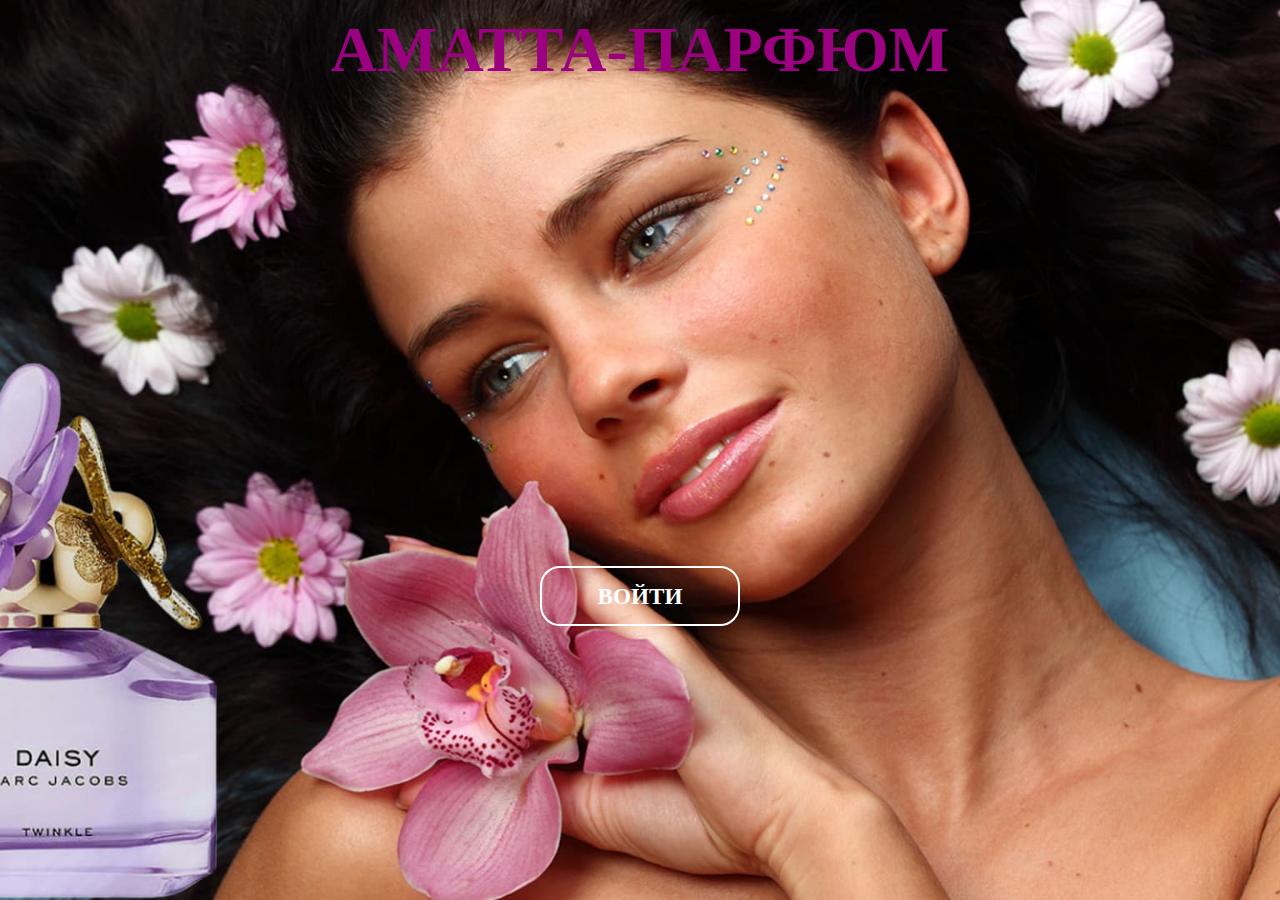
<file: index.html>
<!DOCTYPE html>
<html lang="ru">
<head>
    <meta charset="UTF-8">
    <meta http-equiv="X-UA-Compatible" content="IE=edge">
    <meta name="viewport" content="width=device-width, initial-scale=1.0">
    <link rel="stylesheet" href="style.css">
    <link rel="icon" type="image/svg" sizes="32x32" href="favicon.ico">
    <link rel="icon" href="/img/svg/logo.svg" type="image/svg+xml">
    <title>АМАТТА-ПАРФЮМ</title>
    <meta name="description" content="Оптовый поставщик парфюмерии. Большой выбор. Приятные цены. Парфюмерия. Духи. Люксовая и нишевая парфюмерия. Сухие духи.">
    <!-- Yandex.Metrika counter -->
<script type="text/javascript" >
    (function(m,e,t,r,i,k,a){m[i]=m[i]||function(){(m[i].a=m[i].a||[]).push(arguments)};
    m[i].l=1*new Date();
    for (var j = 0; j < document.scripts.length; j++) {if (document.scripts[j].src === r) { return; }}
    k=e.createElement(t),a=e.getElementsByTagName(t)[0],k.async=1,k.src=r,a.parentNode.insertBefore(k,a)})
    (window, document, "script", "https://mc.yandex.ru/metrika/tag.js", "ym");
 
    ym(92328670, "init", {
         clickmap:true,
         trackLinks:true,
         accurateTrackBounce:true
    });
 </script>
 <noscript><div><img src="https://mc.yandex.ru/watch/92328670" style="position:absolute; left:-9999px;" alt="" /></div></noscript>
 <!-- /Yandex.Metrika counter -->
 <!-- Google tag (gtag.js) -->
<script async src="https://www.googletagmanager.com/gtag/js?id=G-V1JF5MG8RP"></script>
<script>
  window.dataLayer = window.dataLayer || [];
  function gtag(){dataLayer.push(arguments);}
  gtag('js', new Date());

  gtag('config', 'G-V1JF5MG8RP');
</script>
</head>
<body class="body-index">
    <h1 class="body-index__h1">
        <!-- ОПТОВЫЙ ПОСТАВЩИК <br> -->
        <span class="body-index__span">АМАТТА-ПАРФЮМ</span>
    </h1>
    <div class="body-index__div button">
        <a class="body-index__button button" href="./about_us.html">
            ВОЙТИ
        </a>
    </div>

    <header class="header-about-us display-none">
        <ul class="header-about-us__ul">
            <li class="header-about-us__li">
                <a class="header-about-us__a" href="#">
                    <img class="header-about-us__img" src="./img/svg/logo.svg" alt="Логотип">
                    <h1 class="header-about-us__h1"> <span class="header-about-us__span">АМАТТА–</span> ПАРФЮМ</h1>
                </a>
            </li>
            <li class="header-about-us__li">
                <a class="header-about-us__a header-about-us__a1" href="tel:+79775110430">
                    +79775110430
                </a>
            </li>
            <li class="header-about-us__li">
                <div class="hamburger-menu">
                    <input id="menu__toggle" type="checkbox" />
                    <label class="menu__btn" for="menu__toggle">
                      <span></span>
                    </label>
                    <ul class="menu__box">
                      <li><a class="menu__item" href="about_us.html">О НАС</a></li>
                      <li><a class="menu__item" href="site.html">КОМУ БУДЕТ ИНТЕРЕСЕН САЙТ</a></li>
                      <li><a class="menu__item" href="niche-perfumery.html">ЛЮКСОВАЯ И НИШЕВАЯ ПАРФЮМЕРИЯ</a></li>
                      <li><a class="menu__item" href="development.html">СУХИЕ ДУХИ</a></li>
                      <li><a class="menu__item" href="development.html">ДЕКОРАТИВНАЯ И УХОДОВАЯ КОСМЕТИКА</a></li>
                      <li><a class="menu__item" href="useful-information.html">ПОЛЕЗНАЯ ИНФОРМАЦИЯ</a></li>
                      <li><a class="menu__item" href="cooperation.html">УСЛОВИЯ СОТРУДНИЧЕСТВА</a></li>
                      <li><a class="menu__item" href="price-list.html">ПРАЙС-ЛИСТЫ</a></li>
                      <li><a class="menu__item" href="tel:+79775110430">+79775110430</a></li>
                    </ul>
                  </div>
            </li>
        </ul>
        <nav class="nav-about-us">
            <ul class="nav-about-us__ul">
                <li class="nav-about-us__li">
                    <a class="nav-about-us__a" href="about_us.html">
                        О НАС
                    </a> 
                </li>
                <li class="nav-about-us__li nav-about-us__li-one">
                    <a class="nav-about-us__a" href="site.html">
                        КОМУ БУДЕТ ИНТЕРЕСЕН САЙТ
                    </a> 
                </li>
                <li class="nav-about-us__li nav-about-us__li-one">
                    <a class="nav-about-us__a" href="niche-perfumery.html">
                        ЛЮКСОВАЯ И НИШЕВАЯ ПАРФЮМЕРИЯ
                    </a> 
                </li>
                <li class="nav-about-us__li nav-about-us__li-one">
                    <a class="nav-about-us__a" href="development.html">
                        СУХИЕ ДУХИ
                    </a> 
                </li>
                <li class="nav-about-us__li nav-about-us__li-one">
                    <a class="nav-about-us__a" href="development.html">
                        ДЕКОРАТИВНАЯ И УХОДОВАЯ КОСМЕТИКА
                    </a> 
                </li>
                <li class="nav-about-us__li nav-about-us__li-two">
                    <a class="nav-about-us__a" href="useful-information.html">
                        ПОЛЕЗНАЯ ИНФОРМАЦИЯ
                    </a> 
                </li>
                <li class="nav-about-us__li nav-about-us__li-two">
                    <a class="nav-about-us__a" href="cooperation.html">
                        УСЛОВИЯ СОТРУДНИЧЕСТВА
                    </a> 
                </li>
                <li class="nav-about-us__li">
                    <a class="nav-about-us__a" href="price-list.html">
                        ПРАЙС-ЛИСТЫ
                    </a> 
                </li>
            </ul>
        </nav> 
    </header>
    <main class="main-about-us main-about-us--display">
        <section class="main-about-us__section">
            <img class="main-about-us__img main-about-us__img-d" src="./img/photo_2023-01-20_16-25-10.jpg" alt="Парфюмерия" width="100%" height="250">
            <p class="main-about-us__p main-about-us__p-d">
                АМАТТА – ПАРФЮМ РАБОТАЕТ НА РЫНКЕ ПАРФЮМЕРИИ С 2015 ГОДА. НАШИМИ КЛИЕНТАМИ ЯВЛЯЮТСЯ РОЗНИЧНЫЕ МАГАЗИНЫ, ИНТЕРНЕТ- МАГАЗИНЫ, ШОУ- РУМЫ, ОПТОВЫЕ ФИРМЫ ИЗ РАЗНЫХ РЕГИОНОВ РОССИИ И СНГ, НАШУ ПАРФЮМЕРИЮ МОГУТ ПРИОБРЕСТИ И ФИЗИЧЕСКИЕ ЛИЦА
            </p>
        </section>
        <section class="main-about-us__section">
            <h2 class="main-about-us__h2 main-about-us__h2-d">
                ПОЧЕМУ СТОИТ <br> РАБОТАТЬ С НАМИ:
            </h2>
            <ul class="main-about-us__section-ul">
                <li class="main-about-us__section-li">
                    <svg class="main-about-us__section-li-img" xmlns="http://www.w3.org/2000/svg" width="110" height="110" version="1.0" viewBox="0 0 100 100">
                        <path d="M41.5 23.9C5 33.3 7.1 32.6 6.4 35.4c-.3 1.2.9 7.8 2.6 14.7 4.7 18.8 5.8 21.8 8.4 22.5 1.8.4 15.4-2.4 24.7-5.2 1.4-.4 1.5.3 1.2 4.3-1.4 15.1 19 20.8 25.9 7.2 2.5-4.7 2.2-9-.7-13.4-3.4-4.9-2.6-5.4 1.7-1.1 1.9 1.9 4.7 3.8 6.1 4.2C86.2 71 96 61.1 93.5 51.3c-.3-1.6-2.6-4.6-4.9-6.8-3.7-3.4-4.5-5-6.1-11.5-3.5-14.5-4.8-17-9-16.9-1.1 0-15.5 3.5-32 7.8zm37.8 5.5c1.6 5.9 2.6 11 2.3 11.3-1.5 1.6-3.4-1.2-4.6-6.7-.8-3.9-1.9-6.4-2.9-6.7-.9-.4-2.4-1.3-3.3-2.1-1.5-1.3-3.9-.9-21.2 3.4-10.7 2.7-19.3 5-19.1 5.2.2.3 9-1.7 19.6-4.3 11.9-3 19.3-4.4 19.8-3.8.3.6 1.6 1.5 2.7 2.1 1.5.8 2.6 3 3.7 7.2l1.5 6.1-3.2 1.3c-3.6 1.5-7.3 5.7-8.2 9.2-.5 2-2.8 2.8-21.6 7.4-13.1 3.3-21.2 4.9-21.7 4.3-.3-.6-1.6-1.5-2.7-2.1-3-1.6-6.9-16.9-5-19.2.7-.8 1.6-2.3 1.9-3.3.4-.9 1.6-1.7 2.8-1.7 1.2 0 2-.3 1.6-.6-1.3-1.3-5.7.7-5.7 2.6 0 1-.7 2.3-1.5 2.8-1.4.7-1.3 1.9.7 10.1 1.7 7.1 2.8 9.5 4.3 10.2 1.1.5 2.7 1.4 3.5 2 1.1.8 6.5-.2 21.7-4C55.8 57.3 65.2 55 65.5 55c.4 0 .5 1 .3 2.2-.3 2.1-.7 2.3-6.3 2-5.2-.3-6.5 0-10 2.4-4.1 2.8-29.6 10-32 9-1.6-.6-10-34.5-8.9-35.6C9.8 33.8 72 18.1 74.5 18.3c1.7.2 2.5 2 4.8 11.1zm9.1 17.5c2.6 2.7 3.1 3.9 3.1 8.1 0 4.3-.5 5.4-3.3 8.2-2.8 2.8-3.9 3.3-8.2 3.3-4.3 0-5.4-.5-8.2-3.3-2.8-2.8-3.3-3.9-3.3-8.1 0-5.2 2.5-9.2 7-11.2 3.7-1.6 9.6-.3 12.9 3zm-23 18c2.6 2.7 3.1 3.9 3.1 8.1 0 4.3-.5 5.4-3.3 8.2-2.8 2.8-3.9 3.3-8.2 3.3-4.3 0-5.4-.5-8.2-3.3-2.8-2.8-3.3-3.9-3.3-8.1 0-5.2 2.5-9.2 7-11.2 3.7-1.6 9.6-.3 12.9 3z"/>
                        <path d="M40.9 38.9c-2 2-2.9 3.9-2.9 6.1 0 4.3 4.7 9 9 9s9-4.7 9-9-4.7-9-9-9c-2.2 0-4.1.9-6.1 2.9zm11.6.6C54.1 41 55 43.1 55 45s-.9 4-2.5 5.5C51 52.1 48.9 53 47 53s-4-.9-5.5-2.5C39.9 49 39 46.9 39 45s.9-4 2.5-5.5C43 37.9 45.1 37 47 37s4 .9 5.5 2.5zM60 38.4c-2.7 3.3 1.8 7.2 4.8 4.2 1.3-1.3 1.4-2 .6-3.4-1.5-2.3-3.8-2.6-5.4-.8zm4.8 1.9c.4 2-2.5 3.4-4 1.9s-.1-4.4 1.9-4c1 .2 1.9 1.1 2.1 2.1zM28 46.4c-2.7 3.3 1.8 7.2 4.8 4.2 1.3-1.3 1.4-2 .6-3.4-1.5-2.3-3.8-2.6-5.4-.8zm4.8 1.9c.4 2-2.5 3.4-4 1.9s-.1-4.4 1.9-4c1 .2 1.9 1.1 2.1 2.1zM73.9 48.9c-2 2-2.9 3.9-2.9 6.1 0 4.3 4.7 9 9 9s9-4.7 9-9-4.7-9-9-9c-2.2 0-4.1.9-6.1 2.9zm11.6.6C90.5 54.4 87 63 80 63c-4.1 0-8-3.9-8-8s3.9-8 8-8c1.9 0 4 .9 5.5 2.5zM50.9 66.9c-2 2-2.9 3.9-2.9 6.1 0 4.3 4.7 9 9 9s9-4.7 9-9-4.7-9-9-9c-2.2 0-4.1.9-6.1 2.9zm11.6.6C67.5 72.4 64 81 57 81c-4.1 0-8-3.9-8-8s3.9-8 8-8c1.9 0 4 .9 5.5 2.5z"/>
                    </svg>
                    <p class="main-about-us__section-li-p">
                        Отгружаем от 2 флаконов, но при сумме заказа не меньше 10 тыс. рублей
                    </p>  
                </li>
                <li class="main-about-us__section-li">
                    <svg class="main-about-us__section-li-img" version="1.0" xmlns="http://www.w3.org/2000/svg" width="110" height="110" viewBox="0 0 512 512">
                        <path d="M90.8 115c-10.7 2.2-14.3 3.4-23.9 7.5C21 142.4-6.5 193.2 1.5 243c2.1 12.6 7.3 27.3 13.5 38l5 8.8v68.8c0 38.8.4 71.4 1 74.7 1.2 7.7 4.5 14 9.8 18.9 7.5 6.8 11.7 8.1 27.9 8.6l14.2.4.6 4c1.4 7.8 9 21.1 16.5 28.6 24.1 24.1 62.3 24 86.5-.3 7.5-7.6 13.5-17.9 15.9-27l1.2-5 51-.5c54.2-.5 53.4-.5 60.2-5.7 3-2.3 3.5-2.4 5-.9 3.9 3.4 11.6 5.9 20.3 6.4l8.6.5 1.7 6.1c7.1 25.6 32.3 44.6 59.1 44.6 27.6 0 52.3-19.7 59.5-47.4 1-3.9 1.9-6.3 1.9-5.2.1 1.7 1 1.8 13.4 1.4 11.6-.3 13.9-.7 18.9-3 6.6-3.1 12.3-8.6 15.8-15.4l2.5-4.9v-115l-2.3-7.5c-4.2-13.3-10-22.6-34.3-55-27.2-36.3-34.6-44.2-46.9-50.4-9.1-4.6-10.7-4.7-62.3-4.4l-48.7.3v-14.6c0-14.3-.1-14.7-3.1-20.7-1.7-3.4-4.9-7.7-7.1-9.6-7.6-6.6-8-6.6-59.7-6.6h-46.5l-8-7.8c-18-17.4-37.6-27.7-60.5-31.7-11.5-2-30.4-1.8-41.3.5zm42.2 20.5c38.9 9.2 66.2 40 71 79.8 1.3 11 .7 19.2-2.1 31.5-7.3 31.7-31.3 57-63.6 66.9-8 2.4-10.3 2.7-25.3 2.7-14.4.1-17.5-.2-24.5-2.2-33.8-9.7-58.9-36.6-65.9-70.5-2-9.7-2.1-27.6-.1-37.1 5.3-25.7 22.5-49 45.8-62 7.6-4.2 21.9-9.2 30.7-10.5 8.3-1.3 25.6-.5 34 1.4zm160.7 40.9 2.8 2.4.3 126.9c.2 89.1-.1 127.6-.9 129.4-.5 1.5-2 3.2-3.2 3.8-1.6.8-15.5 1.1-50.6.9l-48.5-.3-1.2-5c-4-15.4-17-31.2-31.7-38.5-9-4.4-19.1-7-27.7-7-17.7 0-36.6 9.3-47.9 23.6-4.8 6.1-10.7 17.9-11.6 23.5l-.7 3.9h-25l-3.4-3.4-3.4-3.4v-60.1c0-33.1.3-60.1.6-60.1s2.3 1.3 4.3 2.8c5.6 4.4 14.9 9.7 22.8 13 60.4 25.5 129.4-5.6 150.7-67.9 8.4-24.7 7.2-55-3.2-79.8l-3-7.1H290.9l2.8 2.4zm124.3 51c6.5 3.5 20 15.6 20 18 0 .3-12.1.6-27 .6-31.4 0-34.4.6-42.8 8.8-9.2 9-10.5 15.1-10 46.2.3 20.5.5 22.9 2.5 27.2 2.8 6.2 10 13.8 16 16.8l4.8 2.5 55 .5 55 .5v41.6c0 45.3 0 45.6-5.7 48.5-1.8 1-6.2 1.4-13.8 1.4-10.7 0-11 .1-11.1 2.2 0 1.3-.7-.6-1.5-4.2-6.3-29.4-34.5-50.8-64-48.6-15.4 1.1-27.7 6.8-39 18-7.9 7.9-13.4 17-16 26.3l-1.7 6.3h-6.6c-6.7 0-9.9-1.3-12.8-5-1.7-2-1.9-201.1-.2-204.1.5-1.1 2.5-2.9 4.2-4 3.1-1.9 4.9-1.9 47.2-1.7 40.9.3 44.2.4 47.5 2.2zm49.3 56.3c7.2 9.8 14.7 20.6 16.5 24 3.3 6.4 7.2 16.5 7.2 19 0 1.1-8.6 1.3-52.6 1.1l-52.6-.3-3.4-3.7-3.4-3.8v-22.7c0-25.2.3-26.7 6-29.5 3.1-1.6 7.1-1.8 36.3-1.8H454l13.3 17.7zM150.1 413.6c8.4 4 15.8 11.4 20.1 20.1 3.1 6.3 3.3 7.4 3.3 16.8 0 9.2-.3 10.6-3.2 16.7-3.9 8.4-10.9 15.5-19.4 20-6.1 3.1-6.9 3.3-17.4 3.3-10.2 0-11.5-.2-17.6-3.1-11.8-5.6-20.7-17.3-23.1-30.3-2.3-12.2 2.3-25.9 11.7-35.3 8.7-8.7 16.9-11.9 30-11.5 7.7.2 9.9.6 15.6 3.3zm266.8.3c8.4 4.3 15.4 11.5 19.4 19.9 3 6.2 3.2 7.5 3.2 17.2 0 10.3-.1 10.6-3.9 17.8-4.5 8.4-11.1 14.8-19.4 18.9-5.2 2.6-6.7 2.8-16.7 2.8-10.4 0-11.4-.2-17.5-3.2-24.9-12.2-31.1-44.3-12.5-64.2 9.2-9.8 17.6-13.2 31.5-12.8 8.4.3 10.2.7 15.9 3.6z"/><path d="M110.5 143.8c-1.1.2-2.8 1.1-3.9 2.1-4.2 3.7-4.6 6.6-4.6 37.5v29.5l-2.5 3.7c-1.4 2-2.5 5.1-2.5 6.7 0 2.6-1.9 5-11.9 15.2-7 7-12.2 13.2-12.6 14.8-2.2 8.7 6.4 15.5 14.3 11.3 1.5-.8 7.6-6.4 13.7-12.5 8.8-8.9 11.5-11.1 13.8-11.1 4 0 8.2-2.4 11.3-6.6 3.9-5.1 4-12.4.2-18.2L123 212v-29.5c0-34.9-.3-36.4-7.8-38.4-1.5-.4-3.6-.5-4.7-.3z"/>
                    </svg>
                    <p class="main-about-us__section-li-p">Доставка по всем <br> регионам России и СНГ</p> 
                </li>
                <li class="main-about-us__section-li">
                    <svg class="main-about-us__section-li-img" version="1.0" xmlns="http://www.w3.org/2000/svg" width="110" height="110" viewBox="0 0 512 512">
                        <path d="M82 2c-1.9 1.9-2 3.3-2 24v22h-5.8c-9.4 0-9.6.3-10.2 17.6l-.5 14.7-4.2 1.2c-9.8 2.9-19 11.1-24.1 21.5l-2.7 5.5-.3 113.7L32 336H18c-19.6 0-18-2.9-18 32 0 33-.3 32 10 32h5.9l.3 41.8.3 41.7 2.9 6c3.8 7.7 11.4 15.3 19.1 19.1l6 2.9h439l6-2.9c7.7-3.8 15.3-11.4 19.1-19.1l2.9-6v-271l-2.9-6c-1.7-3.3-5.3-8.3-8-11.1-2.8-2.7-7.8-6.3-11.1-8l-6-2.9-33.7-.3-33.8-.3V152h10c15.2 0 14 3.4 14-40 0-34.7-.1-36.1-2-38-2-2-3.3-2-78-2s-76 0-78 2c-1.9 1.9-2 3.3-2 38 0 43.4-1.2 40 14 40h10v31.9l-33.7.3-33.8.3-6 2.9c-7.7 3.8-15.3 11.4-19.1 19.1l-2.9 6-.3 61.8-.3 61.7H192l-.2-113.8-.3-113.7-2.7-5.5c-5.1-10.4-14.3-18.6-24.1-21.5l-4.2-1.2-.5-14.7c-.6-17.3-.8-17.6-10.2-17.6H144V26c0-20.7-.1-22.1-2-24-1.9-1.9-3.3-2-30-2S83.9.1 82 2zm46 30v16H96V16h32v16zm16 40v8H80V64h64v8zm280 40v24H296V88h128v24zM161 98.6c5.4 2.6 10.3 7.5 12.7 12.9 1.6 3.6 1.8 8 2.1 42.2l.3 38.3h-50c-48.8 0-50.2.1-52.1 2-2 2-2 3.3-2 72v70H47.9l.3-110.3c.3-103.6.4-110.4 2.1-114.2 3.4-7.6 10.4-13.2 18.2-14.6 2.2-.4 22.9-.6 46-.6 40.6.2 42.2.3 46.5 2.3zM400 168v16h-80v-32h80v16zm-128 84v52h16V200h16v104h16V200h16v104h16V200h16v104h16V200h16v104h16V200h16v104h16V200h16v104h16V201.9l2.8 1.5c4.1 2.1 9.7 8.7 11.3 13.2 1.2 3.2 1.4 26 1.4 131.4s-.2 128.2-1.4 131.4c-1.8 5.3-7.7 11.5-13.1 14-4.5 2.1-5.3 2.1-118.2 2.4L249 496l3.3-6.2 3.2-6.3.3-41.7.3-41.8h5.9c10.3 0 10 1 10-32 0-26.7-.1-28.1-2-30-1.9-1.9-3.3-2-24-2h-22.1l.3-58.3c.3-53.5.4-58.5 2.1-62.2 2.1-4.6 7-10 11-12.1l2.7-1.5V304h16V200h16v52zm-96 20v64H88V208h88v64zm80 96v16h-24v-16h-16v16h-16v-16h-16v16h-16v-16h-16v16H16v-32h240v16zm-16.2 70.2c-.3 36.4-.4 38.5-2.4 42.8-2.5 5.4-8.7 11.3-14 13.1-5.8 2.1-169 2.1-174.8 0-4.5-1.6-11.1-7.2-13.2-11.3l-1.5-2.8H87c51.7 0 53.1-.1 55-2 1.9-1.9 2-3.3 2-30s-.1-28.1-2-30c-2-2-3.3-2-56-2H32v-16h208.1l-.3 38.2zM128 448v16H32v-32h96v16z"/><path d="M320 112v8h16v-16h-16v8zM352 112v8h16v-16h-16v8zM384 112v8h16v-16h-16v8zM298 330c-2 2-2 3.3-2 70s0 68 2 70 3.3 2 66 2 64 0 66-2 2-3.3 2-70 0-68-2-70-3.3-2-66-2-64 0-66 2zm118 70v56H312V344h104v56zM104 232v8h56v-16h-56v8zM104 264v8h56v-16h-56v8zM104 296v8h56v-16h-56v8z"/>
                    </svg>
                    <p class="main-about-us__section-li-p">Мы торгуем только оригинальной парфюмерией и косметикой, сухими духами

                    </p>    
                </li>
                <li class="main-about-us__section-li">
                    <svg class="main-about-us__section-li-img" xmlns="http://www.w3.org/2000/svg" width="110" height="110" version="1.0" viewBox="0 0 80 80">
                        <path d="M17 7c0 .5.5 1 1 1 .6 0 1-.5 1-1 0-.6-.4-1-1-1-.5 0-1 .4-1 1zM55.7 9.6c-2.6.8-6.2 2.4-8 3.4-4.2 2.6-6 2.5-7.2-.2-1.2-2.7-4-3.5-6-1.8s-2 9 0 9c.8 0 1.5.7 1.5 1.5 0 .9-.9 1.5-2.5 1.5-2.4 0-2.5.2-2.5 7 0 3.8-.4 7-.9 7-2 0-7.5 5.6-9.2 9.5-3.4 7.3-2 14.3 4 20.2 1.7 1.7 3.1 3.6 3.1 4.2 0 .7 3.2 1.1 9 1.1s9-.4 9-1.1c0-.6 1.4-2.5 3.1-4.2 6-5.9 7.4-12.9 4-20.2-1.7-3.9-7.2-9.5-9.2-9.5-.5 0-.9-3.2-.9-7 0-6.8-.1-7-2.5-7-1.6 0-2.5-.6-2.5-1.5 0-.8.7-1.5 1.5-1.5s1.5-.7 1.5-1.5c0-2.1 2.9-1.9 6.7.4 4.1 2.5 12.7 5.1 17 5.1 7.3 0 10.9-8.5 5.8-13.5-2.8-2.9-7.3-3.2-14.8-.9zM69 12c2.6 2.6 2.5 5.5-.1 8.1-1.8 1.8-2.9 2.1-7 1.6-5-.6-14.9-4.4-14.9-5.7 0-.8 7.9-4.4 11.5-5.3 4.7-1.1 8.6-.6 10.5 1.3zm-30.2 3.3c.3 2.2-.1 2.7-1.7 2.7-1.5 0-2.1-.6-2.1-2.3 0-4.6 3.3-4.9 3.8-.4zM41 31v6h-8V25h8v6zm-5 8.9c0 .4-1.1 2.5-2.5 4.5-5.5 8.1-5.8 9.2-3.7 13.9 2 4.4 6.7 9.5 7.8 8.4.4-.4-.7-2.1-2.4-3.9-4.3-4.3-5-8.8-2.3-13 1.2-1.8 2.9-5 3.9-7 2.1-4.7 5.6-5 10.3-1.1 4 3.4 5.9 7.9 5.4 13.1-.5 5.2-1.9 7.9-6.2 11.9-3 3-4 3.3-9.3 3.3-5.3 0-6.3-.3-9.3-3.2-4.3-4.1-5.7-6.8-6.2-12s1.4-9.7 5.4-13.1c3.1-2.6 9.1-3.8 9.1-1.8z"/>
                        <path d="M24 54c0 .5.5 1 1 1 .6 0 1-.5 1-1 0-.6-.4-1-1-1-.5 0-1 .4-1 1zM32 54c0 .5.5 1 1 1 .6 0 1-.5 1-1 0-.6-.4-1-1-1-.5 0-1 .4-1 1zM36 54c0 .5.5 1 1 1 .6 0 1-.5 1-1 0-.6-.4-1-1-1-.5 0-1 .4-1 1zM40 54c0 .5.5 1 1 1 .6 0 1-.5 1-1 0-.6-.4-1-1-1-.5 0-1 .4-1 1zM44 54c0 .5.5 1 1 1 .6 0 1-.5 1-1 0-.6-.4-1-1-1-.5 0-1 .4-1 1zM48 54c0 .5.5 1 1 1 .6 0 1-.5 1-1 0-.6-.4-1-1-1-.5 0-1 .4-1 1zM15 16c0 .5.5 1 1 1 .6 0 1-.5 1-1 0-.6-.4-1-1-1-.5 0-1 .4-1 1zM19 16c0 .5.5 1 1 1 .6 0 1-.5 1-1 0-.6-.4-1-1-1-.5 0-1 .4-1 1zM23 16c0 .5.5 1 1 1 .6 0 1-.5 1-1 0-.6-.4-1-1-1-.5 0-1 .4-1 1zM27 16c0 .5.5 1 1 1 .6 0 1-.5 1-1 0-.6-.4-1-1-1-.5 0-1 .4-1 1zM28 20c0 .5.5 1 1 1 .6 0 1-.5 1-1 0-.6-.4-1-1-1-.5 0-1 .4-1 1zM24.5 22c.3.5.8 1 1.1 1 .2 0 .4-.5.4-1 0-.6-.5-1-1.1-1-.5 0-.7.4-.4 1zM21 23c0 .5.5 1 1.1 1 .5 0 .7-.5.4-1-.3-.6-.8-1-1.1-1-.2 0-.4.4-.4 1zM17 25c0 .5.5 1 1 1 .6 0 1-.5 1-1 0-.6-.4-1-1-1-.5 0-1 .4-1 1z"/>
                    </svg>
                    <p class="main-about-us__section-li-p">
                        Огромный ассортимент товара люксовой и нишевой парфюмерии 
                    </p>   
                </li>
                <li class="main-about-us__section-li">
                    <svg class="main-about-us__section-li-img" xmlns="http://www.w3.org/2000/svg" width="110" height="110" version="1.0" viewBox="0 0 80 80">
                        <path d="M37.3 4.7c-.2 3.9 1.3 5.3 4.9 4.6 2.2-.4 2.9-.3 2.4.5-.4.7-1.7 1.2-2.9 1.2-2.4 0-1.3 1.4 1.9 2.4 1.6.5 2.3.2 2.7-1.5.9-3.4-.2-4.9-3.9-4.9-1.9 0-3.4-.5-3.4-1 0-.6 1.2-1 2.7-1 3.2 0 2.1-1.5-1.7-2.5-2.2-.5-2.5-.2-2.7 2.2zM58 7.1c0 3.6 2.5 5.7 5.1 4.1 2.4-1.6 2.9-1.5 2.9.3 0 .8-.7 1.5-1.5 1.5-2.5 0-1.7 1.7 1 2.2 3.2.7 3.4.4 2.6-3.5-.7-3.3-2.4-3.9-6.3-2.2-1.2.4-1.8.3-1.8-.5 0-.6.9-1.4 2-1.7 2.9-.8 2.4-2-1-2.5-2.7-.4-3-.2-3 2.3zM18.3 5.8C15 6.3 13.6 8.4 15 11c.6 1.2.9 2.4.6 2.7-.8.8-2.6-.7-2.6-2.3 0-.8-.4-1.2-1-.9-.5.3-1 1.9-1 3.4 0 2.7.2 2.8 3.3 2.2 3-.7 3.2-1 3-4.4-.1-2 .2-3.7.7-3.7.6 0 1 .6 1 1.4 0 2.9 1.8 2.5 2.2-.5.5-3.3.2-3.7-2.9-3.1zM35.2 19.3c-2.8 3-2.8 6.8.1 9.5 3 2.8 6.8 2.8 9.5-.1 2.8-3 2.8-6.8-.1-9.5-3-2.8-6.8-2.8-9.5.1zm8.2 1.3c.9.8 1.6 2.4 1.6 3.4 0 4.3-5.4 6.5-8.4 3.4-.9-.8-1.6-2.4-1.6-3.4s.7-2.6 1.6-3.4c.8-.9 2.4-1.6 3.4-1.6s2.6.7 3.4 1.6z"/>
                        <path d="M19 19.5c-2.2 2.7 1.4 11.7 7.2 18l4.8 5.3v14c0 11.4.3 14.3 1.6 15.6 1.8 1.9 4.5 2.1 6.2.4.9-.9 1.5-.9 2.4 0 1.7 1.7 4.4 1.5 6.2-.4 1.3-1.3 1.6-4.2 1.6-15.6v-14l4.8-5.3c5.8-6.3 9.4-15.3 7.2-18-2.4-2.9-5.3-1.4-8 4.2C48.8 32.3 46.6 34 40 34s-8.8-1.7-13-10.3c-2.7-5.6-5.6-7.1-8-4.2zm7.2 6.4c4.6 9 6.1 10.1 13.9 10.1 6.4 0 6.9-.2 9.5-3.3 1.5-1.7 3.6-5.1 4.6-7.4 2.1-4.8 3.5-6 5-4.5 1.8 1.8-2.1 10.2-7.3 15.8l-4.8 5-.3 15c-.3 14.7-.3 14.9-2.6 15.2-1.7.3-2.5-.2-2.9-1.7-.7-2.7-1.9-2.7-2.6 0-.4 1.5-1.2 2-2.9 1.7-2.3-.3-2.3-.5-2.6-15.3l-.3-15-4.4-4.5c-4.7-4.8-9-13.2-8.1-15.7 1-2.5 2.9-1 5.8 4.6z"/>
                        <path d="M39 53c0 .5.5 1 1 1 .6 0 1-.5 1-1 0-.6-.4-1-1-1-.5 0-1 .4-1 1zM39 57c0 .5.5 1 1 1 .6 0 1-.5 1-1 0-.6-.4-1-1-1-.5 0-1 .4-1 1zM39 61c0 .5.5 1 1 1 .6 0 1-.5 1-1 0-.6-.4-1-1-1-.5 0-1 .4-1 1zM39 65c0 .5.5 1 1 1 .6 0 1-.5 1-1 0-.6-.4-1-1-1-.5 0-1 .4-1 1z"/>
                    </svg>
                    <p class="main-about-us__section-li-p">
                        Работаем с физическими лицами.
                    </p> 
                </li>
                <!-- <li class="main-about-us__section-li">
                    <svg class="main-about-us__section-li-img" version="1.0" xmlns="http://www.w3.org/2000/svg" width="110" height="110" viewBox="0 0 512 512">
                        <path d="M244.5 65c-26.6 4.1-50.3 23.6-59.5 49-3.2 8.6-5.5 23.1-4.7 29.4.5 3.9.3 4.3-3.7 7.1-11.4 8.3-11.3 25.1.2 35.6 2.7 2.4 5.5 4.8 6.4 5.4 1.4.8 2 4.5 3.2 18.6 1.6 18 2.8 23.2 7.1 30.5 2.4 4.1 11.9 13.4 13.6 13.4.6 0 .8 6.4.7 15.2l-.3 15.1-42.5 14.8c-23.4 8.2-43.6 15.4-44.9 16.1-3.8 2-8.9 7.4-10.8 11.6-1.6 3.3-1.8 8.9-2.1 58.4l-.3 54.8H123V333.2l2.4-2.3c1.7-1.6 16.1-7.1 44.8-17.1 23.3-8.1 42.6-14.8 43-14.8.3 0 4.3 4.1 8.8 9.1l8.2 9.2-3.1 1.9c-1.7 1.1-3.1 2.6-3.1 3.3 0 .7 2.1 7.3 4.6 14.6 3 8.8 4.6 14.9 4.5 17.9-.1 2.5-1.9 22.3-4 44-2.2 21.7-3.8 39.6-3.6 39.8.2.2 3.6.6 7.7.9l7.4.6 4-40.4 3.9-40.4 5.7-.3 5.7-.3.5 3.3c.6 3.4 7.6 75.4 7.6 77.4 0 .7 2.4.8 7.7.2 4.2-.5 7.7-.9 7.8-1.1.1-.1-1.7-18.8-3.9-41.5l-4-41.3 5.6-16.8 5.6-16.9-2.1-2-2-2.1 8.3-9.3c4.5-5.1 8.8-9.3 9.4-9.2.6.1 19.7 6.6 42.5 14.5 29.2 10.2 42 15.1 43.7 16.8l2.4 2.4V440h16.1l-.3-54.8c-.3-49.5-.5-55.1-2.1-58.4-1.9-4.2-7-9.6-10.9-11.7-1.4-.7-21.7-8-45-16.1l-42.3-14.7-.3-14.6-.3-14.5 3.5-2.1c7.4-4.6 14.8-15.1 16.9-24.1.3-1.4 1.3-10.3 2.2-19.7l1.6-17.3 5.3-5.2c10.9-11 11.6-26.7 1.5-35.2-3.2-2.7-3.2-2.8-3.5-13.4-.8-33.8-22.9-62.2-55.4-71.1-8.7-2.4-23-3.4-31.5-2.1zm31.4 18.3c17.4 6.1 30.8 19.6 37.3 37.7 2.1 5.8 2.3 8.2 2.3 23-.1 10.3.3 16.8 1 17.2.5.4 2.4.8 4.1.8 1.8 0 3.8.8 4.9 2 1.6 1.7 1.7 2.5.7 5.8-1.4 4.7-3.5 6.7-8.8 8.5l-3.9 1.4-2.1 23.4c-2.9 32.2-1.6 30.1-29.7 47.8L263.9 262h-16.2l-17.8-11.6c-9.8-6.4-19.2-13.1-20.8-14.9-4.6-5.3-5.9-10.6-7.6-30.5-2.4-28.9-1.9-27-6.7-27-5.4 0-10.8-5.1-10.8-10.2 0-4.7 1.5-5.8 7.7-5.8h5.2l-.5-14.3c-.5-11-.3-15.7.9-20.8 5.4-22.7 22.1-39.7 44.6-45.4 8.9-2.3 24.9-1.4 34 1.8zm-42.4 188.2 8.6 5.5h27.2l8.7-5.5c4.8-3 9-5.5 9.4-5.5.3 0 .6 5.1.6 11.3v11.3l-9.1 10.2c-5 5.6-9.3 10.2-9.6 10.2-.3 0-3.6-2.2-7.3-4.9l-6.8-5-6.2 4.5c-3.4 2.5-6.3 4.4-6.4 4.2-.2-.2-4.4-4.9-9.5-10.6l-9.1-10.3v-10.4c0-5.8.2-10.5.5-10.5s4.4 2.5 9 5.5zm28.5 51.7c3.3 2.3 6 4.5 6 4.8 0 .3-1.1 3.7-2.3 7.6l-2.4 6.9-8 .3-8.1.3-2.6-7.7c-1.4-4.3-2.5-7.8-2.3-7.9.1-.1 2.9-2 6.1-4.3 3.3-2.3 6.3-4.2 6.8-4.2s3.6 1.9 6.8 4.2z"/><path d="M179 371v8h-24v15h40v11.1c0 10.9 0 11.1-3.2 15-2.9 3.6-3.5 3.9-8 3.9H179v16h16.6l7.7-9.4 7.7-9.5V379h-16v-16h-16v8z"/>
                    </svg>
                    <p class="main-about-us__section-li-p">
                        Персональный подход (для каждого клиента выделяется персональный менеджер)
                    </p>  
                </li> -->
            </ul>
        </section>
        <section class="main-about-us__section">
            <img class="main-useful-information__img" src="./img/photo_2023-01-20_16-26-08.jpg" alt="Фото парфюмерии" width="100%" height="250">
            <div class="main-about-us__section-div">
                <svg class="main-about-us__section-li-img" version="1.0" xmlns="http://www.w3.org/2000/svg" width="130" height="140" viewBox="0 0 512 512">
                    <path d="M32.2 222.7c.3 210.6.4 223.1 2.1 228.7 6.2 20.9 17.3 36.2 33.9 47.3 25.4 16.8 59 17.6 84.5 1.8l7.3-4.5 7.2 4.5c24.4 15 57.2 15 81.6 0l7.2-4.5 7.3 4.5c14.5 8.9 32.9 12.9 50 10.7 11.7-1.5 22.3-5 31.4-10.7l7.3-4.5 7.2 4.5c25.6 15.8 59.2 15 84.6-1.8 16.6-11.1 27.7-26.4 33.9-47.3 1.7-5.6 1.8-18.1 2.1-228.7L480 0H32l.2 222.7zm415.8 11c0 219.3.2 209-5.6 220.4-1.4 2.9-5.5 8.2-9 11.6-14.4 14.4-35.4 18-54.2 9.3-12.5-5.8-24.2-20.9-25.8-33.3-.4-2.6-1-4.7-1.4-4.7-.4 0-1 2.1-1.4 4.7-1 7.8-5.9 16.8-13 23.9-14.6 14.5-35.6 18.2-54.4 9.4-12.5-5.8-24.2-20.9-25.8-33.3-.4-2.6-1-4.7-1.4-4.7-.4 0-1 2.1-1.4 4.7-1 7.8-5.9 16.8-13 23.9-14.6 14.5-35.6 18.2-54.4 9.4-12.5-5.8-24.2-20.9-25.8-33.3-.4-2.6-1-4.7-1.4-4.7-.4 0-1 2.1-1.4 4.7-1.6 12.4-13.3 27.5-25.8 33.3-18.8 8.7-39.8 5.1-54.2-9.3-3.5-3.4-7.6-8.7-9-11.6-5.8-11.4-5.6-1.1-5.6-220.4V32h384v201.7z"/>
                    <path d="M160 96v32h192V64H160v32zM96 208v16h320v-32H96v16zM96 272v16h320v-32H96v16zM96 336v16h320v-32H96v16z"/>
                </svg>
                <h2 class="main-about-us__section__h2">
                    МИНИМАЛЬНЫЙ ЗАКАЗ – <br> 2 ФЛАКОНА, НО НЕ МЕНЕЕ 10 ТЫС. РУБЛЕЙ.
                </h2>
            </div>
            <p class="main-about-us__section-p">
                Так же обращаем Ваше внимание, что не все производители элитной парфюмерии используют при упаковке парфюма прозрачную полиэтиленовую пленку (Nina Ricci, Clinique, Laura Biagiotti и др.). Тоже самое относится к тестерам, Prada, Chanel, Kenzo, Calvin Klein и другие. которые практически всегда поставляются без защитной пленки
            </p>
        </section>
        <!-- <h2 class="form-name">
            НАПИШИТЕ НАМ
        </h2>
        <p class="form-p">
            ВЫ МОЖЕТЕ СВЯЗАТЬСЯ С НАМИ ПО БУДНЯМ <br> С 10:00 ДО 19:00.
        </p>
        <form class="form" method="post">
            <input class="form__input" type="text" name="name" placeholder="Имя" required>
            <input class="form__input" type="email" name="email" placeholder="E-mail" required>
           <textarea class="form__input form__input--hight" name="message" rows="5" placeholder="Сообщение" required></textarea>
            <input class="form__button" type="submit" value="отправить">
        </form>  -->
    </main>
    <footer class="footer-about-us display-none">
        <ul class="footer-about-us__ul">
            <li class="footer-about-us__li">
                <h2 class="footer-about-us__li-h2">КАК С НАМИ СВЯЗАТЬСЯ:</h2>
                <ul class="footer-about-us__ul-one">
                    <li class="footer-about-us__li--color">
                        <a class="main-about-us__section-li-img main-about-us__section-li-img--color" href="tel:+7(903)2945099">89775110430</a> 
                    </li>
                    <li class="footer-about-us__li--color">
                        <a class="footer-about-us__li--color" href="mailto:amata.butik@bk.ru">
                            amata.butik@bk.ru
                        </a>
                    </li>
                    <li class="footer-about-us__li--color">
                        <ul class="footer-about-us__ul-two">
                            <li class="footer-about-us__li--color-img">
                                <a href="">
                                    <svg class="main-about-us__section-li-img" version="1.0" xmlns="http://www.w3.org/2000/svg" width="50" height="50" viewBox="0 0 30 30">
                                        <path d="M11 3.7c-5.6 2.2-9.1 9.5-7.3 15 .6 1.6.7 3.9.3 5.3l-.7 2.5h8.3c8.1 0 8.5-.1 11.6-3.3 2.8-2.8 3.3-3.9 3.3-8.2 0-4.2-.5-5.4-3.1-8.1-3.1-3-9-4.6-12.4-3.2zm1.4 9.5c-.6 2 3.5 5.3 4.9 3.9 1.2-1.2 3.7-.3 3.7 1.4 0 3.8-8.3 1-10.9-3.7-1.3-2.2-1.3-2.9-.1-4.3 1-1.3 1.5-1.3 2.1-.3.5.7.6 2 .3 3z"/>
                                    </svg>
                                </a>
                            </li>
                            <li class="footer-about-us__li--color-img">
                                <a href="">
                                    <svg class="main-about-us__section-li-img" version="1.0" xmlns="http://www.w3.org/2000/svg" width="50" height="50" viewBox="0 0 50 50">
                                        <path d="M24.2 14.4c-10.6 4.5-19.8 8.8-20.4 9.4-1.6 1.6.3 3.6 5.2 5.2 5 1.6 5.4 2.1 7.4 9.3 1.7 5.8 3.3 7 5.6 4.1 3.1-3.7 4.8-3.7 9.4.1 5 4.1 7.3 4.4 8.6 1.2 1.5-3.8 7.2-35.6 6.5-36.7-.3-.5-1.2-1-1.8-1-.7.1-9.9 3.8-20.5 8.4zm5.4 9c-4.2 4.7-8.3 10.2-9 12.3-1.4 3.8-1.4 3.8-2.4 1.3-2.7-7-3-6.4 7.9-14.5 5.7-4.1 10.5-7.5 10.7-7.5.3 0-3 3.8-7.2 8.4z"/>
                                    </svg> 
                                </a>
                            </li>
                        </ul>
                    </li>
                </ul>
            </li>
            <li class="footer-about-us__li">
                <h2 class="footer-about-us__li-h2">КАК НАС НАЙТИ:</h2>
                <ul class="footer-about-us__ul-one">
                    <li class="footer-about-us__li--color">
                        <a class="footer-about-us__li--color" href="https://go.2gis.com/0upfm">
                            город Москва, Люблинская ул, <br> д. 169 к 2 ТЦ Марьино
                        </a>
                    </li>
                </ul>
            </li>
            <li class="footer-about-us__li">
                <h2 class="footer-about-us__li-h2"> МЫ В СОЦИАЛЬНЫХ СЕТЯХ:</h2>
                <ul class="footer-about-us__ul-two">
                    <li class="footer-about-us__li--color-img">
                        <a href="">
                            <svg class="main-about-us__section-li-img" version="1.0" xmlns="http://www.w3.org/2000/svg" width="50" height="50" viewBox="0 0 50 50">
                                <path d="M5.6 5.6c-2.4 2.3-2.4 36.5 0 38.8 2.3 2.4 36.5 2.4 38.8 0 2.4-2.3 2.4-36.5 0-38.8-2.3-2.4-36.5-2.4-38.8 0zM27 21c0 4.9 1.2 5.1 3.9.5 1.6-2.8 2.7-3.5 5.1-3.5 3.5 0 3.7.6 1 4-2.5 3.2-2.5 5.2 0 7.5 2.8 2.5 2.5 3.5-1.2 3.5-1.9 0-4.1-.9-5.5-2.1-2-2-2.3-2-2.9-.5-.8 2-5.2 2.1-8.1.1-1.9-1.4-8.3-10.4-8.3-11.8 0-.4 1.3-.7 2.9-.7 2 0 3.2.6 3.6 1.9.3 1 1.5 2.7 2.7 3.7l2.1 1.9-.6-4.3c-.5-4.1-.4-4.2 2.4-4.2 2.7 0 2.9.3 2.9 4z"/>
                            </svg>
                        </a> 
                    </li>
                    <!-- <li class="footer-about-us__li--color-img">
                        <a href="">
                            <svg class="main-about-us__section-li-img" version="1.0" xmlns="http://www.w3.org/2000/svg" width="50" height="50" viewBox="0 0 64 64">
                                <path d="M10.5 10.5C8 12.9 8 13.1 8 32c0 25.7-1.7 24 24 24s24 1.7 24-24S57.7 8 32 8c-18.9 0-19.1 0-21.5 2.5zm27 8C42.5 23.4 39 32 32 32c-4.1 0-8-3.9-8-8s3.9-8 8-8c1.9 0 4 .9 5.5 2.5zm-5 15.8c2.2-.1 4.9-.3 6-.5 3.1-.5 2.4 2.5-.8 4l-2.9 1.4 3.3 3.4c2.6 2.6 3 3.7 2.1 4.6-.9.9-2 .4-4.7-2.2L32 41.6 28.5 45c-2.7 2.6-3.8 3.1-4.7 2.2-.9-.9-.4-2 2.2-4.7l3.3-3.4-2.5-1c-1.5-.5-2.9-1.5-3.3-2-1.1-1.9.5-3.2 2.8-2.4 1.2.4 4 .7 6.2.6z"/><path d="M29 21.5c-2.6 3.2 1.3 8.1 4.8 5.9 2.2-1.4 2.7-4.1 1.2-5.9-1.6-1.9-4.4-1.9-6 0z"/>
                            </svg>
                        </a>
                    </li> -->
                </ul>
            </li>
        </ul>
    </footer>
</body>
</html>
</file>
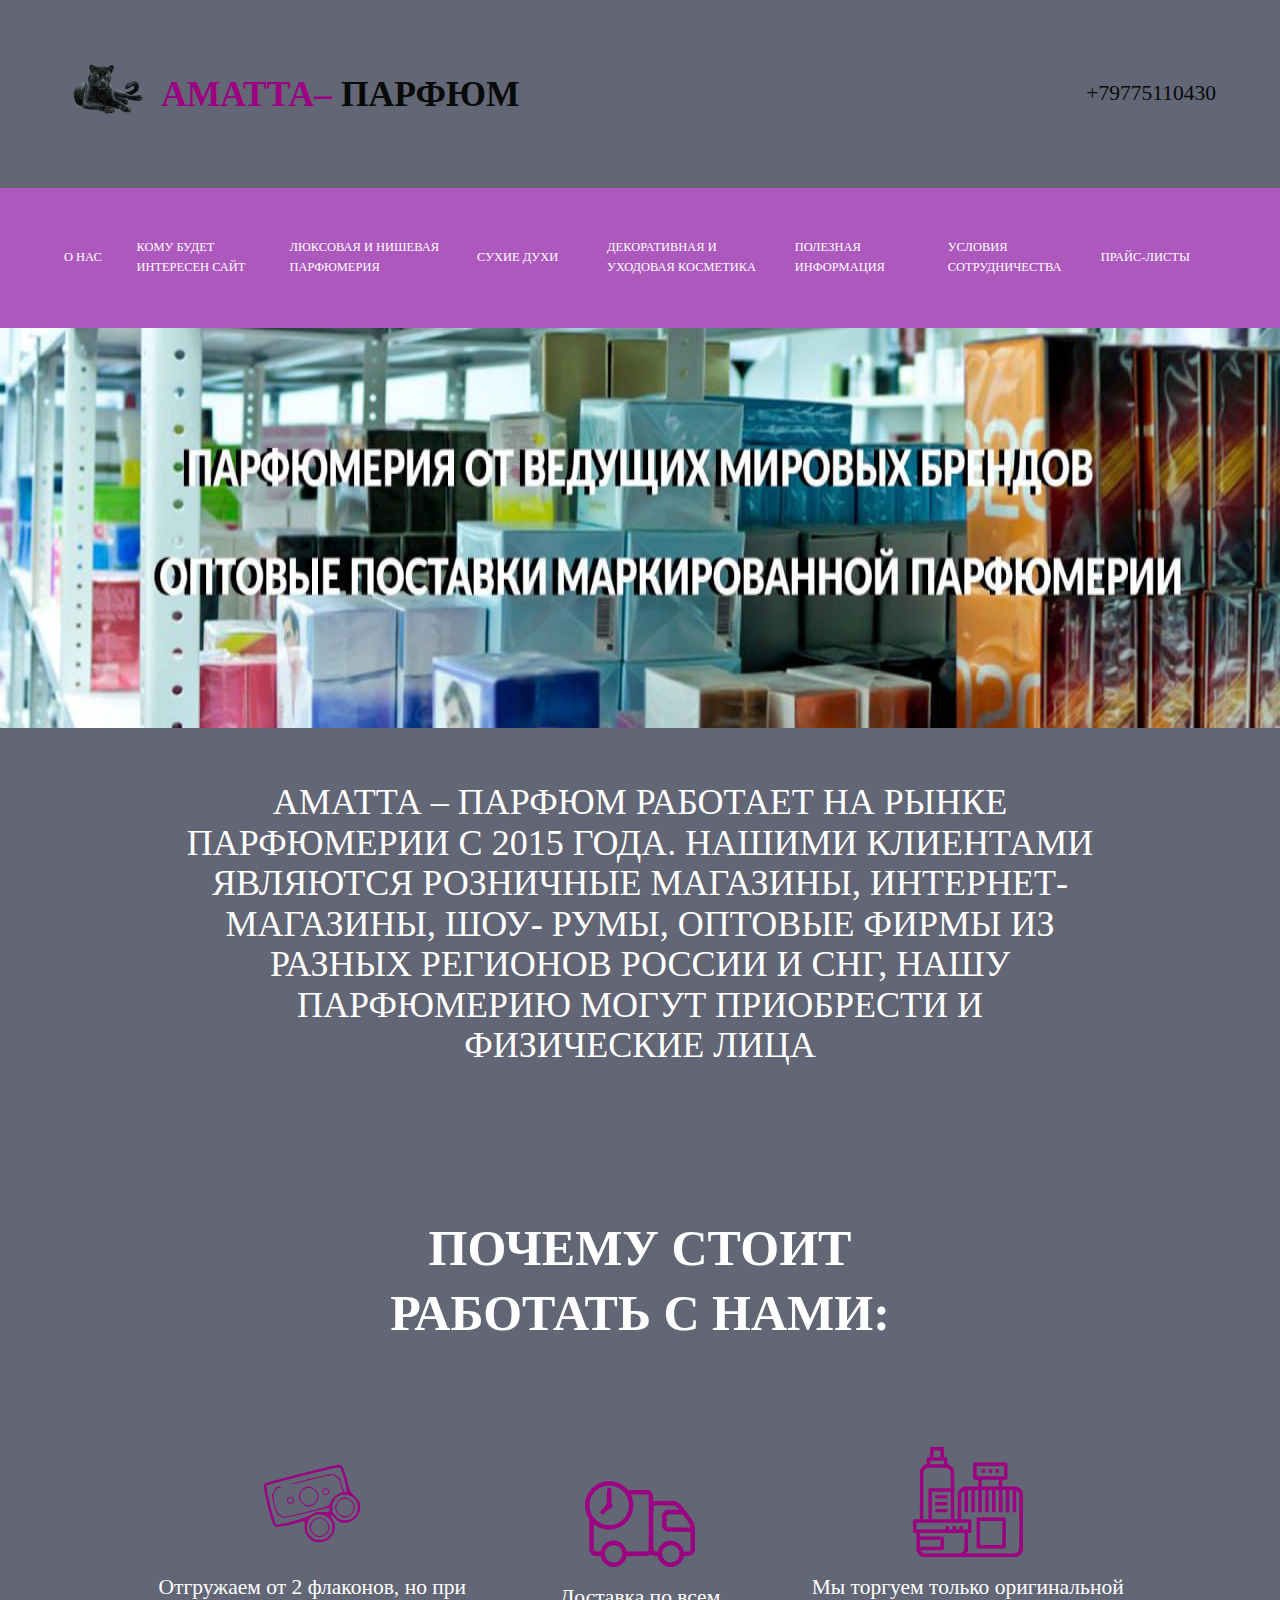
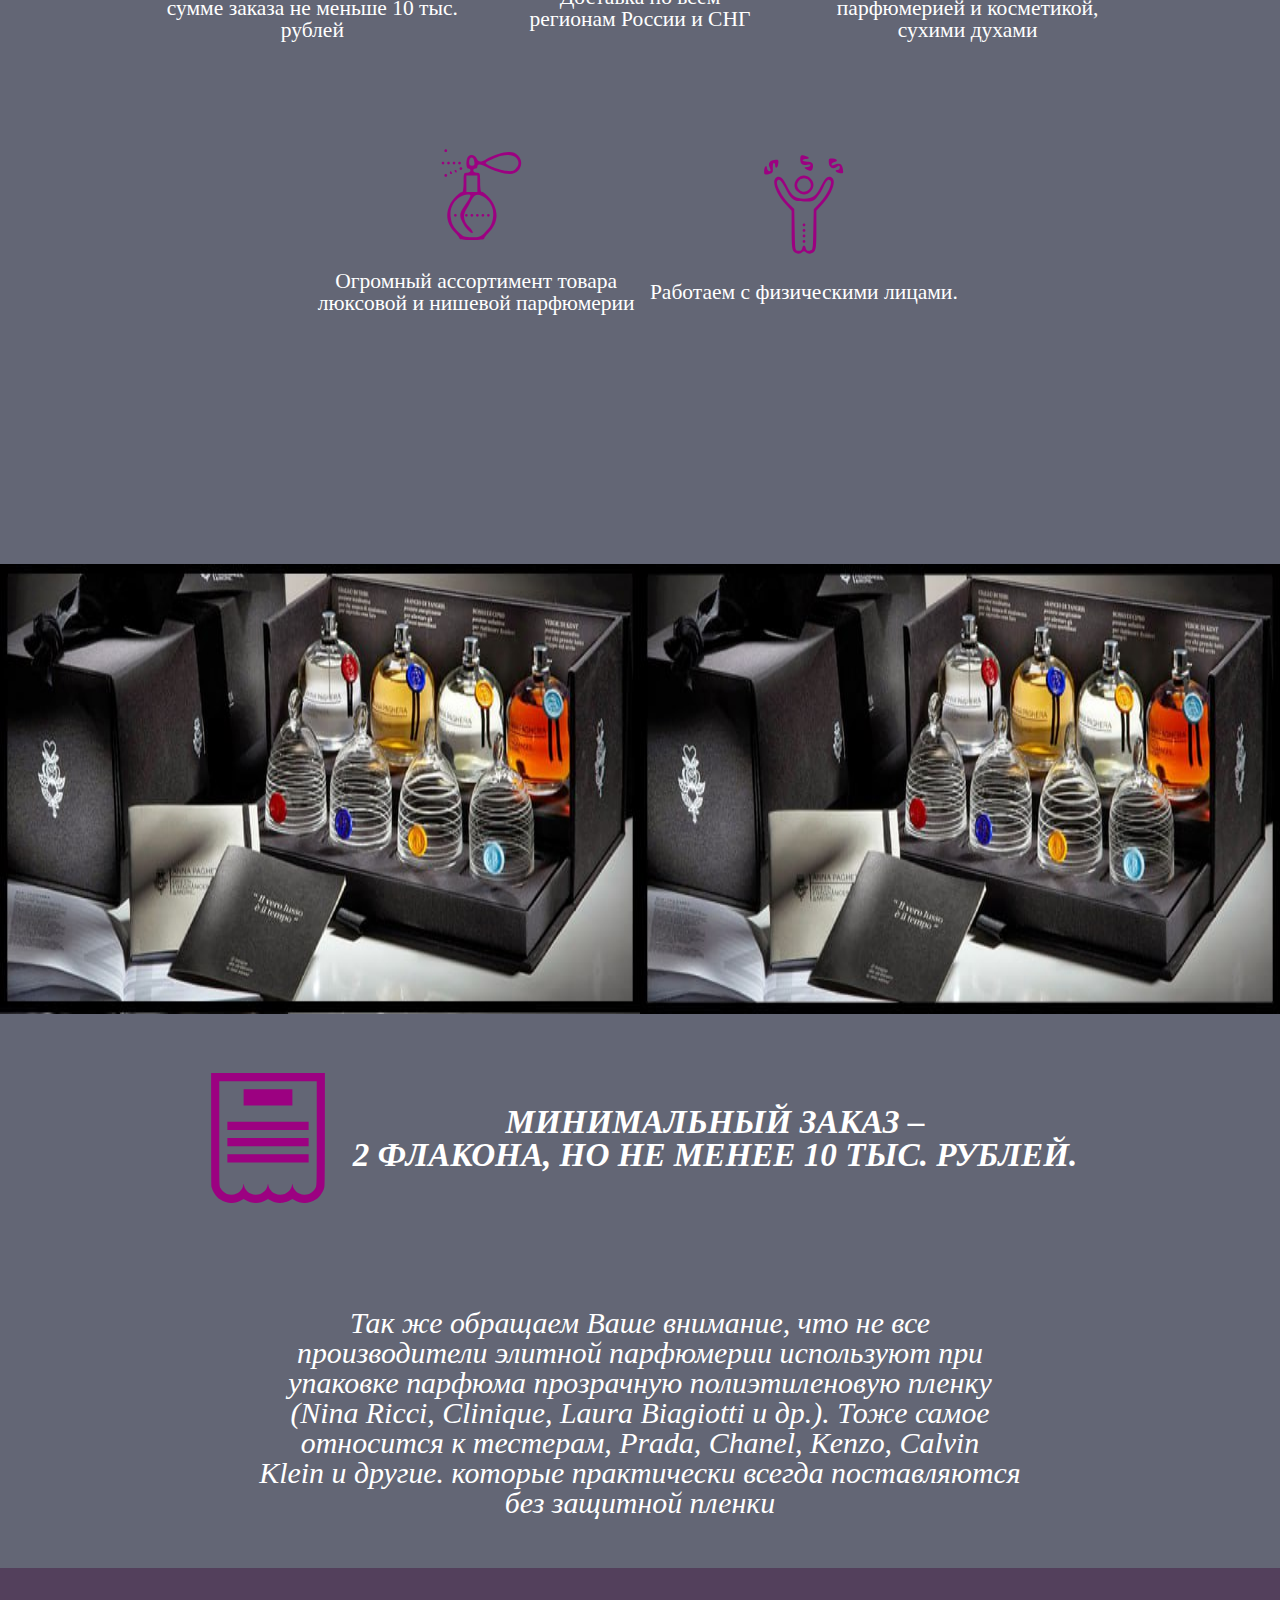
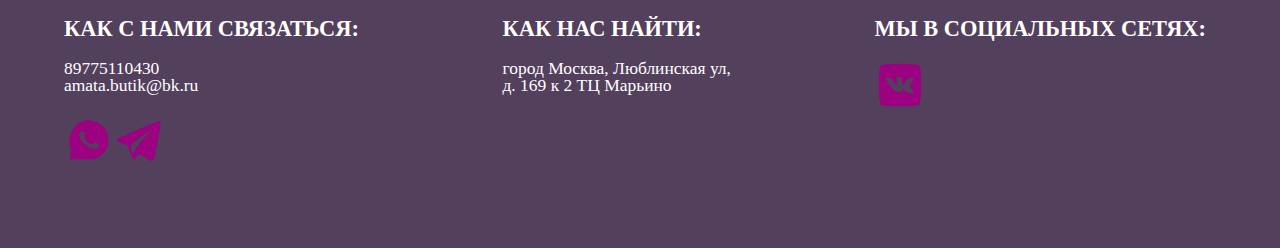
<file: about_us.html>
<!DOCTYPE html>
<html lang="ru">
<head>
    <meta charset="UTF-8">
    <meta http-equiv="X-UA-Compatible" content="IE=edge">
    <meta name="viewport" content="width=device-width, initial-scale=1.0">
    <link rel="stylesheet" href="style.css">
    <link rel="icon" type="image/svg" sizes="32x32" href="favicon.ico">
    <link rel="icon" href="/img/svg/logo.svg" type="image/svg+xml">
    <link rel="php" href="php.php">
    <title>АМАТТА-ПАРФЮМ</title>
    <meta name="description" content="Оптовый поставщик парфюмерии. Большой выбор. Приятные цены. Парфюмерия. Духи. Люксовая и нишевая парфюмерия. Сухие духи.">
    <!-- Yandex.Metrika counter -->
<script type="text/javascript" >
    (function(m,e,t,r,i,k,a){m[i]=m[i]||function(){(m[i].a=m[i].a||[]).push(arguments)};
    m[i].l=1*new Date();
    for (var j = 0; j < document.scripts.length; j++) {if (document.scripts[j].src === r) { return; }}
    k=e.createElement(t),a=e.getElementsByTagName(t)[0],k.async=1,k.src=r,a.parentNode.insertBefore(k,a)})
    (window, document, "script", "https://mc.yandex.ru/metrika/tag.js", "ym");
 
    ym(92328670, "init", {
         clickmap:true,
         trackLinks:true,
         accurateTrackBounce:true
    });
 </script>
 <noscript><div><img src="https://mc.yandex.ru/watch/92328670" style="position:absolute; left:-9999px;" alt="" /></div></noscript>
 <!-- /Yandex.Metrika counter -->
 <!-- Google tag (gtag.js) -->
<script async src="https://www.googletagmanager.com/gtag/js?id=G-V1JF5MG8RP"></script>
<script>
  window.dataLayer = window.dataLayer || [];
  function gtag(){dataLayer.push(arguments);}
  gtag('js', new Date());

  gtag('config', 'G-V1JF5MG8RP');
</script>
</head>
<body>
    <header class="header-about-us">
        <ul class="header-about-us__ul">
            <li class="header-about-us__li">
                <a class="header-about-us__a" href="#">
                    <img class="header-about-us__img" src="./img/svg/logo.svg" alt="Логотип">
                    <h1 class="header-about-us__h1"> <span class="header-about-us__span">АМАТТА–</span> ПАРФЮМ</h1>
                </a>
            </li>
            <li class="header-about-us__li">
                <a class="header-about-us__a header-about-us__a1" href="tel:+79775110430">
                    +79775110430
                </a>
            </li>
            <li class="header-about-us__li">
                <div class="hamburger-menu">
                    <input id="menu__toggle" type="checkbox" />
                    <label class="menu__btn" for="menu__toggle">
                      <span></span>
                    </label>
                    <ul class="menu__box">
                      <li><a class="menu__item" href="about_us.html">О НАС</a></li>
                      <li><a class="menu__item" href="site.html">КОМУ БУДЕТ ИНТЕРЕСЕН САЙТ</a></li>
                      <li><a class="menu__item" href="niche-perfumery.html">ЛЮКСОВАЯ И НИШЕВАЯ ПАРФЮМЕРИЯ</a></li>
                      <li><a class="menu__item" href="development.html">СУХИЕ ДУХИ</a></li>
                      <li><a class="menu__item" href="development.html">ДЕКОРАТИВНАЯ И УХОДОВАЯ КОСМЕТИКА</a></li>
                      <li><a class="menu__item" href="useful-information.html">ПОЛЕЗНАЯ ИНФОРМАЦИЯ</a></li>
                      <li><a class="menu__item" href="cooperation.html">УСЛОВИЯ СОТРУДНИЧЕСТВА</a></li>
                      <li><a class="menu__item" href="price-list.html">ПРАЙС-ЛИСТЫ</a></li>
                      <li><a class="menu__item" href="tel:+79775110430">+79775110430</a></li>
                    </ul>
                  </div>
            </li>
        </ul>
        <nav class="nav-about-us">
            <ul class="nav-about-us__ul">
                <li class="nav-about-us__li">
                    <a class="nav-about-us__a" href="about_us.html">
                        О НАС
                    </a> 
                </li>
                <li class="nav-about-us__li nav-about-us__li-one">
                    <a class="nav-about-us__a" href="site.html">
                        КОМУ БУДЕТ ИНТЕРЕСЕН САЙТ
                    </a> 
                </li>
                <li class="nav-about-us__li nav-about-us__li-one">
                    <a class="nav-about-us__a" href="niche-perfumery.html">
                        ЛЮКСОВАЯ И НИШЕВАЯ ПАРФЮМЕРИЯ
                    </a> 
                </li>
                <li class="nav-about-us__li nav-about-us__li-one">
                    <a class="nav-about-us__a" href="development.html">
                        СУХИЕ ДУХИ
                    </a> 
                </li>
                <li class="nav-about-us__li nav-about-us__li-one">
                    <a class="nav-about-us__a" href="development.html">
                        ДЕКОРАТИВНАЯ И УХОДОВАЯ КОСМЕТИКА
                    </a> 
                </li>
                <li class="nav-about-us__li nav-about-us__li-two">
                    <a class="nav-about-us__a" href="useful-information.html">
                        ПОЛЕЗНАЯ ИНФОРМАЦИЯ
                    </a> 
                </li>
                <li class="nav-about-us__li nav-about-us__li-two">
                    <a class="nav-about-us__a" href="cooperation.html">
                        УСЛОВИЯ СОТРУДНИЧЕСТВА
                    </a> 
                </li>
                <li class="nav-about-us__li">
                    <a class="nav-about-us__a" href="price-list.html">
                        ПРАЙС-ЛИСТЫ
                    </a> 
                </li>
            </ul>
        </nav>
        

        
    </header>
    <main class="main-about-us">
        <section class="main-about-us__section">
            <img class="main-about-us__img main-about-us__img-d" src="./img/photo_2023-01-20_16-25-10.jpg" alt="Парфюмерия" width="100%" height="250">
            <p class="main-about-us__p main-about-us__p-d">
                АМАТТА – ПАРФЮМ РАБОТАЕТ НА РЫНКЕ ПАРФЮМЕРИИ С 2015 ГОДА. НАШИМИ КЛИЕНТАМИ ЯВЛЯЮТСЯ РОЗНИЧНЫЕ МАГАЗИНЫ, ИНТЕРНЕТ- МАГАЗИНЫ, ШОУ- РУМЫ, ОПТОВЫЕ ФИРМЫ ИЗ РАЗНЫХ РЕГИОНОВ РОССИИ И СНГ, НАШУ ПАРФЮМЕРИЮ МОГУТ ПРИОБРЕСТИ И ФИЗИЧЕСКИЕ ЛИЦА
            </p>
        </section>
        <section class="main-about-us__section">
            <h2 class="main-about-us__h2 main-about-us__h2-d">
                ПОЧЕМУ СТОИТ <br> РАБОТАТЬ С НАМИ:
            </h2>
            <ul class="main-about-us__section-ul">
                <li class="main-about-us__section-li">
                    <svg class="main-about-us__section-li-img" xmlns="http://www.w3.org/2000/svg" width="110" height="110" version="1.0" viewBox="0 0 100 100">
                        <path d="M41.5 23.9C5 33.3 7.1 32.6 6.4 35.4c-.3 1.2.9 7.8 2.6 14.7 4.7 18.8 5.8 21.8 8.4 22.5 1.8.4 15.4-2.4 24.7-5.2 1.4-.4 1.5.3 1.2 4.3-1.4 15.1 19 20.8 25.9 7.2 2.5-4.7 2.2-9-.7-13.4-3.4-4.9-2.6-5.4 1.7-1.1 1.9 1.9 4.7 3.8 6.1 4.2C86.2 71 96 61.1 93.5 51.3c-.3-1.6-2.6-4.6-4.9-6.8-3.7-3.4-4.5-5-6.1-11.5-3.5-14.5-4.8-17-9-16.9-1.1 0-15.5 3.5-32 7.8zm37.8 5.5c1.6 5.9 2.6 11 2.3 11.3-1.5 1.6-3.4-1.2-4.6-6.7-.8-3.9-1.9-6.4-2.9-6.7-.9-.4-2.4-1.3-3.3-2.1-1.5-1.3-3.9-.9-21.2 3.4-10.7 2.7-19.3 5-19.1 5.2.2.3 9-1.7 19.6-4.3 11.9-3 19.3-4.4 19.8-3.8.3.6 1.6 1.5 2.7 2.1 1.5.8 2.6 3 3.7 7.2l1.5 6.1-3.2 1.3c-3.6 1.5-7.3 5.7-8.2 9.2-.5 2-2.8 2.8-21.6 7.4-13.1 3.3-21.2 4.9-21.7 4.3-.3-.6-1.6-1.5-2.7-2.1-3-1.6-6.9-16.9-5-19.2.7-.8 1.6-2.3 1.9-3.3.4-.9 1.6-1.7 2.8-1.7 1.2 0 2-.3 1.6-.6-1.3-1.3-5.7.7-5.7 2.6 0 1-.7 2.3-1.5 2.8-1.4.7-1.3 1.9.7 10.1 1.7 7.1 2.8 9.5 4.3 10.2 1.1.5 2.7 1.4 3.5 2 1.1.8 6.5-.2 21.7-4C55.8 57.3 65.2 55 65.5 55c.4 0 .5 1 .3 2.2-.3 2.1-.7 2.3-6.3 2-5.2-.3-6.5 0-10 2.4-4.1 2.8-29.6 10-32 9-1.6-.6-10-34.5-8.9-35.6C9.8 33.8 72 18.1 74.5 18.3c1.7.2 2.5 2 4.8 11.1zm9.1 17.5c2.6 2.7 3.1 3.9 3.1 8.1 0 4.3-.5 5.4-3.3 8.2-2.8 2.8-3.9 3.3-8.2 3.3-4.3 0-5.4-.5-8.2-3.3-2.8-2.8-3.3-3.9-3.3-8.1 0-5.2 2.5-9.2 7-11.2 3.7-1.6 9.6-.3 12.9 3zm-23 18c2.6 2.7 3.1 3.9 3.1 8.1 0 4.3-.5 5.4-3.3 8.2-2.8 2.8-3.9 3.3-8.2 3.3-4.3 0-5.4-.5-8.2-3.3-2.8-2.8-3.3-3.9-3.3-8.1 0-5.2 2.5-9.2 7-11.2 3.7-1.6 9.6-.3 12.9 3z"/>
                        <path d="M40.9 38.9c-2 2-2.9 3.9-2.9 6.1 0 4.3 4.7 9 9 9s9-4.7 9-9-4.7-9-9-9c-2.2 0-4.1.9-6.1 2.9zm11.6.6C54.1 41 55 43.1 55 45s-.9 4-2.5 5.5C51 52.1 48.9 53 47 53s-4-.9-5.5-2.5C39.9 49 39 46.9 39 45s.9-4 2.5-5.5C43 37.9 45.1 37 47 37s4 .9 5.5 2.5zM60 38.4c-2.7 3.3 1.8 7.2 4.8 4.2 1.3-1.3 1.4-2 .6-3.4-1.5-2.3-3.8-2.6-5.4-.8zm4.8 1.9c.4 2-2.5 3.4-4 1.9s-.1-4.4 1.9-4c1 .2 1.9 1.1 2.1 2.1zM28 46.4c-2.7 3.3 1.8 7.2 4.8 4.2 1.3-1.3 1.4-2 .6-3.4-1.5-2.3-3.8-2.6-5.4-.8zm4.8 1.9c.4 2-2.5 3.4-4 1.9s-.1-4.4 1.9-4c1 .2 1.9 1.1 2.1 2.1zM73.9 48.9c-2 2-2.9 3.9-2.9 6.1 0 4.3 4.7 9 9 9s9-4.7 9-9-4.7-9-9-9c-2.2 0-4.1.9-6.1 2.9zm11.6.6C90.5 54.4 87 63 80 63c-4.1 0-8-3.9-8-8s3.9-8 8-8c1.9 0 4 .9 5.5 2.5zM50.9 66.9c-2 2-2.9 3.9-2.9 6.1 0 4.3 4.7 9 9 9s9-4.7 9-9-4.7-9-9-9c-2.2 0-4.1.9-6.1 2.9zm11.6.6C67.5 72.4 64 81 57 81c-4.1 0-8-3.9-8-8s3.9-8 8-8c1.9 0 4 .9 5.5 2.5z"/>
                    </svg>
                    <p class="main-about-us__section-li-p">
                        Отгружаем от 2 флаконов, но при сумме заказа не меньше 10 тыс. рублей
                    </p>  
                </li>
                <li class="main-about-us__section-li">
                    <svg class="main-about-us__section-li-img" version="1.0" xmlns="http://www.w3.org/2000/svg" width="110" height="110" viewBox="0 0 512 512">
                        <path d="M90.8 115c-10.7 2.2-14.3 3.4-23.9 7.5C21 142.4-6.5 193.2 1.5 243c2.1 12.6 7.3 27.3 13.5 38l5 8.8v68.8c0 38.8.4 71.4 1 74.7 1.2 7.7 4.5 14 9.8 18.9 7.5 6.8 11.7 8.1 27.9 8.6l14.2.4.6 4c1.4 7.8 9 21.1 16.5 28.6 24.1 24.1 62.3 24 86.5-.3 7.5-7.6 13.5-17.9 15.9-27l1.2-5 51-.5c54.2-.5 53.4-.5 60.2-5.7 3-2.3 3.5-2.4 5-.9 3.9 3.4 11.6 5.9 20.3 6.4l8.6.5 1.7 6.1c7.1 25.6 32.3 44.6 59.1 44.6 27.6 0 52.3-19.7 59.5-47.4 1-3.9 1.9-6.3 1.9-5.2.1 1.7 1 1.8 13.4 1.4 11.6-.3 13.9-.7 18.9-3 6.6-3.1 12.3-8.6 15.8-15.4l2.5-4.9v-115l-2.3-7.5c-4.2-13.3-10-22.6-34.3-55-27.2-36.3-34.6-44.2-46.9-50.4-9.1-4.6-10.7-4.7-62.3-4.4l-48.7.3v-14.6c0-14.3-.1-14.7-3.1-20.7-1.7-3.4-4.9-7.7-7.1-9.6-7.6-6.6-8-6.6-59.7-6.6h-46.5l-8-7.8c-18-17.4-37.6-27.7-60.5-31.7-11.5-2-30.4-1.8-41.3.5zm42.2 20.5c38.9 9.2 66.2 40 71 79.8 1.3 11 .7 19.2-2.1 31.5-7.3 31.7-31.3 57-63.6 66.9-8 2.4-10.3 2.7-25.3 2.7-14.4.1-17.5-.2-24.5-2.2-33.8-9.7-58.9-36.6-65.9-70.5-2-9.7-2.1-27.6-.1-37.1 5.3-25.7 22.5-49 45.8-62 7.6-4.2 21.9-9.2 30.7-10.5 8.3-1.3 25.6-.5 34 1.4zm160.7 40.9 2.8 2.4.3 126.9c.2 89.1-.1 127.6-.9 129.4-.5 1.5-2 3.2-3.2 3.8-1.6.8-15.5 1.1-50.6.9l-48.5-.3-1.2-5c-4-15.4-17-31.2-31.7-38.5-9-4.4-19.1-7-27.7-7-17.7 0-36.6 9.3-47.9 23.6-4.8 6.1-10.7 17.9-11.6 23.5l-.7 3.9h-25l-3.4-3.4-3.4-3.4v-60.1c0-33.1.3-60.1.6-60.1s2.3 1.3 4.3 2.8c5.6 4.4 14.9 9.7 22.8 13 60.4 25.5 129.4-5.6 150.7-67.9 8.4-24.7 7.2-55-3.2-79.8l-3-7.1H290.9l2.8 2.4zm124.3 51c6.5 3.5 20 15.6 20 18 0 .3-12.1.6-27 .6-31.4 0-34.4.6-42.8 8.8-9.2 9-10.5 15.1-10 46.2.3 20.5.5 22.9 2.5 27.2 2.8 6.2 10 13.8 16 16.8l4.8 2.5 55 .5 55 .5v41.6c0 45.3 0 45.6-5.7 48.5-1.8 1-6.2 1.4-13.8 1.4-10.7 0-11 .1-11.1 2.2 0 1.3-.7-.6-1.5-4.2-6.3-29.4-34.5-50.8-64-48.6-15.4 1.1-27.7 6.8-39 18-7.9 7.9-13.4 17-16 26.3l-1.7 6.3h-6.6c-6.7 0-9.9-1.3-12.8-5-1.7-2-1.9-201.1-.2-204.1.5-1.1 2.5-2.9 4.2-4 3.1-1.9 4.9-1.9 47.2-1.7 40.9.3 44.2.4 47.5 2.2zm49.3 56.3c7.2 9.8 14.7 20.6 16.5 24 3.3 6.4 7.2 16.5 7.2 19 0 1.1-8.6 1.3-52.6 1.1l-52.6-.3-3.4-3.7-3.4-3.8v-22.7c0-25.2.3-26.7 6-29.5 3.1-1.6 7.1-1.8 36.3-1.8H454l13.3 17.7zM150.1 413.6c8.4 4 15.8 11.4 20.1 20.1 3.1 6.3 3.3 7.4 3.3 16.8 0 9.2-.3 10.6-3.2 16.7-3.9 8.4-10.9 15.5-19.4 20-6.1 3.1-6.9 3.3-17.4 3.3-10.2 0-11.5-.2-17.6-3.1-11.8-5.6-20.7-17.3-23.1-30.3-2.3-12.2 2.3-25.9 11.7-35.3 8.7-8.7 16.9-11.9 30-11.5 7.7.2 9.9.6 15.6 3.3zm266.8.3c8.4 4.3 15.4 11.5 19.4 19.9 3 6.2 3.2 7.5 3.2 17.2 0 10.3-.1 10.6-3.9 17.8-4.5 8.4-11.1 14.8-19.4 18.9-5.2 2.6-6.7 2.8-16.7 2.8-10.4 0-11.4-.2-17.5-3.2-24.9-12.2-31.1-44.3-12.5-64.2 9.2-9.8 17.6-13.2 31.5-12.8 8.4.3 10.2.7 15.9 3.6z"/><path d="M110.5 143.8c-1.1.2-2.8 1.1-3.9 2.1-4.2 3.7-4.6 6.6-4.6 37.5v29.5l-2.5 3.7c-1.4 2-2.5 5.1-2.5 6.7 0 2.6-1.9 5-11.9 15.2-7 7-12.2 13.2-12.6 14.8-2.2 8.7 6.4 15.5 14.3 11.3 1.5-.8 7.6-6.4 13.7-12.5 8.8-8.9 11.5-11.1 13.8-11.1 4 0 8.2-2.4 11.3-6.6 3.9-5.1 4-12.4.2-18.2L123 212v-29.5c0-34.9-.3-36.4-7.8-38.4-1.5-.4-3.6-.5-4.7-.3z"/>
                    </svg>
                    <p class="main-about-us__section-li-p">Доставка по всем <br> регионам России и СНГ</p> 
                </li>
                <li class="main-about-us__section-li">
                    <svg class="main-about-us__section-li-img" version="1.0" xmlns="http://www.w3.org/2000/svg" width="110" height="110" viewBox="0 0 512 512">
                        <path d="M82 2c-1.9 1.9-2 3.3-2 24v22h-5.8c-9.4 0-9.6.3-10.2 17.6l-.5 14.7-4.2 1.2c-9.8 2.9-19 11.1-24.1 21.5l-2.7 5.5-.3 113.7L32 336H18c-19.6 0-18-2.9-18 32 0 33-.3 32 10 32h5.9l.3 41.8.3 41.7 2.9 6c3.8 7.7 11.4 15.3 19.1 19.1l6 2.9h439l6-2.9c7.7-3.8 15.3-11.4 19.1-19.1l2.9-6v-271l-2.9-6c-1.7-3.3-5.3-8.3-8-11.1-2.8-2.7-7.8-6.3-11.1-8l-6-2.9-33.7-.3-33.8-.3V152h10c15.2 0 14 3.4 14-40 0-34.7-.1-36.1-2-38-2-2-3.3-2-78-2s-76 0-78 2c-1.9 1.9-2 3.3-2 38 0 43.4-1.2 40 14 40h10v31.9l-33.7.3-33.8.3-6 2.9c-7.7 3.8-15.3 11.4-19.1 19.1l-2.9 6-.3 61.8-.3 61.7H192l-.2-113.8-.3-113.7-2.7-5.5c-5.1-10.4-14.3-18.6-24.1-21.5l-4.2-1.2-.5-14.7c-.6-17.3-.8-17.6-10.2-17.6H144V26c0-20.7-.1-22.1-2-24-1.9-1.9-3.3-2-30-2S83.9.1 82 2zm46 30v16H96V16h32v16zm16 40v8H80V64h64v8zm280 40v24H296V88h128v24zM161 98.6c5.4 2.6 10.3 7.5 12.7 12.9 1.6 3.6 1.8 8 2.1 42.2l.3 38.3h-50c-48.8 0-50.2.1-52.1 2-2 2-2 3.3-2 72v70H47.9l.3-110.3c.3-103.6.4-110.4 2.1-114.2 3.4-7.6 10.4-13.2 18.2-14.6 2.2-.4 22.9-.6 46-.6 40.6.2 42.2.3 46.5 2.3zM400 168v16h-80v-32h80v16zm-128 84v52h16V200h16v104h16V200h16v104h16V200h16v104h16V200h16v104h16V200h16v104h16V200h16v104h16V201.9l2.8 1.5c4.1 2.1 9.7 8.7 11.3 13.2 1.2 3.2 1.4 26 1.4 131.4s-.2 128.2-1.4 131.4c-1.8 5.3-7.7 11.5-13.1 14-4.5 2.1-5.3 2.1-118.2 2.4L249 496l3.3-6.2 3.2-6.3.3-41.7.3-41.8h5.9c10.3 0 10 1 10-32 0-26.7-.1-28.1-2-30-1.9-1.9-3.3-2-24-2h-22.1l.3-58.3c.3-53.5.4-58.5 2.1-62.2 2.1-4.6 7-10 11-12.1l2.7-1.5V304h16V200h16v52zm-96 20v64H88V208h88v64zm80 96v16h-24v-16h-16v16h-16v-16h-16v16h-16v-16h-16v16H16v-32h240v16zm-16.2 70.2c-.3 36.4-.4 38.5-2.4 42.8-2.5 5.4-8.7 11.3-14 13.1-5.8 2.1-169 2.1-174.8 0-4.5-1.6-11.1-7.2-13.2-11.3l-1.5-2.8H87c51.7 0 53.1-.1 55-2 1.9-1.9 2-3.3 2-30s-.1-28.1-2-30c-2-2-3.3-2-56-2H32v-16h208.1l-.3 38.2zM128 448v16H32v-32h96v16z"/><path d="M320 112v8h16v-16h-16v8zM352 112v8h16v-16h-16v8zM384 112v8h16v-16h-16v8zM298 330c-2 2-2 3.3-2 70s0 68 2 70 3.3 2 66 2 64 0 66-2 2-3.3 2-70 0-68-2-70-3.3-2-66-2-64 0-66 2zm118 70v56H312V344h104v56zM104 232v8h56v-16h-56v8zM104 264v8h56v-16h-56v8zM104 296v8h56v-16h-56v8z"/>
                    </svg>
                    <p class="main-about-us__section-li-p">Мы торгуем только оригинальной парфюмерией и косметикой, сухими духами

                    </p>    
                </li>
                <li class="main-about-us__section-li">
                    <svg class="main-about-us__section-li-img" xmlns="http://www.w3.org/2000/svg" width="110" height="110" version="1.0" viewBox="0 0 80 80">
                        <path d="M17 7c0 .5.5 1 1 1 .6 0 1-.5 1-1 0-.6-.4-1-1-1-.5 0-1 .4-1 1zM55.7 9.6c-2.6.8-6.2 2.4-8 3.4-4.2 2.6-6 2.5-7.2-.2-1.2-2.7-4-3.5-6-1.8s-2 9 0 9c.8 0 1.5.7 1.5 1.5 0 .9-.9 1.5-2.5 1.5-2.4 0-2.5.2-2.5 7 0 3.8-.4 7-.9 7-2 0-7.5 5.6-9.2 9.5-3.4 7.3-2 14.3 4 20.2 1.7 1.7 3.1 3.6 3.1 4.2 0 .7 3.2 1.1 9 1.1s9-.4 9-1.1c0-.6 1.4-2.5 3.1-4.2 6-5.9 7.4-12.9 4-20.2-1.7-3.9-7.2-9.5-9.2-9.5-.5 0-.9-3.2-.9-7 0-6.8-.1-7-2.5-7-1.6 0-2.5-.6-2.5-1.5 0-.8.7-1.5 1.5-1.5s1.5-.7 1.5-1.5c0-2.1 2.9-1.9 6.7.4 4.1 2.5 12.7 5.1 17 5.1 7.3 0 10.9-8.5 5.8-13.5-2.8-2.9-7.3-3.2-14.8-.9zM69 12c2.6 2.6 2.5 5.5-.1 8.1-1.8 1.8-2.9 2.1-7 1.6-5-.6-14.9-4.4-14.9-5.7 0-.8 7.9-4.4 11.5-5.3 4.7-1.1 8.6-.6 10.5 1.3zm-30.2 3.3c.3 2.2-.1 2.7-1.7 2.7-1.5 0-2.1-.6-2.1-2.3 0-4.6 3.3-4.9 3.8-.4zM41 31v6h-8V25h8v6zm-5 8.9c0 .4-1.1 2.5-2.5 4.5-5.5 8.1-5.8 9.2-3.7 13.9 2 4.4 6.7 9.5 7.8 8.4.4-.4-.7-2.1-2.4-3.9-4.3-4.3-5-8.8-2.3-13 1.2-1.8 2.9-5 3.9-7 2.1-4.7 5.6-5 10.3-1.1 4 3.4 5.9 7.9 5.4 13.1-.5 5.2-1.9 7.9-6.2 11.9-3 3-4 3.3-9.3 3.3-5.3 0-6.3-.3-9.3-3.2-4.3-4.1-5.7-6.8-6.2-12s1.4-9.7 5.4-13.1c3.1-2.6 9.1-3.8 9.1-1.8z"/>
                        <path d="M24 54c0 .5.5 1 1 1 .6 0 1-.5 1-1 0-.6-.4-1-1-1-.5 0-1 .4-1 1zM32 54c0 .5.5 1 1 1 .6 0 1-.5 1-1 0-.6-.4-1-1-1-.5 0-1 .4-1 1zM36 54c0 .5.5 1 1 1 .6 0 1-.5 1-1 0-.6-.4-1-1-1-.5 0-1 .4-1 1zM40 54c0 .5.5 1 1 1 .6 0 1-.5 1-1 0-.6-.4-1-1-1-.5 0-1 .4-1 1zM44 54c0 .5.5 1 1 1 .6 0 1-.5 1-1 0-.6-.4-1-1-1-.5 0-1 .4-1 1zM48 54c0 .5.5 1 1 1 .6 0 1-.5 1-1 0-.6-.4-1-1-1-.5 0-1 .4-1 1zM15 16c0 .5.5 1 1 1 .6 0 1-.5 1-1 0-.6-.4-1-1-1-.5 0-1 .4-1 1zM19 16c0 .5.5 1 1 1 .6 0 1-.5 1-1 0-.6-.4-1-1-1-.5 0-1 .4-1 1zM23 16c0 .5.5 1 1 1 .6 0 1-.5 1-1 0-.6-.4-1-1-1-.5 0-1 .4-1 1zM27 16c0 .5.5 1 1 1 .6 0 1-.5 1-1 0-.6-.4-1-1-1-.5 0-1 .4-1 1zM28 20c0 .5.5 1 1 1 .6 0 1-.5 1-1 0-.6-.4-1-1-1-.5 0-1 .4-1 1zM24.5 22c.3.5.8 1 1.1 1 .2 0 .4-.5.4-1 0-.6-.5-1-1.1-1-.5 0-.7.4-.4 1zM21 23c0 .5.5 1 1.1 1 .5 0 .7-.5.4-1-.3-.6-.8-1-1.1-1-.2 0-.4.4-.4 1zM17 25c0 .5.5 1 1 1 .6 0 1-.5 1-1 0-.6-.4-1-1-1-.5 0-1 .4-1 1z"/>
                    </svg>
                    <p class="main-about-us__section-li-p">
                        Огромный ассортимент товара люксовой и нишевой парфюмерии 
                    </p>   
                </li>
                <li class="main-about-us__section-li">
                    <svg class="main-about-us__section-li-img" xmlns="http://www.w3.org/2000/svg" width="110" height="110" version="1.0" viewBox="0 0 80 80">
                        <path d="M37.3 4.7c-.2 3.9 1.3 5.3 4.9 4.6 2.2-.4 2.9-.3 2.4.5-.4.7-1.7 1.2-2.9 1.2-2.4 0-1.3 1.4 1.9 2.4 1.6.5 2.3.2 2.7-1.5.9-3.4-.2-4.9-3.9-4.9-1.9 0-3.4-.5-3.4-1 0-.6 1.2-1 2.7-1 3.2 0 2.1-1.5-1.7-2.5-2.2-.5-2.5-.2-2.7 2.2zM58 7.1c0 3.6 2.5 5.7 5.1 4.1 2.4-1.6 2.9-1.5 2.9.3 0 .8-.7 1.5-1.5 1.5-2.5 0-1.7 1.7 1 2.2 3.2.7 3.4.4 2.6-3.5-.7-3.3-2.4-3.9-6.3-2.2-1.2.4-1.8.3-1.8-.5 0-.6.9-1.4 2-1.7 2.9-.8 2.4-2-1-2.5-2.7-.4-3-.2-3 2.3zM18.3 5.8C15 6.3 13.6 8.4 15 11c.6 1.2.9 2.4.6 2.7-.8.8-2.6-.7-2.6-2.3 0-.8-.4-1.2-1-.9-.5.3-1 1.9-1 3.4 0 2.7.2 2.8 3.3 2.2 3-.7 3.2-1 3-4.4-.1-2 .2-3.7.7-3.7.6 0 1 .6 1 1.4 0 2.9 1.8 2.5 2.2-.5.5-3.3.2-3.7-2.9-3.1zM35.2 19.3c-2.8 3-2.8 6.8.1 9.5 3 2.8 6.8 2.8 9.5-.1 2.8-3 2.8-6.8-.1-9.5-3-2.8-6.8-2.8-9.5.1zm8.2 1.3c.9.8 1.6 2.4 1.6 3.4 0 4.3-5.4 6.5-8.4 3.4-.9-.8-1.6-2.4-1.6-3.4s.7-2.6 1.6-3.4c.8-.9 2.4-1.6 3.4-1.6s2.6.7 3.4 1.6z"/>
                        <path d="M19 19.5c-2.2 2.7 1.4 11.7 7.2 18l4.8 5.3v14c0 11.4.3 14.3 1.6 15.6 1.8 1.9 4.5 2.1 6.2.4.9-.9 1.5-.9 2.4 0 1.7 1.7 4.4 1.5 6.2-.4 1.3-1.3 1.6-4.2 1.6-15.6v-14l4.8-5.3c5.8-6.3 9.4-15.3 7.2-18-2.4-2.9-5.3-1.4-8 4.2C48.8 32.3 46.6 34 40 34s-8.8-1.7-13-10.3c-2.7-5.6-5.6-7.1-8-4.2zm7.2 6.4c4.6 9 6.1 10.1 13.9 10.1 6.4 0 6.9-.2 9.5-3.3 1.5-1.7 3.6-5.1 4.6-7.4 2.1-4.8 3.5-6 5-4.5 1.8 1.8-2.1 10.2-7.3 15.8l-4.8 5-.3 15c-.3 14.7-.3 14.9-2.6 15.2-1.7.3-2.5-.2-2.9-1.7-.7-2.7-1.9-2.7-2.6 0-.4 1.5-1.2 2-2.9 1.7-2.3-.3-2.3-.5-2.6-15.3l-.3-15-4.4-4.5c-4.7-4.8-9-13.2-8.1-15.7 1-2.5 2.9-1 5.8 4.6z"/>
                        <path d="M39 53c0 .5.5 1 1 1 .6 0 1-.5 1-1 0-.6-.4-1-1-1-.5 0-1 .4-1 1zM39 57c0 .5.5 1 1 1 .6 0 1-.5 1-1 0-.6-.4-1-1-1-.5 0-1 .4-1 1zM39 61c0 .5.5 1 1 1 .6 0 1-.5 1-1 0-.6-.4-1-1-1-.5 0-1 .4-1 1zM39 65c0 .5.5 1 1 1 .6 0 1-.5 1-1 0-.6-.4-1-1-1-.5 0-1 .4-1 1z"/>
                    </svg>
                    <p class="main-about-us__section-li-p">
                        Работаем с физическими лицами.
                    </p> 
                </li>
                <!-- <li class="main-about-us__section-li">
                    <svg class="main-about-us__section-li-img" version="1.0" xmlns="http://www.w3.org/2000/svg" width="110" height="110" viewBox="0 0 512 512">
                        <path d="M244.5 65c-26.6 4.1-50.3 23.6-59.5 49-3.2 8.6-5.5 23.1-4.7 29.4.5 3.9.3 4.3-3.7 7.1-11.4 8.3-11.3 25.1.2 35.6 2.7 2.4 5.5 4.8 6.4 5.4 1.4.8 2 4.5 3.2 18.6 1.6 18 2.8 23.2 7.1 30.5 2.4 4.1 11.9 13.4 13.6 13.4.6 0 .8 6.4.7 15.2l-.3 15.1-42.5 14.8c-23.4 8.2-43.6 15.4-44.9 16.1-3.8 2-8.9 7.4-10.8 11.6-1.6 3.3-1.8 8.9-2.1 58.4l-.3 54.8H123V333.2l2.4-2.3c1.7-1.6 16.1-7.1 44.8-17.1 23.3-8.1 42.6-14.8 43-14.8.3 0 4.3 4.1 8.8 9.1l8.2 9.2-3.1 1.9c-1.7 1.1-3.1 2.6-3.1 3.3 0 .7 2.1 7.3 4.6 14.6 3 8.8 4.6 14.9 4.5 17.9-.1 2.5-1.9 22.3-4 44-2.2 21.7-3.8 39.6-3.6 39.8.2.2 3.6.6 7.7.9l7.4.6 4-40.4 3.9-40.4 5.7-.3 5.7-.3.5 3.3c.6 3.4 7.6 75.4 7.6 77.4 0 .7 2.4.8 7.7.2 4.2-.5 7.7-.9 7.8-1.1.1-.1-1.7-18.8-3.9-41.5l-4-41.3 5.6-16.8 5.6-16.9-2.1-2-2-2.1 8.3-9.3c4.5-5.1 8.8-9.3 9.4-9.2.6.1 19.7 6.6 42.5 14.5 29.2 10.2 42 15.1 43.7 16.8l2.4 2.4V440h16.1l-.3-54.8c-.3-49.5-.5-55.1-2.1-58.4-1.9-4.2-7-9.6-10.9-11.7-1.4-.7-21.7-8-45-16.1l-42.3-14.7-.3-14.6-.3-14.5 3.5-2.1c7.4-4.6 14.8-15.1 16.9-24.1.3-1.4 1.3-10.3 2.2-19.7l1.6-17.3 5.3-5.2c10.9-11 11.6-26.7 1.5-35.2-3.2-2.7-3.2-2.8-3.5-13.4-.8-33.8-22.9-62.2-55.4-71.1-8.7-2.4-23-3.4-31.5-2.1zm31.4 18.3c17.4 6.1 30.8 19.6 37.3 37.7 2.1 5.8 2.3 8.2 2.3 23-.1 10.3.3 16.8 1 17.2.5.4 2.4.8 4.1.8 1.8 0 3.8.8 4.9 2 1.6 1.7 1.7 2.5.7 5.8-1.4 4.7-3.5 6.7-8.8 8.5l-3.9 1.4-2.1 23.4c-2.9 32.2-1.6 30.1-29.7 47.8L263.9 262h-16.2l-17.8-11.6c-9.8-6.4-19.2-13.1-20.8-14.9-4.6-5.3-5.9-10.6-7.6-30.5-2.4-28.9-1.9-27-6.7-27-5.4 0-10.8-5.1-10.8-10.2 0-4.7 1.5-5.8 7.7-5.8h5.2l-.5-14.3c-.5-11-.3-15.7.9-20.8 5.4-22.7 22.1-39.7 44.6-45.4 8.9-2.3 24.9-1.4 34 1.8zm-42.4 188.2 8.6 5.5h27.2l8.7-5.5c4.8-3 9-5.5 9.4-5.5.3 0 .6 5.1.6 11.3v11.3l-9.1 10.2c-5 5.6-9.3 10.2-9.6 10.2-.3 0-3.6-2.2-7.3-4.9l-6.8-5-6.2 4.5c-3.4 2.5-6.3 4.4-6.4 4.2-.2-.2-4.4-4.9-9.5-10.6l-9.1-10.3v-10.4c0-5.8.2-10.5.5-10.5s4.4 2.5 9 5.5zm28.5 51.7c3.3 2.3 6 4.5 6 4.8 0 .3-1.1 3.7-2.3 7.6l-2.4 6.9-8 .3-8.1.3-2.6-7.7c-1.4-4.3-2.5-7.8-2.3-7.9.1-.1 2.9-2 6.1-4.3 3.3-2.3 6.3-4.2 6.8-4.2s3.6 1.9 6.8 4.2z"/><path d="M179 371v8h-24v15h40v11.1c0 10.9 0 11.1-3.2 15-2.9 3.6-3.5 3.9-8 3.9H179v16h16.6l7.7-9.4 7.7-9.5V379h-16v-16h-16v8z"/>
                    </svg>
                    <p class="main-about-us__section-li-p">
                        Персональный подход (для каждого клиента выделяется персональный менеджер)
                    </p>  
                </li> -->
            </ul>
        </section>
        <section class="main-about-us__section">
            <img class="main-useful-information__img" src="./img/photo_2023-01-20_16-26-08.jpg" alt="Фото парфюмерии" width="100%" height="250">
            <div class="main-about-us__section-div">
                <svg class="main-about-us__section-li-img" version="1.0" xmlns="http://www.w3.org/2000/svg" width="130" height="140" viewBox="0 0 512 512">
                    <path d="M32.2 222.7c.3 210.6.4 223.1 2.1 228.7 6.2 20.9 17.3 36.2 33.9 47.3 25.4 16.8 59 17.6 84.5 1.8l7.3-4.5 7.2 4.5c24.4 15 57.2 15 81.6 0l7.2-4.5 7.3 4.5c14.5 8.9 32.9 12.9 50 10.7 11.7-1.5 22.3-5 31.4-10.7l7.3-4.5 7.2 4.5c25.6 15.8 59.2 15 84.6-1.8 16.6-11.1 27.7-26.4 33.9-47.3 1.7-5.6 1.8-18.1 2.1-228.7L480 0H32l.2 222.7zm415.8 11c0 219.3.2 209-5.6 220.4-1.4 2.9-5.5 8.2-9 11.6-14.4 14.4-35.4 18-54.2 9.3-12.5-5.8-24.2-20.9-25.8-33.3-.4-2.6-1-4.7-1.4-4.7-.4 0-1 2.1-1.4 4.7-1 7.8-5.9 16.8-13 23.9-14.6 14.5-35.6 18.2-54.4 9.4-12.5-5.8-24.2-20.9-25.8-33.3-.4-2.6-1-4.7-1.4-4.7-.4 0-1 2.1-1.4 4.7-1 7.8-5.9 16.8-13 23.9-14.6 14.5-35.6 18.2-54.4 9.4-12.5-5.8-24.2-20.9-25.8-33.3-.4-2.6-1-4.7-1.4-4.7-.4 0-1 2.1-1.4 4.7-1.6 12.4-13.3 27.5-25.8 33.3-18.8 8.7-39.8 5.1-54.2-9.3-3.5-3.4-7.6-8.7-9-11.6-5.8-11.4-5.6-1.1-5.6-220.4V32h384v201.7z"/>
                    <path d="M160 96v32h192V64H160v32zM96 208v16h320v-32H96v16zM96 272v16h320v-32H96v16zM96 336v16h320v-32H96v16z"/>
                </svg>
                <h2 class="main-about-us__section__h2">
                    МИНИМАЛЬНЫЙ ЗАКАЗ – <br> 2 ФЛАКОНА, НО НЕ МЕНЕЕ 10 ТЫС. РУБЛЕЙ.
                </h2>
            </div>
            <p class="main-about-us__section-p">
                Так же обращаем Ваше внимание, что не все производители элитной парфюмерии используют при упаковке парфюма прозрачную полиэтиленовую пленку (Nina Ricci, Clinique, Laura Biagiotti и др.). Тоже самое относится к тестерам, Prada, Chanel, Kenzo, Calvin Klein и другие. которые практически всегда поставляются без защитной пленки
            </p>
        </section>
        <!-- <h2 class="form-name">
            НАПИШИТЕ НАМ
        </h2>
        <p class="form-p">
            ВЫ МОЖЕТЕ СВЯЗАТЬСЯ С НАМИ ПО БУДНЯМ <br> С 10:00 ДО 19:00.
        </p>
        <form class="form" method="post">
            <input class="form__input" type="text" name="name" placeholder="Имя" required>
            <input class="form__input" type="email" name="email" placeholder="E-mail" required>
           <textarea class="form__input form__input--hight" name="message" rows="5" placeholder="Сообщение" required></textarea>
            <input class="form__button" type="submit" value="отправить">
        </form>  -->
    </main>
    <footer class="footer-about-us">
        <ul class="footer-about-us__ul">
            <li class="footer-about-us__li">
                <h2 class="footer-about-us__li-h2">КАК С НАМИ СВЯЗАТЬСЯ:</h2>
                <ul class="footer-about-us__ul-one">
                    <li class="footer-about-us__li--color">
                        <a class="main-about-us__section-li-img main-about-us__section-li-img--color" href="tel:+79775110430">
                            89775110430
                        </a> 
                    </li>
                    <li class="footer-about-us__li--color">
                        <a class="footer-about-us__li--color" href="mailto:amata.butik@bk.ru" style="color: #fff;">
                            amata.butik@bk.ru
                        </a>
                    </li>
                    <li class="footer-about-us__li--color">
                        <ul class="footer-about-us__ul-two">
                            <li class="footer-about-us__li--color-img">
                                <a href="">
                                    <svg class="main-about-us__section-li-img" version="1.0" xmlns="http://www.w3.org/2000/svg" width="50" height="50" viewBox="0 0 30 30">
                                        <path d="M11 3.7c-5.6 2.2-9.1 9.5-7.3 15 .6 1.6.7 3.9.3 5.3l-.7 2.5h8.3c8.1 0 8.5-.1 11.6-3.3 2.8-2.8 3.3-3.9 3.3-8.2 0-4.2-.5-5.4-3.1-8.1-3.1-3-9-4.6-12.4-3.2zm1.4 9.5c-.6 2 3.5 5.3 4.9 3.9 1.2-1.2 3.7-.3 3.7 1.4 0 3.8-8.3 1-10.9-3.7-1.3-2.2-1.3-2.9-.1-4.3 1-1.3 1.5-1.3 2.1-.3.5.7.6 2 .3 3z"/>
                                    </svg>
                                </a>
                            </li>
                            <li class="footer-about-us__li--color-img">
                                <a href="">
                                    <svg class="main-about-us__section-li-img" version="1.0" xmlns="http://www.w3.org/2000/svg" width="50" height="50" viewBox="0 0 50 50">
                                        <path d="M24.2 14.4c-10.6 4.5-19.8 8.8-20.4 9.4-1.6 1.6.3 3.6 5.2 5.2 5 1.6 5.4 2.1 7.4 9.3 1.7 5.8 3.3 7 5.6 4.1 3.1-3.7 4.8-3.7 9.4.1 5 4.1 7.3 4.4 8.6 1.2 1.5-3.8 7.2-35.6 6.5-36.7-.3-.5-1.2-1-1.8-1-.7.1-9.9 3.8-20.5 8.4zm5.4 9c-4.2 4.7-8.3 10.2-9 12.3-1.4 3.8-1.4 3.8-2.4 1.3-2.7-7-3-6.4 7.9-14.5 5.7-4.1 10.5-7.5 10.7-7.5.3 0-3 3.8-7.2 8.4z"/>
                                    </svg> 
                                </a>
                            </li>
                        </ul>
                    </li>
                </ul>
            </li>
            <li class="footer-about-us__li">
                <h2 class="footer-about-us__li-h2">КАК НАС НАЙТИ:</h2>
                <ul class="footer-about-us__ul-one">
                    <li class="footer-about-us__li--color">
                        <a class="footer-about-us__li--color" href="https://go.2gis.com/0upfm">
                            город Москва, Люблинская ул, <br> д. 169 к 2 ТЦ Марьино
                        </a>
                    </li>
                </ul>
            </li>
            <li class="footer-about-us__li">
                <h2 class="footer-about-us__li-h2"> МЫ В СОЦИАЛЬНЫХ СЕТЯХ:</h2>
                <ul class="footer-about-us__ul-two">
                    <li class="footer-about-us__li--color-img">
                        <a href="">
                            <svg class="main-about-us__section-li-img" version="1.0" xmlns="http://www.w3.org/2000/svg" width="50" height="50" viewBox="0 0 50 50">
                                <path d="M5.6 5.6c-2.4 2.3-2.4 36.5 0 38.8 2.3 2.4 36.5 2.4 38.8 0 2.4-2.3 2.4-36.5 0-38.8-2.3-2.4-36.5-2.4-38.8 0zM27 21c0 4.9 1.2 5.1 3.9.5 1.6-2.8 2.7-3.5 5.1-3.5 3.5 0 3.7.6 1 4-2.5 3.2-2.5 5.2 0 7.5 2.8 2.5 2.5 3.5-1.2 3.5-1.9 0-4.1-.9-5.5-2.1-2-2-2.3-2-2.9-.5-.8 2-5.2 2.1-8.1.1-1.9-1.4-8.3-10.4-8.3-11.8 0-.4 1.3-.7 2.9-.7 2 0 3.2.6 3.6 1.9.3 1 1.5 2.7 2.7 3.7l2.1 1.9-.6-4.3c-.5-4.1-.4-4.2 2.4-4.2 2.7 0 2.9.3 2.9 4z"/>
                            </svg>
                        </a> 
                    </li>
                    <!-- <li class="footer-about-us__li--color-img">
                        <a href="">
                            <svg class="main-about-us__section-li-img" version="1.0" xmlns="http://www.w3.org/2000/svg" width="50" height="50" viewBox="0 0 64 64">
                                <path d="M10.5 10.5C8 12.9 8 13.1 8 32c0 25.7-1.7 24 24 24s24 1.7 24-24S57.7 8 32 8c-18.9 0-19.1 0-21.5 2.5zm27 8C42.5 23.4 39 32 32 32c-4.1 0-8-3.9-8-8s3.9-8 8-8c1.9 0 4 .9 5.5 2.5zm-5 15.8c2.2-.1 4.9-.3 6-.5 3.1-.5 2.4 2.5-.8 4l-2.9 1.4 3.3 3.4c2.6 2.6 3 3.7 2.1 4.6-.9.9-2 .4-4.7-2.2L32 41.6 28.5 45c-2.7 2.6-3.8 3.1-4.7 2.2-.9-.9-.4-2 2.2-4.7l3.3-3.4-2.5-1c-1.5-.5-2.9-1.5-3.3-2-1.1-1.9.5-3.2 2.8-2.4 1.2.4 4 .7 6.2.6z"/><path d="M29 21.5c-2.6 3.2 1.3 8.1 4.8 5.9 2.2-1.4 2.7-4.1 1.2-5.9-1.6-1.9-4.4-1.9-6 0z"/>
                            </svg>
                        </a>
                    </li> -->
                </ul>
            </li>
        </ul>
    </footer>
</body>
</html>
</file>
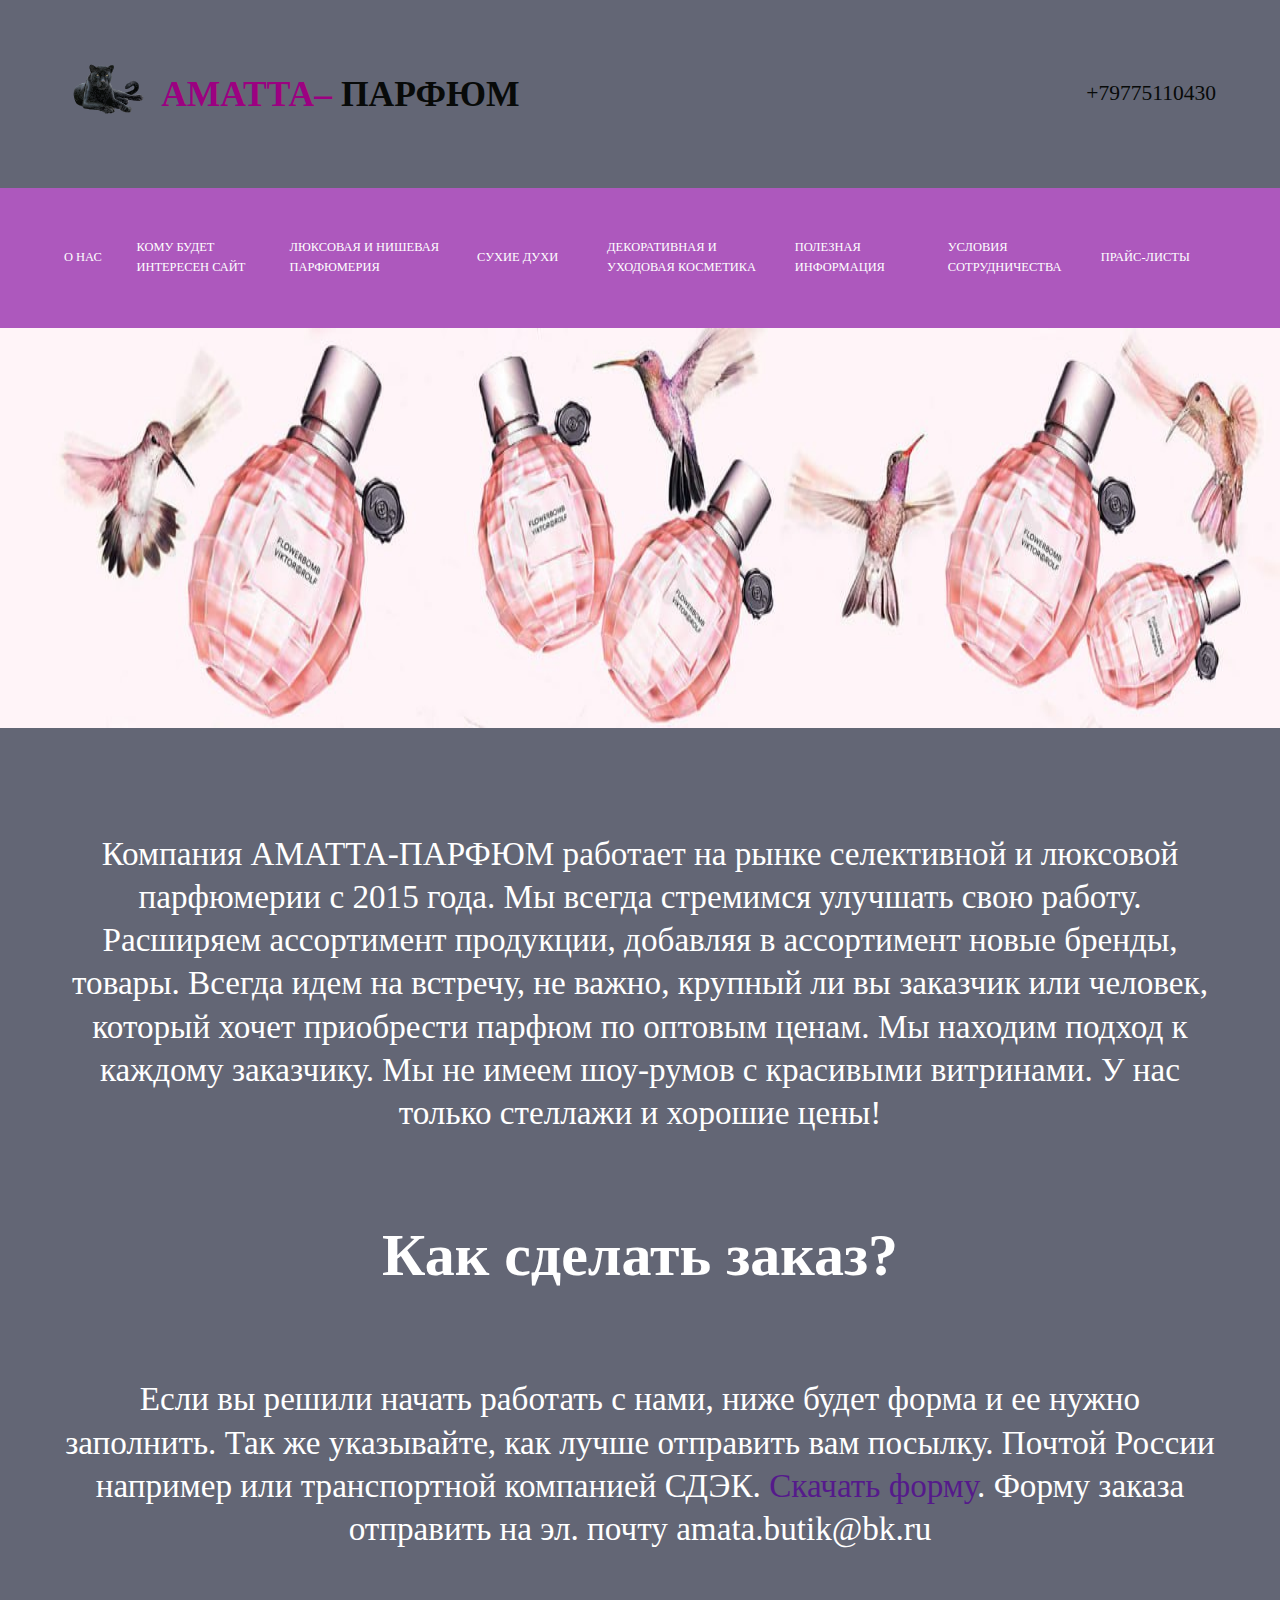
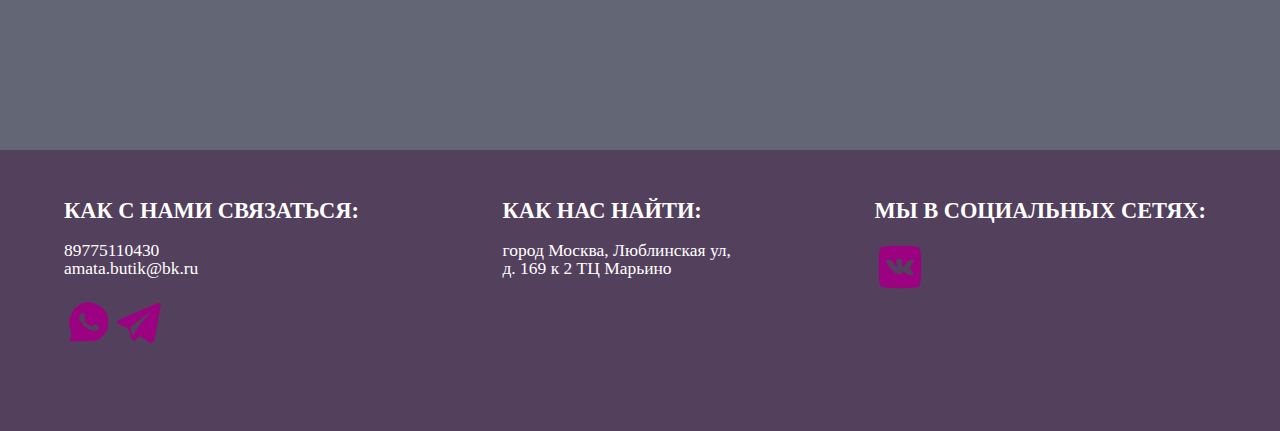
<file: cooperation.html>
<!DOCTYPE html>
<html lang="ru">
<head>
    <meta charset="UTF-8">
    <meta http-equiv="X-UA-Compatible" content="IE=edge">
    <meta name="viewport" content="width=device-width, initial-scale=1.0">
    <link rel="stylesheet" href="style.css">
    <link rel="icon" type="image/svg" sizes="32x32" href="favicon.ico">
    <link rel="icon" href="/img/svg/logo.svg" type="image/svg+xml">
    <title>АМАТТА-ПАРФЮМ</title>
    <meta name="description" content="Оптовый поставщик парфюмерии. Большой выбор. Приятные цены. Парфюмерия. Духи. Люксовая и нишевая парфюмерия. Сухие духи.">
    <!-- Yandex.Metrika counter -->
<script type="text/javascript" >
    (function(m,e,t,r,i,k,a){m[i]=m[i]||function(){(m[i].a=m[i].a||[]).push(arguments)};
    m[i].l=1*new Date();
    for (var j = 0; j < document.scripts.length; j++) {if (document.scripts[j].src === r) { return; }}
    k=e.createElement(t),a=e.getElementsByTagName(t)[0],k.async=1,k.src=r,a.parentNode.insertBefore(k,a)})
    (window, document, "script", "https://mc.yandex.ru/metrika/tag.js", "ym");
 
    ym(92328670, "init", {
         clickmap:true,
         trackLinks:true,
         accurateTrackBounce:true
    });
 </script>
 <noscript><div><img src="https://mc.yandex.ru/watch/92328670" style="position:absolute; left:-9999px;" alt="" /></div></noscript>
 <!-- /Yandex.Metrika counter -->
 <!-- Google tag (gtag.js) -->
<script async src="https://www.googletagmanager.com/gtag/js?id=G-V1JF5MG8RP"></script>
<script>
  window.dataLayer = window.dataLayer || [];
  function gtag(){dataLayer.push(arguments);}
  gtag('js', new Date());

  gtag('config', 'G-V1JF5MG8RP');
</script>
</head>
<body>
    <header class="header-about-us">
        <ul class="header-about-us__ul">
            <li class="header-about-us__li">
                <a class="header-about-us__a" href="#">
                    <img class="header-about-us__img" src="./img/svg/logo.svg" alt="Логотип">
                    <h1 class="header-about-us__h1"> <span class="header-about-us__span">АМАТТА–</span> ПАРФЮМ</h1>
                </a>
            </li>
            <li class="header-about-us__li">
                <a class="header-about-us__a header-about-us__a1" href="tel:+79775110430">
                    +79775110430
                </a>
            </li>
            <li class="header-about-us__li">
                <div class="hamburger-menu">
                    <input id="menu__toggle" type="checkbox" />
                    <label class="menu__btn" for="menu__toggle">
                      <span></span>
                    </label>
                    <ul class="menu__box">
                      <li><a class="menu__item" href="about_us.html">О НАС</a></li>
                      <li><a class="menu__item" href="site.html">КОМУ БУДЕТ ИНТЕРЕСЕН САЙТ</a></li>
                      <li><a class="menu__item" href="niche-perfumery.html">ЛЮКСОВАЯ И НИШЕВАЯ ПАРФЮМЕРИЯ</a></li>
                      <li><a class="menu__item" href="development.html">СУХИЕ ДУХИ</a></li>
                      <li><a class="menu__item" href="development.html">ДЕКОРАТИВНАЯ И УХОДОВАЯ КОСМЕТИКА</a></li>
                      <li><a class="menu__item" href="useful-information.html">ПОЛЕЗНАЯ ИНФОРМАЦИЯ</a></li>
                      <li><a class="menu__item" href="cooperation.html">УСЛОВИЯ СОТРУДНИЧЕСТВА</a></li>
                      <li><a class="menu__item" href="price-list.html">ПРАЙС-ЛИСТЫ</a></li>
                      <li><a class="menu__item" href="tel:+79775110430">+79775110430</a></li>
                    </ul>
                  </div>
            </li>
        </ul>
        <nav class="nav-about-us">
            <ul class="nav-about-us__ul">
                <li class="nav-about-us__li">
                    <a class="nav-about-us__a" href="about_us.html">
                        О НАС
                    </a> 
                </li>
                <li class="nav-about-us__li nav-about-us__li-one">
                    <a class="nav-about-us__a" href="site.html">
                        КОМУ БУДЕТ ИНТЕРЕСЕН САЙТ
                    </a> 
                </li>
                <li class="nav-about-us__li nav-about-us__li-one">
                    <a class="nav-about-us__a" href="niche-perfumery.html">
                        ЛЮКСОВАЯ И НИШЕВАЯ ПАРФЮМЕРИЯ
                    </a> 
                </li>
                <li class="nav-about-us__li nav-about-us__li-one">
                    <a class="nav-about-us__a" href="development.html">
                        СУХИЕ ДУХИ
                    </a> 
                </li>
                <li class="nav-about-us__li nav-about-us__li-one">
                    <a class="nav-about-us__a" href="development.html">
                        ДЕКОРАТИВНАЯ И УХОДОВАЯ КОСМЕТИКА
                    </a> 
                </li>
                <li class="nav-about-us__li nav-about-us__li-two">
                    <a class="nav-about-us__a" href="useful-information.html">
                        ПОЛЕЗНАЯ ИНФОРМАЦИЯ
                    </a> 
                </li>
                <li class="nav-about-us__li nav-about-us__li-two">
                    <a class="nav-about-us__a" href="cooperation.html">
                        УСЛОВИЯ СОТРУДНИЧЕСТВА
                    </a> 
                </li>
                <li class="nav-about-us__li">
                    <a class="nav-about-us__a" href="price-list.html">
                        ПРАЙС-ЛИСТЫ
                    </a> 
                </li>
            </ul>
        </nav>  
    </header>
    <main class="main-cooperation">
        <img class="main-about-us__img-d" src="./img/photo_2023-01-20_16-26-19.jpg" alt="Фото" width="100%" height="250">
        <section class="main-cooperation__section">
            <p class="nihe-main__p nihe-main__p--cop">
                Компания АМАТТА-ПАРФЮМ работает на рынке селективной и люксовой парфюмерии с 2015 года. Мы всегда стремимся улучшать свою работу. Расширяем ассортимент продукции, добавляя в ассортимент новые бренды, товары. Всегда идем на встречу, не важно, крупный ли вы заказчик или человек, который хочет приобрести парфюм по оптовым ценам. Мы находим подход к каждому заказчику. Мы не имеем шоу-румов с красивыми витринами. У нас только стеллажи и хорошие цены!
            </p>
            <h1 class="main-cooperation__h1">
                Как сделать заказ?
            </h1>
            <p class="nihe-main__p--cop">
                Если вы решили начать работать с нами, ниже будет форма и ее нужно заполнить. Так же указывайте, как лучше отправить вам посылку. Почтой России например или транспортной компанией СДЭК. <a class="a-forma" href="">Скачать форму</a>. Форму заказа отправить на эл. почту amata.butik@bk.ru
            </p>
        </section>   
    </main>

    <footer class="footer-about-us">
        <ul class="footer-about-us__ul">
            <li class="footer-about-us__li">
                <h2 class="footer-about-us__li-h2">КАК С НАМИ СВЯЗАТЬСЯ:</h2>
                <ul class="footer-about-us__ul-one">
                    <li class="footer-about-us__li--color">
                        <a class="main-about-us__section-li-img main-about-us__section-li-img--color" href="tel:+7(903)2945099">89775110430</a> 
                    </li>
                    <li class="footer-about-us__li--color">
                        <a class="footer-about-us__li--color" href="mailto:amata.butik@bk.ru">
                            amata.butik@bk.ru
                        </a>
                    </li>
                    <li class="footer-about-us__li--color">
                        <ul class="footer-about-us__ul-two">
                            <li class="footer-about-us__li--color-img">
                                <a href="">
                                    <svg class="main-about-us__section-li-img" version="1.0" xmlns="http://www.w3.org/2000/svg" width="50" height="50" viewBox="0 0 30 30">
                                        <path d="M11 3.7c-5.6 2.2-9.1 9.5-7.3 15 .6 1.6.7 3.9.3 5.3l-.7 2.5h8.3c8.1 0 8.5-.1 11.6-3.3 2.8-2.8 3.3-3.9 3.3-8.2 0-4.2-.5-5.4-3.1-8.1-3.1-3-9-4.6-12.4-3.2zm1.4 9.5c-.6 2 3.5 5.3 4.9 3.9 1.2-1.2 3.7-.3 3.7 1.4 0 3.8-8.3 1-10.9-3.7-1.3-2.2-1.3-2.9-.1-4.3 1-1.3 1.5-1.3 2.1-.3.5.7.6 2 .3 3z"/>
                                    </svg>
                                </a>
                            </li>
                            <li class="footer-about-us__li--color-img">
                                <a href="">
                                    <svg class="main-about-us__section-li-img" version="1.0" xmlns="http://www.w3.org/2000/svg" width="50" height="50" viewBox="0 0 50 50">
                                        <path d="M24.2 14.4c-10.6 4.5-19.8 8.8-20.4 9.4-1.6 1.6.3 3.6 5.2 5.2 5 1.6 5.4 2.1 7.4 9.3 1.7 5.8 3.3 7 5.6 4.1 3.1-3.7 4.8-3.7 9.4.1 5 4.1 7.3 4.4 8.6 1.2 1.5-3.8 7.2-35.6 6.5-36.7-.3-.5-1.2-1-1.8-1-.7.1-9.9 3.8-20.5 8.4zm5.4 9c-4.2 4.7-8.3 10.2-9 12.3-1.4 3.8-1.4 3.8-2.4 1.3-2.7-7-3-6.4 7.9-14.5 5.7-4.1 10.5-7.5 10.7-7.5.3 0-3 3.8-7.2 8.4z"/>
                                    </svg>
                                </a> 
                            </li>
                        </ul>
                    </li>
                </ul>
            </li>
            <li class="footer-about-us__li">
                <h2 class="footer-about-us__li-h2">КАК НАС НАЙТИ:</h2>
                <ul class="footer-about-us__ul-one">
                    <li class="footer-about-us__li--color">
                        <a class="footer-about-us__li--color" href="https://go.2gis.com/0upfm">
                            город Москва, Люблинская ул, <br> д. 169 к 2 ТЦ Марьино
                        </a>
                    </li>
                </ul>
            </li>
            <li class="footer-about-us__li">
                <h2 class="footer-about-us__li-h2"> МЫ В СОЦИАЛЬНЫХ СЕТЯХ:</h2>
                <ul class="footer-about-us__ul-two">
                    <li class="footer-about-us__li--color-img">
                        <a href="">
                            <svg class="main-about-us__section-li-img" version="1.0" xmlns="http://www.w3.org/2000/svg" width="50" height="50" viewBox="0 0 50 50">
                                <path d="M5.6 5.6c-2.4 2.3-2.4 36.5 0 38.8 2.3 2.4 36.5 2.4 38.8 0 2.4-2.3 2.4-36.5 0-38.8-2.3-2.4-36.5-2.4-38.8 0zM27 21c0 4.9 1.2 5.1 3.9.5 1.6-2.8 2.7-3.5 5.1-3.5 3.5 0 3.7.6 1 4-2.5 3.2-2.5 5.2 0 7.5 2.8 2.5 2.5 3.5-1.2 3.5-1.9 0-4.1-.9-5.5-2.1-2-2-2.3-2-2.9-.5-.8 2-5.2 2.1-8.1.1-1.9-1.4-8.3-10.4-8.3-11.8 0-.4 1.3-.7 2.9-.7 2 0 3.2.6 3.6 1.9.3 1 1.5 2.7 2.7 3.7l2.1 1.9-.6-4.3c-.5-4.1-.4-4.2 2.4-4.2 2.7 0 2.9.3 2.9 4z"/>
                            </svg>
                        </a> 
                    </li>
                    <!-- <li class="footer-about-us__li--color-img">
                        <a href="">
                            <svg class="main-about-us__section-li-img" version="1.0" xmlns="http://www.w3.org/2000/svg" width="50" height="50" viewBox="0 0 64 64">
                                <path d="M10.5 10.5C8 12.9 8 13.1 8 32c0 25.7-1.7 24 24 24s24 1.7 24-24S57.7 8 32 8c-18.9 0-19.1 0-21.5 2.5zm27 8C42.5 23.4 39 32 32 32c-4.1 0-8-3.9-8-8s3.9-8 8-8c1.9 0 4 .9 5.5 2.5zm-5 15.8c2.2-.1 4.9-.3 6-.5 3.1-.5 2.4 2.5-.8 4l-2.9 1.4 3.3 3.4c2.6 2.6 3 3.7 2.1 4.6-.9.9-2 .4-4.7-2.2L32 41.6 28.5 45c-2.7 2.6-3.8 3.1-4.7 2.2-.9-.9-.4-2 2.2-4.7l3.3-3.4-2.5-1c-1.5-.5-2.9-1.5-3.3-2-1.1-1.9.5-3.2 2.8-2.4 1.2.4 4 .7 6.2.6z"/><path d="M29 21.5c-2.6 3.2 1.3 8.1 4.8 5.9 2.2-1.4 2.7-4.1 1.2-5.9-1.6-1.9-4.4-1.9-6 0z"/>
                            </svg>
                        </a>
                    </li> -->
                </ul>
            </li>
        </ul>
    </footer>
</body>
</html>
</file>
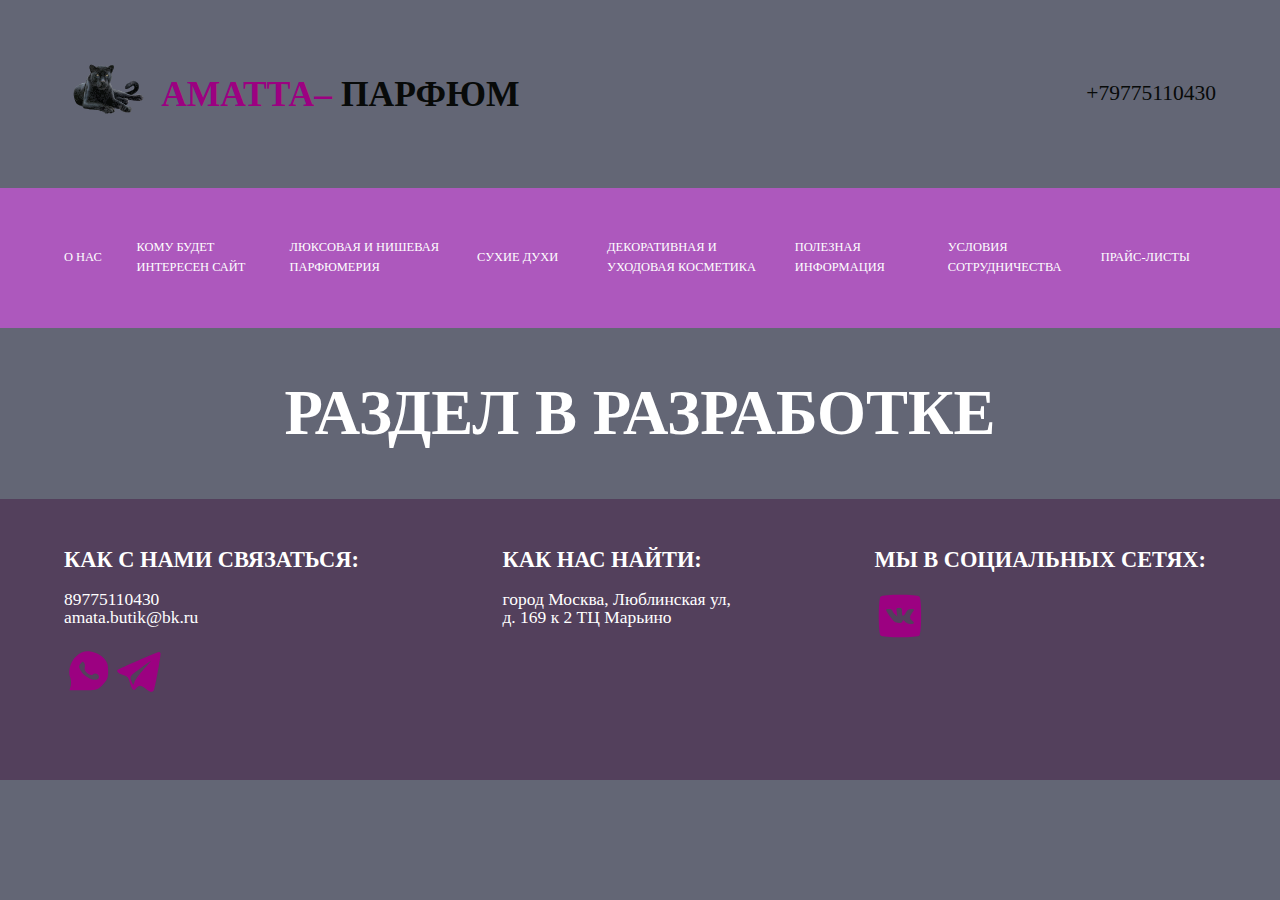
<file: development.html>
<!DOCTYPE html>
<html lang="ru">
<head>
    <meta charset="UTF-8">
    <meta http-equiv="X-UA-Compatible" content="IE=edge">
    <meta name="viewport" content="width=device-width, initial-scale=1.0">
    <link rel="stylesheet" href="style.css">
    <link rel="icon" type="image/svg" sizes="32x32" href="favicon.ico">
    <link rel="icon" href="/img/svg/logo.svg" type="image/svg+xml">
    <title>АМАТТА-ПАРФЮМ</title>
    <meta name="description" content="Оптовый поставщик парфюмерии. Большой выбор. Приятные цены. Парфюмерия. Духи. Люксовая и нишевая парфюмерия. Сухие духи.">
    <!-- Yandex.Metrika counter -->
<script type="text/javascript" >
    (function(m,e,t,r,i,k,a){m[i]=m[i]||function(){(m[i].a=m[i].a||[]).push(arguments)};
    m[i].l=1*new Date();
    for (var j = 0; j < document.scripts.length; j++) {if (document.scripts[j].src === r) { return; }}
    k=e.createElement(t),a=e.getElementsByTagName(t)[0],k.async=1,k.src=r,a.parentNode.insertBefore(k,a)})
    (window, document, "script", "https://mc.yandex.ru/metrika/tag.js", "ym");
 
    ym(92328670, "init", {
         clickmap:true,
         trackLinks:true,
         accurateTrackBounce:true
    });
 </script>
 <noscript><div><img src="https://mc.yandex.ru/watch/92328670" style="position:absolute; left:-9999px;" alt="" /></div></noscript>
 <!-- /Yandex.Metrika counter -->
 <!-- Google tag (gtag.js) -->
<script async src="https://www.googletagmanager.com/gtag/js?id=G-V1JF5MG8RP"></script>
<script>
  window.dataLayer = window.dataLayer || [];
  function gtag(){dataLayer.push(arguments);}
  gtag('js', new Date());

  gtag('config', 'G-V1JF5MG8RP');
</script>
</head>
<body>
    <header class="header-about-us">
        <ul class="header-about-us__ul">
            <li class="header-about-us__li">
                <a class="header-about-us__a" href="#">
                    <img class="header-about-us__img" src="./img/svg/logo.svg" alt="Логотип">
                    <h1 class="header-about-us__h1"> <span class="header-about-us__span">АМАТТА–</span> ПАРФЮМ</h1>
                </a>
            </li>
            <li class="header-about-us__li">
                <a class="header-about-us__a header-about-us__a1" href="tel:+79775110430">
                    +79775110430
                </a>
            </li>
            <li class="header-about-us__li">
                <div class="hamburger-menu">
                    <input id="menu__toggle" type="checkbox" />
                    <label class="menu__btn" for="menu__toggle">
                      <span></span>
                    </label>
                    <ul class="menu__box">
                      <li><a class="menu__item" href="about_us.html">О НАС</a></li>
                      <li><a class="menu__item" href="site.html">КОМУ БУДЕТ ИНТЕРЕСЕН САЙТ</a></li>
                      <li><a class="menu__item" href="niche-perfumery.html">ЛЮКСОВАЯ И НИШЕВАЯ ПАРФЮМЕРИЯ</a></li>
                      <li><a class="menu__item" href="development.html">СУХИЕ ДУХИ</a></li>
                      <li><a class="menu__item" href="development.html">ДЕКОРАТИВНАЯ И УХОДОВАЯ КОСМЕТИКА</a></li>
                      <li><a class="menu__item" href="useful-information.html">ПОЛЕЗНАЯ ИНФОРМАЦИЯ</a></li>
                      <li><a class="menu__item" href="cooperation.html">УСЛОВИЯ СОТРУДНИЧЕСТВА</a></li>
                      <li><a class="menu__item" href="price-list.html">ПРАЙС-ЛИСТЫ</a></li>
                      <li><a class="menu__item" href="tel:+79775110430">+79775110430</a></li>
                    </ul>
                  </div>
            </li>
        </ul>
        <nav class="nav-about-us">
            <ul class="nav-about-us__ul">
                <li class="nav-about-us__li">
                    <a class="nav-about-us__a" href="about_us.html">
                        О НАС
                    </a> 
                </li>
                <li class="nav-about-us__li nav-about-us__li-one">
                    <a class="nav-about-us__a" href="site.html">
                        КОМУ БУДЕТ ИНТЕРЕСЕН САЙТ
                    </a> 
                </li>
                <li class="nav-about-us__li nav-about-us__li-one">
                    <a class="nav-about-us__a" href="niche-perfumery.html">
                        ЛЮКСОВАЯ И НИШЕВАЯ ПАРФЮМЕРИЯ
                    </a> 
                </li>
                <li class="nav-about-us__li nav-about-us__li-one">
                    <a class="nav-about-us__a" href="development.html">
                        СУХИЕ ДУХИ
                    </a> 
                </li>
                <li class="nav-about-us__li nav-about-us__li-one">
                    <a class="nav-about-us__a" href="development.html">
                        ДЕКОРАТИВНАЯ И УХОДОВАЯ КОСМЕТИКА
                    </a> 
                </li>
                <li class="nav-about-us__li nav-about-us__li-two">
                    <a class="nav-about-us__a" href="useful-information.html">
                        ПОЛЕЗНАЯ ИНФОРМАЦИЯ
                    </a> 
                </li>
                <li class="nav-about-us__li nav-about-us__li-two">
                    <a class="nav-about-us__a" href="cooperation.html">
                        УСЛОВИЯ СОТРУДНИЧЕСТВА
                    </a> 
                </li>
                <li class="nav-about-us__li">
                    <a class="nav-about-us__a" href="price-list.html">
                        ПРАЙС-ЛИСТЫ
                    </a> 
                </li>
            </ul>
        </nav>  
    </header>
    <main class="main-development">
        <h2 class="main-development-h2">
            РАЗДЕЛ В РАЗРАБОТКЕ
        </h2>
    </main>
    <footer class="footer-about-us">
        <ul class="footer-about-us__ul">
            <li class="footer-about-us__li">
                <h2 class="footer-about-us__li-h2">КАК С НАМИ СВЯЗАТЬСЯ:</h2>
                <ul class="footer-about-us__ul-one">
                    <li class="footer-about-us__li--color">
                        <a class="main-about-us__section-li-img main-about-us__section-li-img--color" href="tel:+7(903)2945099">
                            89775110430
                        </a> 
                    </li>
                    <li class="footer-about-us__li--color">
                        <a class="footer-about-us__li--color" href="mailto:amata.butik@bk.ru">
                            amata.butik@bk.ru
                        </a>
                    </li>
                    <li class="footer-about-us__li--color">
                        <ul class="footer-about-us__ul-two">
                            <li class="footer-about-us__li--color-img">
                                <a href="">
                                    <svg class="main-about-us__section-li-img" version="1.0" xmlns="http://www.w3.org/2000/svg" width="50" height="50" viewBox="0 0 30 30">
                                        <path d="M11 3.7c-5.6 2.2-9.1 9.5-7.3 15 .6 1.6.7 3.9.3 5.3l-.7 2.5h8.3c8.1 0 8.5-.1 11.6-3.3 2.8-2.8 3.3-3.9 3.3-8.2 0-4.2-.5-5.4-3.1-8.1-3.1-3-9-4.6-12.4-3.2zm1.4 9.5c-.6 2 3.5 5.3 4.9 3.9 1.2-1.2 3.7-.3 3.7 1.4 0 3.8-8.3 1-10.9-3.7-1.3-2.2-1.3-2.9-.1-4.3 1-1.3 1.5-1.3 2.1-.3.5.7.6 2 .3 3z"/>
                                    </svg>
                                </a>
                            </li>
                            <li class="footer-about-us__li--color-img">
                                <a href="">
                                    <svg class="main-about-us__section-li-img" version="1.0" xmlns="http://www.w3.org/2000/svg" width="50" height="50" viewBox="0 0 50 50">
                                        <path d="M24.2 14.4c-10.6 4.5-19.8 8.8-20.4 9.4-1.6 1.6.3 3.6 5.2 5.2 5 1.6 5.4 2.1 7.4 9.3 1.7 5.8 3.3 7 5.6 4.1 3.1-3.7 4.8-3.7 9.4.1 5 4.1 7.3 4.4 8.6 1.2 1.5-3.8 7.2-35.6 6.5-36.7-.3-.5-1.2-1-1.8-1-.7.1-9.9 3.8-20.5 8.4zm5.4 9c-4.2 4.7-8.3 10.2-9 12.3-1.4 3.8-1.4 3.8-2.4 1.3-2.7-7-3-6.4 7.9-14.5 5.7-4.1 10.5-7.5 10.7-7.5.3 0-3 3.8-7.2 8.4z"/>
                                    </svg>
                                </a> 
                            </li>
                        </ul>
                    </li>
                </ul>
            </li>
            <li class="footer-about-us__li">
                <h2 class="footer-about-us__li-h2">КАК НАС НАЙТИ:</h2>
                <ul class="footer-about-us__ul-one">
                    <li class="footer-about-us__li--color">
                        <a class="footer-about-us__li--color" href="https://go.2gis.com/0upfm">
                            город Москва, Люблинская ул, <br> д. 169 к 2 ТЦ Марьино
                        </a>
                    </li>
                </ul>
            </li>
            <li class="footer-about-us__li">
                <h2 class="footer-about-us__li-h2"> МЫ В СОЦИАЛЬНЫХ СЕТЯХ:</h2>
                <ul class="footer-about-us__ul-two">
                    <li class="footer-about-us__li--color-img">
                        <a href="">
                            <svg class="main-about-us__section-li-img" version="1.0" xmlns="http://www.w3.org/2000/svg" width="50" height="50" viewBox="0 0 50 50">
                                <path d="M5.6 5.6c-2.4 2.3-2.4 36.5 0 38.8 2.3 2.4 36.5 2.4 38.8 0 2.4-2.3 2.4-36.5 0-38.8-2.3-2.4-36.5-2.4-38.8 0zM27 21c0 4.9 1.2 5.1 3.9.5 1.6-2.8 2.7-3.5 5.1-3.5 3.5 0 3.7.6 1 4-2.5 3.2-2.5 5.2 0 7.5 2.8 2.5 2.5 3.5-1.2 3.5-1.9 0-4.1-.9-5.5-2.1-2-2-2.3-2-2.9-.5-.8 2-5.2 2.1-8.1.1-1.9-1.4-8.3-10.4-8.3-11.8 0-.4 1.3-.7 2.9-.7 2 0 3.2.6 3.6 1.9.3 1 1.5 2.7 2.7 3.7l2.1 1.9-.6-4.3c-.5-4.1-.4-4.2 2.4-4.2 2.7 0 2.9.3 2.9 4z"/>
                            </svg>
                        </a> 
                    </li>
                    <!-- <li class="footer-about-us__li--color-img">
                        <a href="">
                            <svg class="main-about-us__section-li-img" version="1.0" xmlns="http://www.w3.org/2000/svg" width="50" height="50" viewBox="0 0 64 64">
                                <path d="M10.5 10.5C8 12.9 8 13.1 8 32c0 25.7-1.7 24 24 24s24 1.7 24-24S57.7 8 32 8c-18.9 0-19.1 0-21.5 2.5zm27 8C42.5 23.4 39 32 32 32c-4.1 0-8-3.9-8-8s3.9-8 8-8c1.9 0 4 .9 5.5 2.5zm-5 15.8c2.2-.1 4.9-.3 6-.5 3.1-.5 2.4 2.5-.8 4l-2.9 1.4 3.3 3.4c2.6 2.6 3 3.7 2.1 4.6-.9.9-2 .4-4.7-2.2L32 41.6 28.5 45c-2.7 2.6-3.8 3.1-4.7 2.2-.9-.9-.4-2 2.2-4.7l3.3-3.4-2.5-1c-1.5-.5-2.9-1.5-3.3-2-1.1-1.9.5-3.2 2.8-2.4 1.2.4 4 .7 6.2.6z"/><path d="M29 21.5c-2.6 3.2 1.3 8.1 4.8 5.9 2.2-1.4 2.7-4.1 1.2-5.9-1.6-1.9-4.4-1.9-6 0z"/>
                            </svg>
                        </a>
                    </li> -->
                </ul>
            </li>
        </ul>
    </footer>
</body>
</html>
</file>
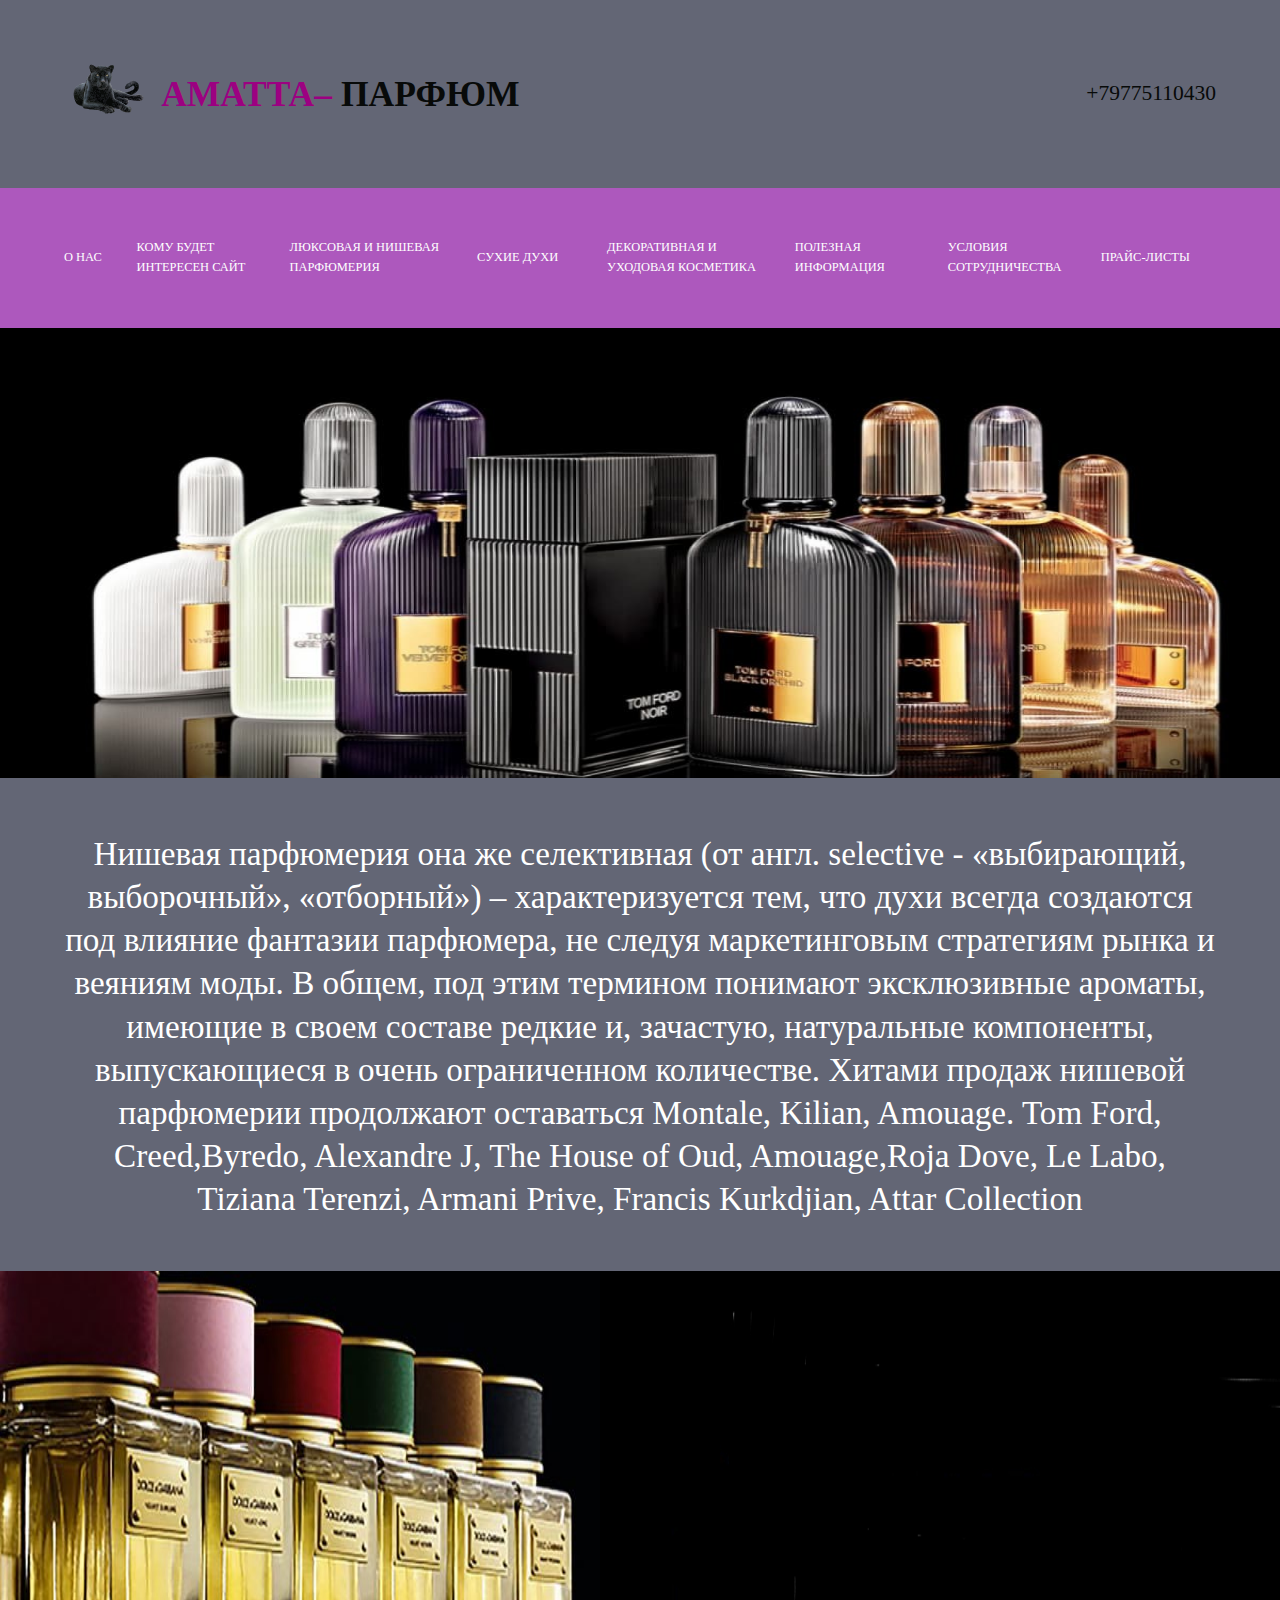
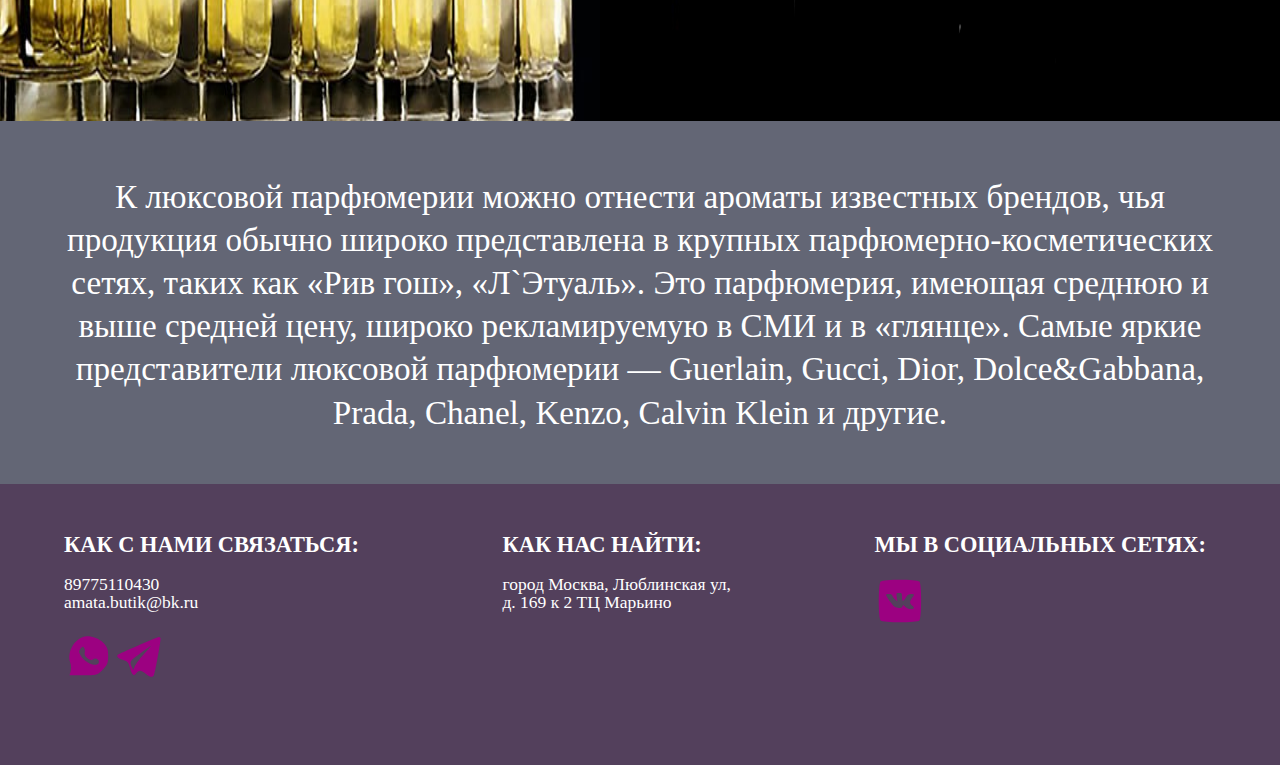
<file: niche-perfumery.html>
<!DOCTYPE html>
<html lang="ru">
<head>
    <meta charset="UTF-8">
    <meta http-equiv="X-UA-Compatible" content="IE=edge">
    <meta name="viewport" content="width=device-width, initial-scale=1.0">
    <link rel="stylesheet" href="style.css">
    <link rel="icon" type="image/svg" sizes="32x32" href="favicon.ico">
    <link rel="icon" href="/img/svg/logo.svg" type="image/svg+xml">
    <title>АМАТТА-ПАРФЮМ</title>
    <meta name="description" content="Оптовый поставщик парфюмерии. Большой выбор. Приятные цены. Парфюмерия. Духи. Люксовая и нишевая парфюмерия. Сухие духи.">
    <!-- Yandex.Metrika counter -->
<script type="text/javascript" >
    (function(m,e,t,r,i,k,a){m[i]=m[i]||function(){(m[i].a=m[i].a||[]).push(arguments)};
    m[i].l=1*new Date();
    for (var j = 0; j < document.scripts.length; j++) {if (document.scripts[j].src === r) { return; }}
    k=e.createElement(t),a=e.getElementsByTagName(t)[0],k.async=1,k.src=r,a.parentNode.insertBefore(k,a)})
    (window, document, "script", "https://mc.yandex.ru/metrika/tag.js", "ym");
 
    ym(92328670, "init", {
         clickmap:true,
         trackLinks:true,
         accurateTrackBounce:true
    });
 </script>
 <noscript><div><img src="https://mc.yandex.ru/watch/92328670" style="position:absolute; left:-9999px;" alt="" /></div></noscript>
 <!-- /Yandex.Metrika counter -->
 <!-- Google tag (gtag.js) -->
<script async src="https://www.googletagmanager.com/gtag/js?id=G-V1JF5MG8RP"></script>
<script>
  window.dataLayer = window.dataLayer || [];
  function gtag(){dataLayer.push(arguments);}
  gtag('js', new Date());

  gtag('config', 'G-V1JF5MG8RP');
</script>
</head>
<body>
    <header class="header-about-us">
        <ul class="header-about-us__ul">
            <li class="header-about-us__li">
                <a class="header-about-us__a" href="#">
                    <img class="header-about-us__img" src="./img/svg/logo.svg" alt="Логотип">
                    <h1 class="header-about-us__h1"> <span class="header-about-us__span">АМАТТА–</span> ПАРФЮМ</h1>
                </a>
            </li>
            <li class="header-about-us__li">
                <a class="header-about-us__a header-about-us__a1" href="tel:+79775110430">
                    +79775110430
                </a>
            </li>
            <li class="header-about-us__li">
                <div class="hamburger-menu">
                    <input id="menu__toggle" type="checkbox" />
                    <label class="menu__btn" for="menu__toggle">
                      <span></span>
                    </label>
                    <ul class="menu__box">
                      <li><a class="menu__item" href="about_us.html">О НАС</a></li>
                      <li><a class="menu__item" href="site.html">КОМУ БУДЕТ ИНТЕРЕСЕН САЙТ</a></li>
                      <li><a class="menu__item" href="niche-perfumery.html">ЛЮКСОВАЯ И НИШЕВАЯ ПАРФЮМЕРИЯ</a></li>
                      <li><a class="menu__item" href="development.html">СУХИЕ ДУХИ</a></li>
                      <li><a class="menu__item" href="development.html">ДЕКОРАТИВНАЯ И УХОДОВАЯ КОСМЕТИКА</a></li>
                      <li><a class="menu__item" href="useful-information.html">ПОЛЕЗНАЯ ИНФОРМАЦИЯ</a></li>
                      <li><a class="menu__item" href="cooperation.html">УСЛОВИЯ СОТРУДНИЧЕСТВА</a></li>
                      <li><a class="menu__item" href="price-list.html">ПРАЙС-ЛИСТЫ</a></li>
                      <li><a class="menu__item" href="tel:+79775110430">+79775110430</a></li>
                    </ul>
                  </div>
            </li>
        </ul>
        <nav class="nav-about-us">
            <ul class="nav-about-us__ul">
                <li class="nav-about-us__li">
                    <a class="nav-about-us__a" href="about_us.html">
                        О НАС
                    </a> 
                </li>
                <li class="nav-about-us__li nav-about-us__li-one">
                    <a class="nav-about-us__a" href="site.html">
                        КОМУ БУДЕТ ИНТЕРЕСЕН САЙТ
                    </a> 
                </li>
                <li class="nav-about-us__li nav-about-us__li-one">
                    <a class="nav-about-us__a" href="niche-perfumery.html">
                        ЛЮКСОВАЯ И НИШЕВАЯ ПАРФЮМЕРИЯ
                    </a> 
                </li>
                <li class="nav-about-us__li nav-about-us__li-one">
                    <a class="nav-about-us__a" href="development.html">
                        СУХИЕ ДУХИ
                    </a> 
                </li>
                <li class="nav-about-us__li nav-about-us__li-one">
                    <a class="nav-about-us__a" href="development.html">
                        ДЕКОРАТИВНАЯ И УХОДОВАЯ КОСМЕТИКА
                    </a> 
                </li>
                <li class="nav-about-us__li nav-about-us__li-two">
                    <a class="nav-about-us__a" href="useful-information.html">
                        ПОЛЕЗНАЯ ИНФОРМАЦИЯ
                    </a> 
                </li>
                <li class="nav-about-us__li nav-about-us__li-two">
                    <a class="nav-about-us__a" href="cooperation.html">
                        УСЛОВИЯ СОТРУДНИЧЕСТВА
                    </a> 
                </li>
                <li class="nav-about-us__li">
                    <a class="nav-about-us__a" href="price-list.html">
                        ПРАЙС-ЛИСТЫ
                    </a> 
                </li>
            </ul>
        </nav>  
    </header>
    <main class="nihe-main">
        <img class="nihe-main__img main-useful-information__img" src="./img/фото нишевой парфюмерии заменить (1).jpg" alt="Фото" width="100%" height="250">
        <p class="nihe-main__p">
            Нишевая парфюмерия она же селективная (от англ. selective - «выбирающий, выборочный», «отборный») –
             характеризуется тем, что духи всегда создаются под влияние фантазии парфюмера, не следуя маркетинговым стратегиям рынка 
             и веяниям моды. В общем, под этим термином понимают эксклюзивные ароматы, имеющие в своем составе редкие и, зачастую,
              натуральные компоненты, выпускающиеся в очень ограниченном количестве. Хитами продаж нишевой парфюмерии продолжают 
              оставаться Montale, Kilian, Amouage. Tom Ford, Creed,Byredo, Alexandre J, The House of Oud, Amouage,Roja Dove, Le Labo,
              Tiziana Terenzi, Armani Prive, Francis Kurkdjian, Attar Collection
        </p>
        <img class="nihe-main__img main-useful-information__img" src="./img/photo_2023-01-20_16-25-35.jpg" alt="Фото" width="100%" height="250">
        <p class="nihe-main__p">
            К люксовой парфюмерии можно отнести ароматы известных брендов, чья продукция обычно широко представлена в крупных
             парфюмерно-косметических сетях, таких как «Рив гош», «Л`Этуаль». Это парфюмерия, имеющая среднюю и выше средней цену, 
             широко рекламируемую в СМИ и в «глянце». Самые яркие представители люксовой парфюмерии ― Guerlain, Gucci, Dior, 
             Dolce&Gabbana, Prada, Chanel, Kenzo, Calvin Klein и другие.
        </p>
    </main>
    <footer class="footer-about-us">
        <ul class="footer-about-us__ul">
            <li class="footer-about-us__li">
                <h2 class="footer-about-us__li-h2">КАК С НАМИ СВЯЗАТЬСЯ:</h2>
                <ul class="footer-about-us__ul-one">
                    <li class="footer-about-us__li--color">
                        <a class="main-about-us__section-li-img main-about-us__section-li-img--color" href="tel:+7(903)2945099">89775110430</a> 
                    </li>
                    <li class="footer-about-us__li--color">
                        <a class="footer-about-us__li--color" href="mailto:amata.butik@bk.ru">
                            amata.butik@bk.ru
                        </a>
                    </li>
                    <li class="footer-about-us__li--color">
                        <ul class="footer-about-us__ul-two">
                            <li class="footer-about-us__li--color-img">
                                <a href="">
                                    <svg class="main-about-us__section-li-img" version="1.0" xmlns="http://www.w3.org/2000/svg" width="50" height="50" viewBox="0 0 30 30">
                                        <path d="M11 3.7c-5.6 2.2-9.1 9.5-7.3 15 .6 1.6.7 3.9.3 5.3l-.7 2.5h8.3c8.1 0 8.5-.1 11.6-3.3 2.8-2.8 3.3-3.9 3.3-8.2 0-4.2-.5-5.4-3.1-8.1-3.1-3-9-4.6-12.4-3.2zm1.4 9.5c-.6 2 3.5 5.3 4.9 3.9 1.2-1.2 3.7-.3 3.7 1.4 0 3.8-8.3 1-10.9-3.7-1.3-2.2-1.3-2.9-.1-4.3 1-1.3 1.5-1.3 2.1-.3.5.7.6 2 .3 3z"/>
                                    </svg>
                                </a>
                            </li>
                            <li class="footer-about-us__li--color-img">
                                <a href="">
                                    <svg class="main-about-us__section-li-img" version="1.0" xmlns="http://www.w3.org/2000/svg" width="50" height="50" viewBox="0 0 50 50">
                                        <path d="M24.2 14.4c-10.6 4.5-19.8 8.8-20.4 9.4-1.6 1.6.3 3.6 5.2 5.2 5 1.6 5.4 2.1 7.4 9.3 1.7 5.8 3.3 7 5.6 4.1 3.1-3.7 4.8-3.7 9.4.1 5 4.1 7.3 4.4 8.6 1.2 1.5-3.8 7.2-35.6 6.5-36.7-.3-.5-1.2-1-1.8-1-.7.1-9.9 3.8-20.5 8.4zm5.4 9c-4.2 4.7-8.3 10.2-9 12.3-1.4 3.8-1.4 3.8-2.4 1.3-2.7-7-3-6.4 7.9-14.5 5.7-4.1 10.5-7.5 10.7-7.5.3 0-3 3.8-7.2 8.4z"/>
                                    </svg>
                                </a> 
                            </li>
                        </ul>
                    </li>
                </ul>
            </li>
            <li class="footer-about-us__li">
                <h2 class="footer-about-us__li-h2">КАК НАС НАЙТИ:</h2>
                <ul class="footer-about-us__ul-one">
                    <li class="footer-about-us__li--color">
                        <a class="footer-about-us__li--color" href="https://go.2gis.com/0upfm">
                            город Москва, Люблинская ул, <br> д. 169 к 2 ТЦ Марьино
                        </a>
                    </li>
                </ul>
            </li>
            <li class="footer-about-us__li">
                <h2 class="footer-about-us__li-h2"> МЫ В СОЦИАЛЬНЫХ СЕТЯХ:</h2>
                <ul class="footer-about-us__ul-two">
                    <li class="footer-about-us__li--color-img">
                        <a href="">
                            <svg class="main-about-us__section-li-img" version="1.0" xmlns="http://www.w3.org/2000/svg" width="50" height="50" viewBox="0 0 50 50">
                                <path d="M5.6 5.6c-2.4 2.3-2.4 36.5 0 38.8 2.3 2.4 36.5 2.4 38.8 0 2.4-2.3 2.4-36.5 0-38.8-2.3-2.4-36.5-2.4-38.8 0zM27 21c0 4.9 1.2 5.1 3.9.5 1.6-2.8 2.7-3.5 5.1-3.5 3.5 0 3.7.6 1 4-2.5 3.2-2.5 5.2 0 7.5 2.8 2.5 2.5 3.5-1.2 3.5-1.9 0-4.1-.9-5.5-2.1-2-2-2.3-2-2.9-.5-.8 2-5.2 2.1-8.1.1-1.9-1.4-8.3-10.4-8.3-11.8 0-.4 1.3-.7 2.9-.7 2 0 3.2.6 3.6 1.9.3 1 1.5 2.7 2.7 3.7l2.1 1.9-.6-4.3c-.5-4.1-.4-4.2 2.4-4.2 2.7 0 2.9.3 2.9 4z"/>
                            </svg>
                        </a> 
                    </li>
                    <!-- <li class="footer-about-us__li--color-img">
                        <a href="">
                            <svg class="main-about-us__section-li-img" version="1.0" xmlns="http://www.w3.org/2000/svg" width="50" height="50" viewBox="0 0 64 64">
                                <path d="M10.5 10.5C8 12.9 8 13.1 8 32c0 25.7-1.7 24 24 24s24 1.7 24-24S57.7 8 32 8c-18.9 0-19.1 0-21.5 2.5zm27 8C42.5 23.4 39 32 32 32c-4.1 0-8-3.9-8-8s3.9-8 8-8c1.9 0 4 .9 5.5 2.5zm-5 15.8c2.2-.1 4.9-.3 6-.5 3.1-.5 2.4 2.5-.8 4l-2.9 1.4 3.3 3.4c2.6 2.6 3 3.7 2.1 4.6-.9.9-2 .4-4.7-2.2L32 41.6 28.5 45c-2.7 2.6-3.8 3.1-4.7 2.2-.9-.9-.4-2 2.2-4.7l3.3-3.4-2.5-1c-1.5-.5-2.9-1.5-3.3-2-1.1-1.9.5-3.2 2.8-2.4 1.2.4 4 .7 6.2.6z"/><path d="M29 21.5c-2.6 3.2 1.3 8.1 4.8 5.9 2.2-1.4 2.7-4.1 1.2-5.9-1.6-1.9-4.4-1.9-6 0z"/>
                            </svg>
                        </a>
                    </li> -->
                </ul>
            </li>
        </ul>
    </footer>
</body>
</html>
</file>
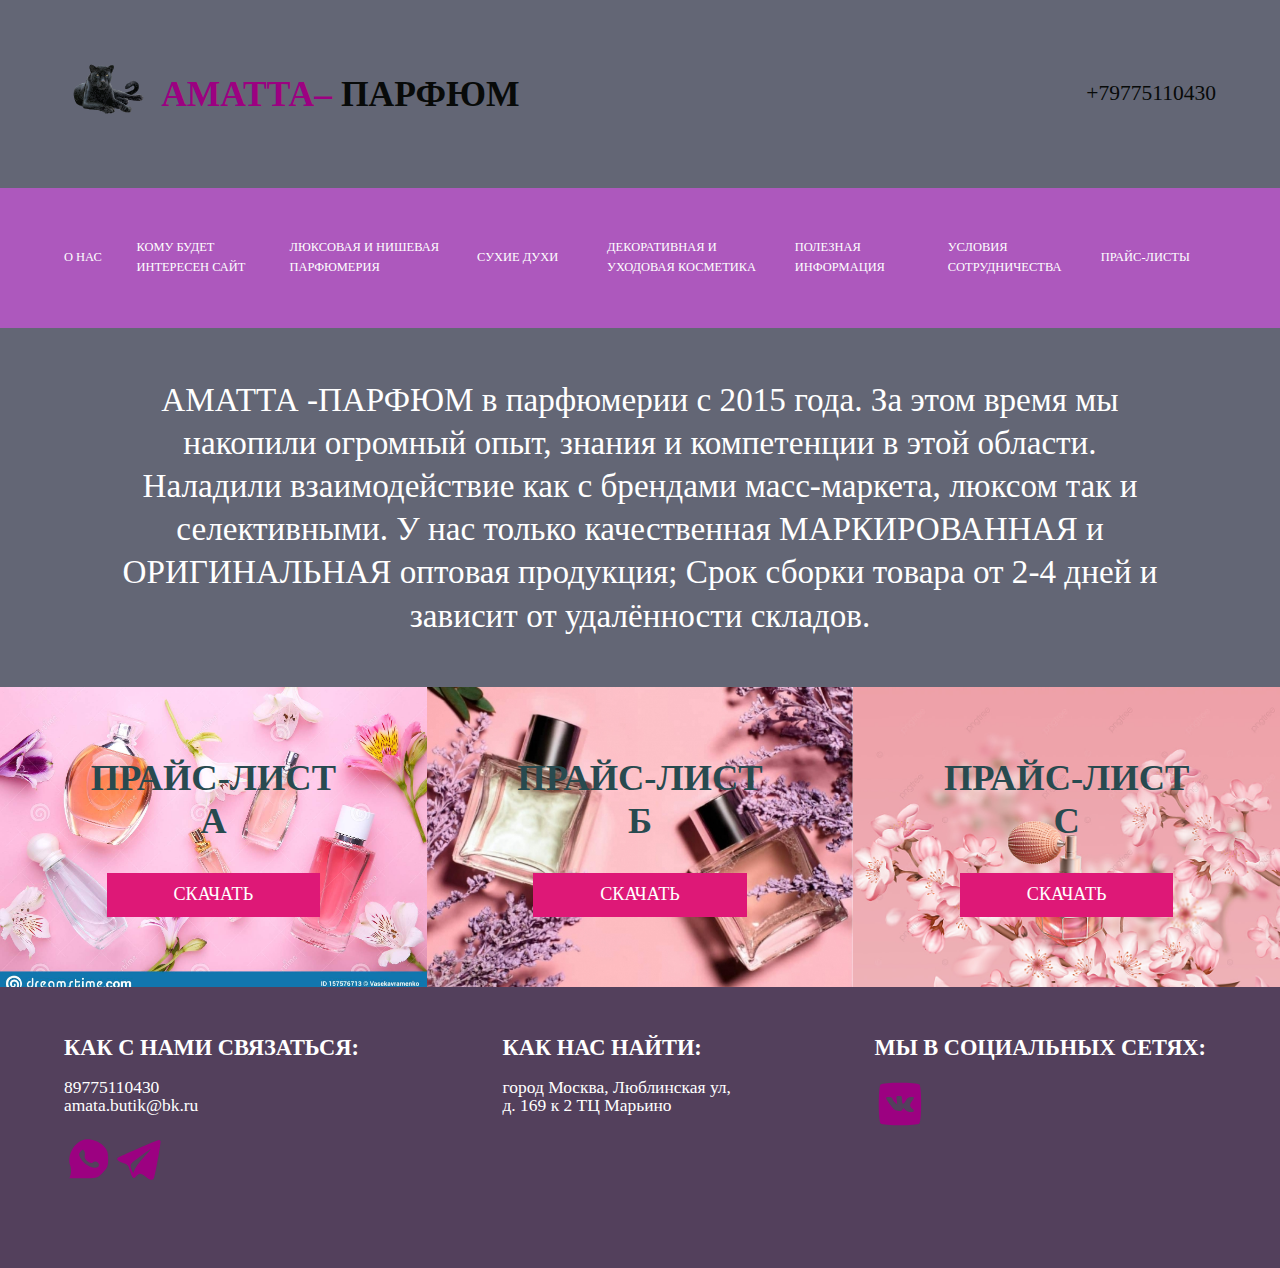
<file: price-list.html>
<!DOCTYPE html>
<html lang="ru">
<head>
    <meta charset="UTF-8">
    <meta http-equiv="X-UA-Compatible" content="IE=edge">
    <meta name="viewport" content="width=device-width, initial-scale=1.0">
    <link rel="stylesheet" href="style.css">
    <link rel="icon" type="image/svg" sizes="32x32" href="favicon.ico">
    <link rel="icon" href="/img/svg/logo.svg" type="image/svg+xml">
    <title>АМАТТА-ПАРФЮМ</title>
    <meta name="description" content="Оптовый поставщик парфюмерии. Большой выбор. Приятные цены. Парфюмерия. Духи. Люксовая и нишевая парфюмерия. Сухие духи.">
    <!-- Yandex.Metrika counter -->
<script type="text/javascript" >
    (function(m,e,t,r,i,k,a){m[i]=m[i]||function(){(m[i].a=m[i].a||[]).push(arguments)};
    m[i].l=1*new Date();
    for (var j = 0; j < document.scripts.length; j++) {if (document.scripts[j].src === r) { return; }}
    k=e.createElement(t),a=e.getElementsByTagName(t)[0],k.async=1,k.src=r,a.parentNode.insertBefore(k,a)})
    (window, document, "script", "https://mc.yandex.ru/metrika/tag.js", "ym");
 
    ym(92328670, "init", {
         clickmap:true,
         trackLinks:true,
         accurateTrackBounce:true
    });
 </script>
 <noscript><div><img src="https://mc.yandex.ru/watch/92328670" style="position:absolute; left:-9999px;" alt="" /></div></noscript>
 <!-- /Yandex.Metrika counter -->
 <!-- Google tag (gtag.js) -->
<script async src="https://www.googletagmanager.com/gtag/js?id=G-V1JF5MG8RP"></script>
<script>
  window.dataLayer = window.dataLayer || [];
  function gtag(){dataLayer.push(arguments);}
  gtag('js', new Date());

  gtag('config', 'G-V1JF5MG8RP');
</script>
</head>
<body>
    <header class="header-about-us">
        <ul class="header-about-us__ul">
            <li class="header-about-us__li">
                <a class="header-about-us__a" href="#">
                    <img class="header-about-us__img" src="./img/svg/logo.svg" alt="Логотип">
                    <h1 class="header-about-us__h1"> <span class="header-about-us__span">АМАТТА–</span> ПАРФЮМ</h1>
                </a>
            </li>
            <li class="header-about-us__li">
                <a class="header-about-us__a header-about-us__a1" href="tel:+79775110430">
                    +79775110430
                </a>
            </li>
            <li class="header-about-us__li">
                <div class="hamburger-menu">
                    <input id="menu__toggle" type="checkbox" />
                    <label class="menu__btn" for="menu__toggle">
                      <span></span>
                    </label>
                    <ul class="menu__box">
                      <li><a class="menu__item" href="about_us.html">О НАС</a></li>
                      <li><a class="menu__item" href="site.html">КОМУ БУДЕТ ИНТЕРЕСЕН САЙТ</a></li>
                      <li><a class="menu__item" href="niche-perfumery.html">ЛЮКСОВАЯ И НИШЕВАЯ ПАРФЮМЕРИЯ</a></li>
                      <li><a class="menu__item" href="development.html">СУХИЕ ДУХИ</a></li>
                      <li><a class="menu__item" href="development.html">ДЕКОРАТИВНАЯ И УХОДОВАЯ КОСМЕТИКА</a></li>
                      <li><a class="menu__item" href="useful-information.html">ПОЛЕЗНАЯ ИНФОРМАЦИЯ</a></li>
                      <li><a class="menu__item" href="cooperation.html">УСЛОВИЯ СОТРУДНИЧЕСТВА</a></li>
                      <li><a class="menu__item" href="price-list.html">ПРАЙС-ЛИСТЫ</a></li>
                      <li><a class="menu__item" href="tel:+79775110430">+79775110430</a></li>
                    </ul>
                  </div>
            </li>
        </ul>
        <nav class="nav-about-us">
            <ul class="nav-about-us__ul">
                <li class="nav-about-us__li">
                    <a class="nav-about-us__a" href="about_us.html">
                        О НАС
                    </a> 
                </li>
                <li class="nav-about-us__li nav-about-us__li-one">
                    <a class="nav-about-us__a" href="site.html">
                        КОМУ БУДЕТ ИНТЕРЕСЕН САЙТ
                    </a> 
                </li>
                <li class="nav-about-us__li nav-about-us__li-one">
                    <a class="nav-about-us__a" href="niche-perfumery.html">
                        ЛЮКСОВАЯ И НИШЕВАЯ ПАРФЮМЕРИЯ
                    </a> 
                </li>
                <li class="nav-about-us__li nav-about-us__li-one">
                    <a class="nav-about-us__a" href="development.html">
                        СУХИЕ ДУХИ
                    </a> 
                </li>
                <li class="nav-about-us__li nav-about-us__li-one">
                    <a class="nav-about-us__a" href="development.html">
                        ДЕКОРАТИВНАЯ И УХОДОВАЯ КОСМЕТИКА
                    </a> 
                </li>
                <li class="nav-about-us__li nav-about-us__li-two">
                    <a class="nav-about-us__a" href="useful-information.html">
                        ПОЛЕЗНАЯ ИНФОРМАЦИЯ
                    </a> 
                </li>
                <li class="nav-about-us__li nav-about-us__li-two">
                    <a class="nav-about-us__a" href="cooperation.html">
                        УСЛОВИЯ СОТРУДНИЧЕСТВА
                    </a> 
                </li>
                <li class="nav-about-us__li">
                    <a class="nav-about-us__a" href="price-list.html">
                        ПРАЙС-ЛИСТЫ
                    </a> 
                </li>
            </ul>
        </nav>  
    </header>
    <main class="main-price">
        <p class="main-price__p">
            АМАТТА -ПАРФЮМ в парфюмерии с 2015 года. За этом время мы накопили огромный опыт, знания и компетенции в этой области. Наладили взаимодействие как с брендами масс-маркета, люксом так и селективными. У нас только качественная МАРКИРОВАННАЯ и ОРИГИНАЛЬНАЯ оптовая продукция; Срок сборки товара от 2-4 дней и зависит от удалённости складов.
        </p>
        <section class="main-price__section">
            <div class="main-price__div-1">
                <h2 class="main-price__h2">
                    ПРАЙС-ЛИСТ <br> А
                </h2>
                <a class="main-price__a"  href="./Анкета ЭДО и Маркировка.xlsx" download="" title="Прайс с актуальными ценами">
                    СКАЧАТЬ
                </a>
            </div>
            <div class="main-price__div-2">
                <h2 class="main-price__h2">
                    ПРАЙС-ЛИСТ <br> Б
                </h2>
                <a class="main-price__a" href="./Анкета ЭДО и Маркировка.xlsx" download="" title="Прайс с актуальными ценами">
                    СКАЧАТЬ  
                </a>
            </div>
            <div class="main-price__div-3">
                <h2 class="main-price__h3">
                    ПРАЙС-ЛИСТ <br> С
                </h2>
                <a class="main-price__a" href="./Анкета ЭДО и Маркировка.xlsx" download="" title="Прайс с актуальными ценами">
                    СКАЧАТЬ  
                </a>
            </div>
        </section>
    </main>
    <footer class="footer-about-us">
        <ul class="footer-about-us__ul">
            <li class="footer-about-us__li">
                <h2 class="footer-about-us__li-h2">КАК С НАМИ СВЯЗАТЬСЯ:</h2>
                <ul class="footer-about-us__ul-one">
                    <li class="footer-about-us__li--color">
                        <a class="main-about-us__section-li-img main-about-us__section-li-img--color" href="tel:+7(903)2945099">
                            89775110430
                        </a> 
                    </li>
                    <li class="footer-about-us__li--color">
                        <a class="footer-about-us__li--color" href="mailto:amata.butik@bk.ru">
                            amata.butik@bk.ru
                        </a>
                    </li>
                    <li class="footer-about-us__li--color">
                        <ul class="footer-about-us__ul-two">
                            <li class="footer-about-us__li--color-img">
                                <a href="">
                                    <svg class="main-about-us__section-li-img" version="1.0" xmlns="http://www.w3.org/2000/svg" width="50" height="50" viewBox="0 0 30 30">
                                        <path d="M11 3.7c-5.6 2.2-9.1 9.5-7.3 15 .6 1.6.7 3.9.3 5.3l-.7 2.5h8.3c8.1 0 8.5-.1 11.6-3.3 2.8-2.8 3.3-3.9 3.3-8.2 0-4.2-.5-5.4-3.1-8.1-3.1-3-9-4.6-12.4-3.2zm1.4 9.5c-.6 2 3.5 5.3 4.9 3.9 1.2-1.2 3.7-.3 3.7 1.4 0 3.8-8.3 1-10.9-3.7-1.3-2.2-1.3-2.9-.1-4.3 1-1.3 1.5-1.3 2.1-.3.5.7.6 2 .3 3z"/>
                                    </svg>
                                </a>
                            </li>
                            <li class="footer-about-us__li--color-img">
                                <a href="">
                                    <svg class="main-about-us__section-li-img" version="1.0" xmlns="http://www.w3.org/2000/svg" width="50" height="50" viewBox="0 0 50 50">
                                        <path d="M24.2 14.4c-10.6 4.5-19.8 8.8-20.4 9.4-1.6 1.6.3 3.6 5.2 5.2 5 1.6 5.4 2.1 7.4 9.3 1.7 5.8 3.3 7 5.6 4.1 3.1-3.7 4.8-3.7 9.4.1 5 4.1 7.3 4.4 8.6 1.2 1.5-3.8 7.2-35.6 6.5-36.7-.3-.5-1.2-1-1.8-1-.7.1-9.9 3.8-20.5 8.4zm5.4 9c-4.2 4.7-8.3 10.2-9 12.3-1.4 3.8-1.4 3.8-2.4 1.3-2.7-7-3-6.4 7.9-14.5 5.7-4.1 10.5-7.5 10.7-7.5.3 0-3 3.8-7.2 8.4z"/>
                                    </svg>
                                </a> 
                            </li>
                        </ul>
                    </li>
                </ul>
            </li>
            <li class="footer-about-us__li">
                <h2 class="footer-about-us__li-h2">КАК НАС НАЙТИ:</h2>
                <ul class="footer-about-us__ul-one">
                    <li class="footer-about-us__li--color">
                        <a class="footer-about-us__li--color" href="https://go.2gis.com/0upfm">
                            город Москва, Люблинская ул, <br> д. 169 к 2 ТЦ Марьино
                        </a>
                    </li>
                </ul>
            </li>
            <li class="footer-about-us__li">
                <h2 class="footer-about-us__li-h2"> МЫ В СОЦИАЛЬНЫХ СЕТЯХ:</h2>
                <ul class="footer-about-us__ul-two">
                    <li class="footer-about-us__li--color-img">
                        <a href="">
                            <svg class="main-about-us__section-li-img" version="1.0" xmlns="http://www.w3.org/2000/svg" width="50" height="50" viewBox="0 0 50 50">
                                <path d="M5.6 5.6c-2.4 2.3-2.4 36.5 0 38.8 2.3 2.4 36.5 2.4 38.8 0 2.4-2.3 2.4-36.5 0-38.8-2.3-2.4-36.5-2.4-38.8 0zM27 21c0 4.9 1.2 5.1 3.9.5 1.6-2.8 2.7-3.5 5.1-3.5 3.5 0 3.7.6 1 4-2.5 3.2-2.5 5.2 0 7.5 2.8 2.5 2.5 3.5-1.2 3.5-1.9 0-4.1-.9-5.5-2.1-2-2-2.3-2-2.9-.5-.8 2-5.2 2.1-8.1.1-1.9-1.4-8.3-10.4-8.3-11.8 0-.4 1.3-.7 2.9-.7 2 0 3.2.6 3.6 1.9.3 1 1.5 2.7 2.7 3.7l2.1 1.9-.6-4.3c-.5-4.1-.4-4.2 2.4-4.2 2.7 0 2.9.3 2.9 4z"/>
                            </svg>
                        </a> 
                    </li>
                    <!-- <li class="footer-about-us__li--color-img">
                        <a href="">
                            <svg class="main-about-us__section-li-img" version="1.0" xmlns="http://www.w3.org/2000/svg" width="50" height="50" viewBox="0 0 64 64">
                                <path d="M10.5 10.5C8 12.9 8 13.1 8 32c0 25.7-1.7 24 24 24s24 1.7 24-24S57.7 8 32 8c-18.9 0-19.1 0-21.5 2.5zm27 8C42.5 23.4 39 32 32 32c-4.1 0-8-3.9-8-8s3.9-8 8-8c1.9 0 4 .9 5.5 2.5zm-5 15.8c2.2-.1 4.9-.3 6-.5 3.1-.5 2.4 2.5-.8 4l-2.9 1.4 3.3 3.4c2.6 2.6 3 3.7 2.1 4.6-.9.9-2 .4-4.7-2.2L32 41.6 28.5 45c-2.7 2.6-3.8 3.1-4.7 2.2-.9-.9-.4-2 2.2-4.7l3.3-3.4-2.5-1c-1.5-.5-2.9-1.5-3.3-2-1.1-1.9.5-3.2 2.8-2.4 1.2.4 4 .7 6.2.6z"/><path d="M29 21.5c-2.6 3.2 1.3 8.1 4.8 5.9 2.2-1.4 2.7-4.1 1.2-5.9-1.6-1.9-4.4-1.9-6 0z"/>
                            </svg>
                        </a>
                    </li> -->
                </ul>
            </li>
        </ul>
    </footer>
</body>
</html>
</file>
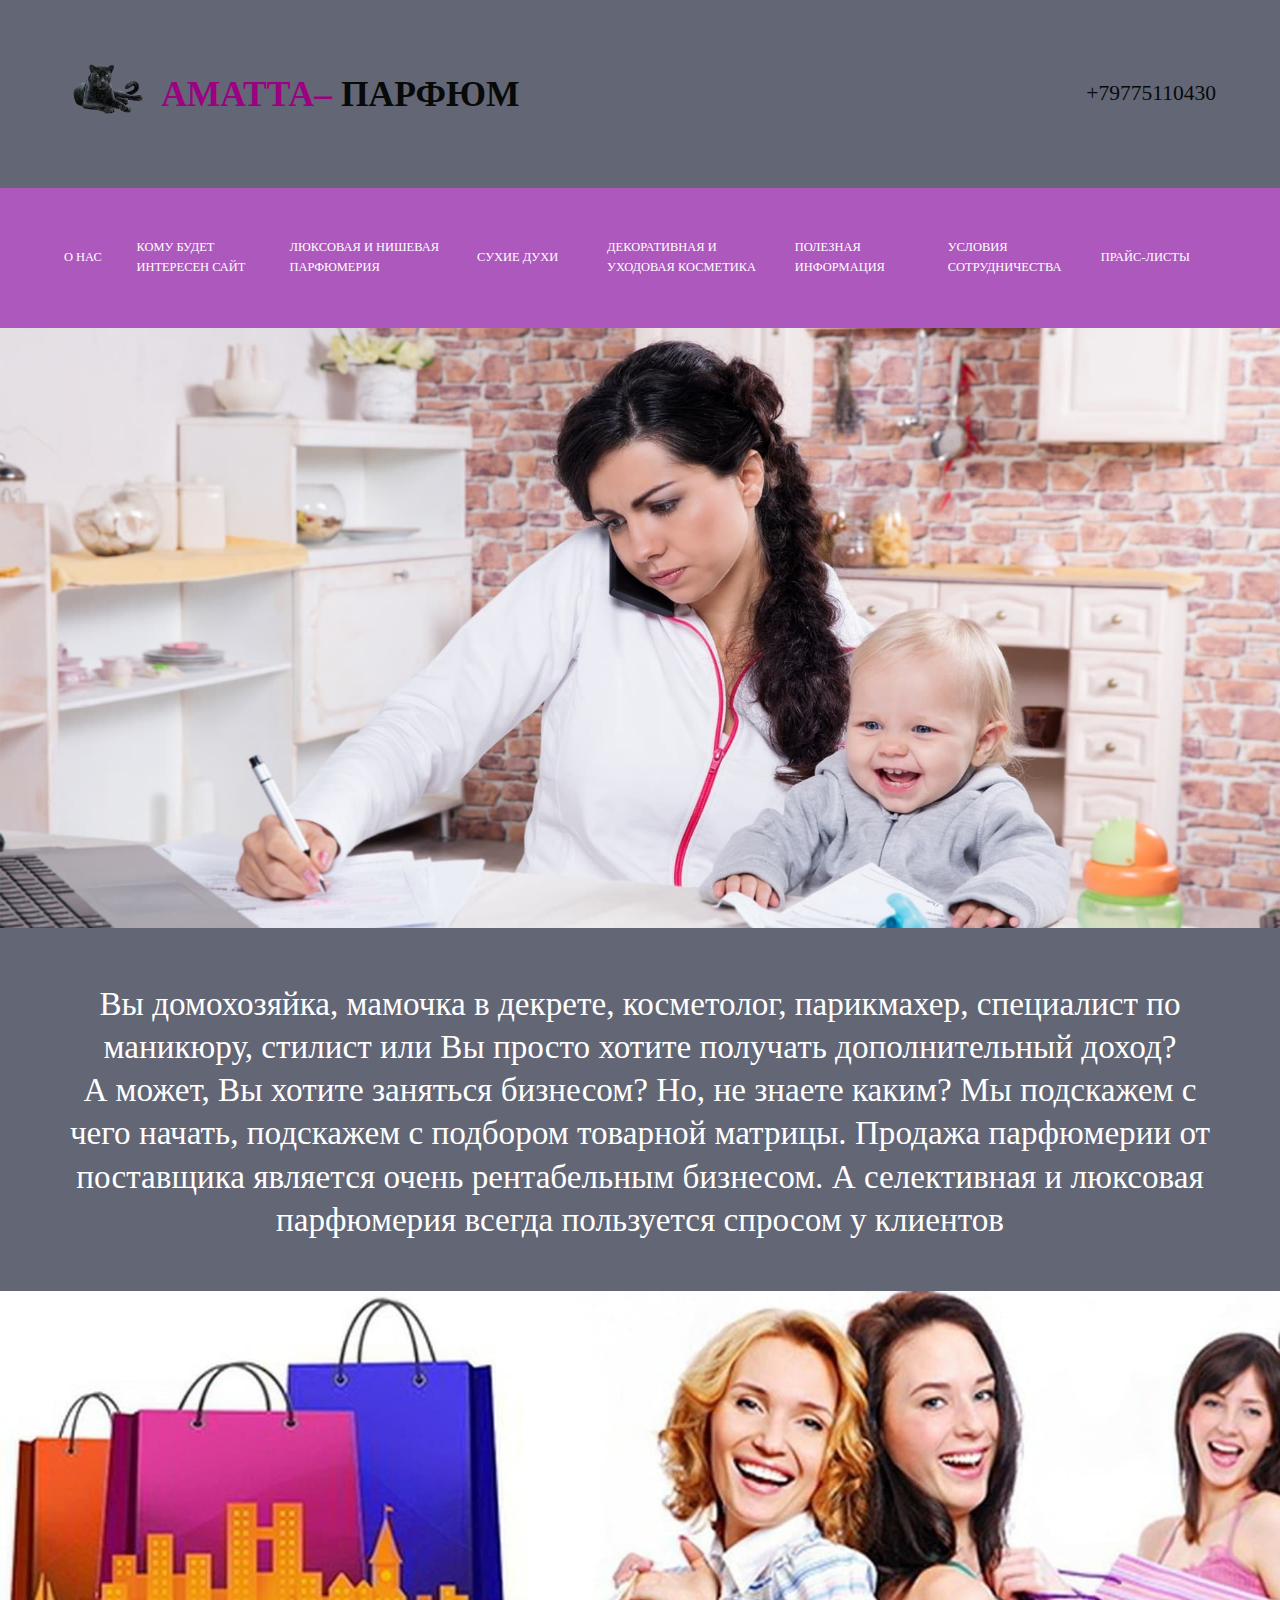
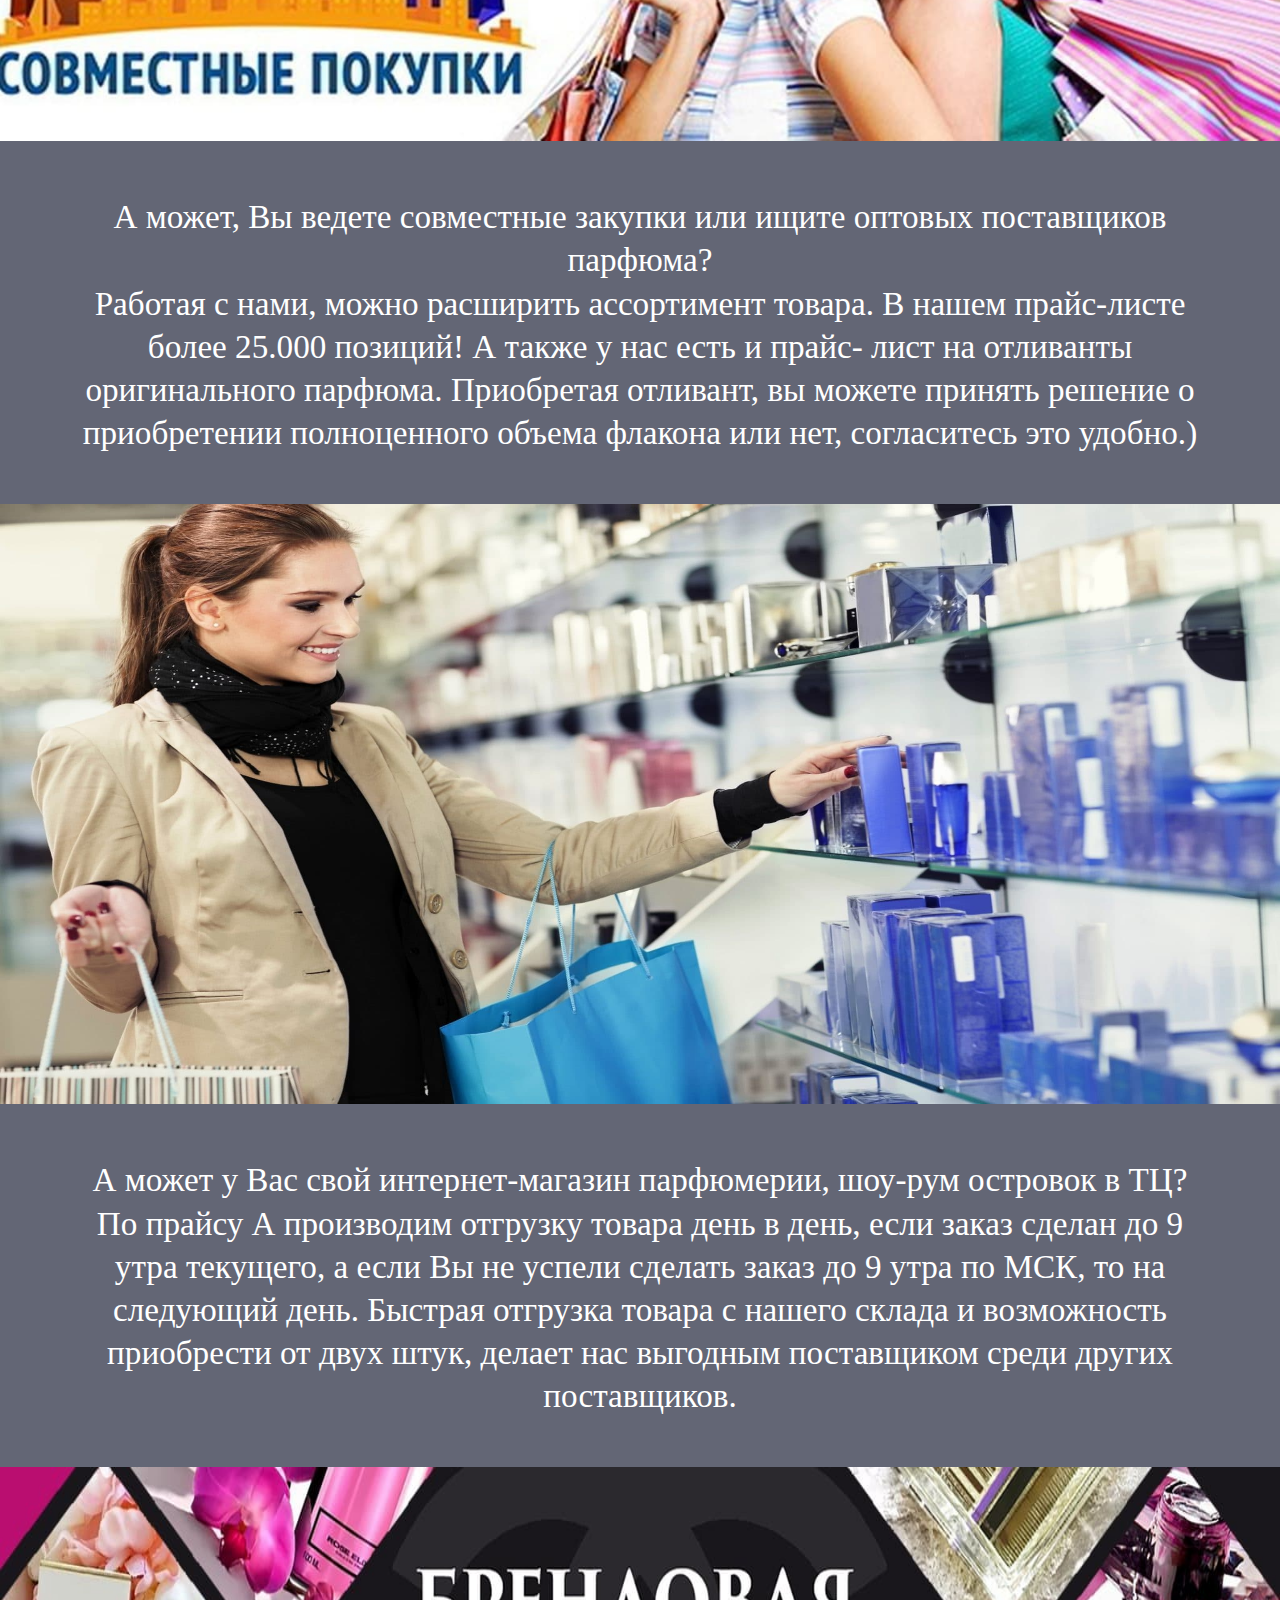
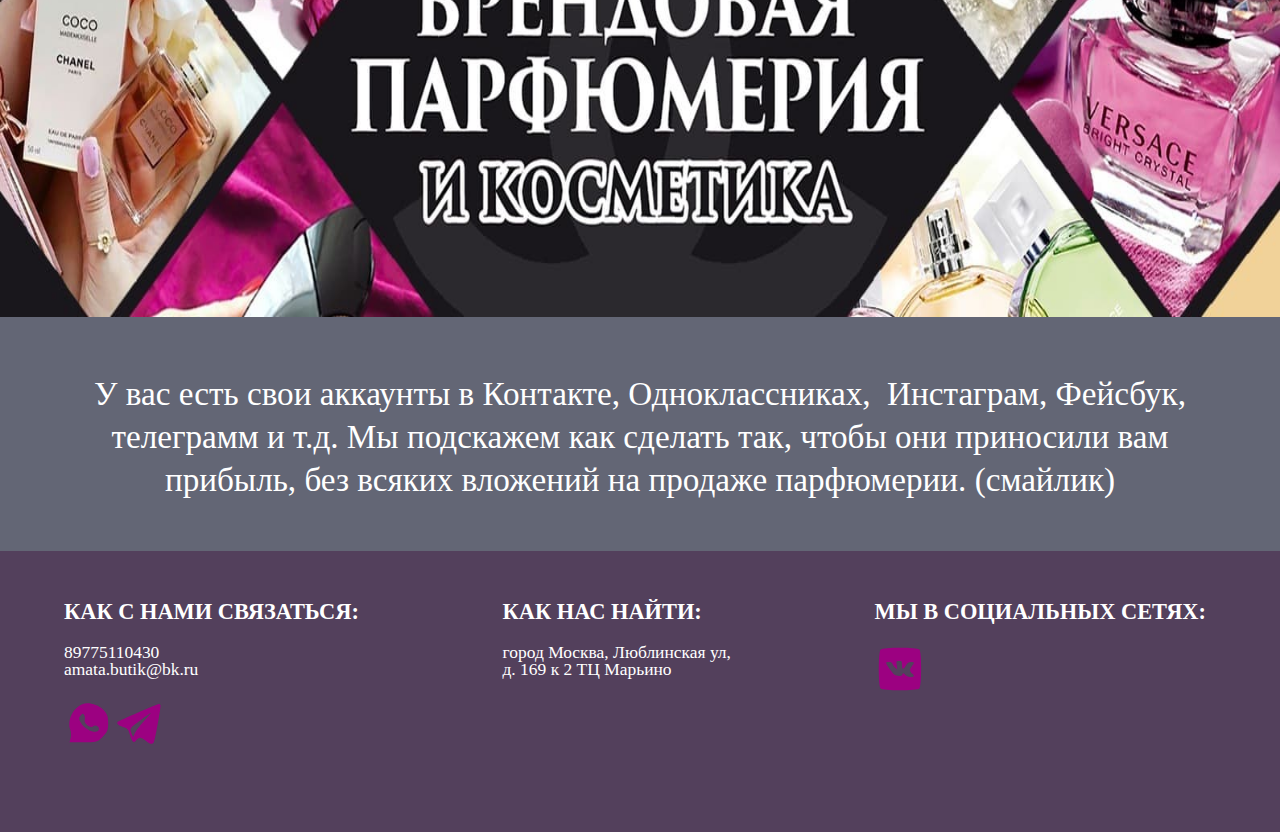
<file: site.html>
<!DOCTYPE html>
<html lang="ru">
<head>
    <meta charset="UTF-8">
    <meta http-equiv="X-UA-Compatible" content="IE=edge">
    <meta name="viewport" content="width=device-width, initial-scale=1.0">
    <link rel="stylesheet" href="style.css">
    <link rel="icon" type="image/svg" sizes="32x32" href="favicon.ico">
    <link rel="icon" href="/img/svg/logo.svg" type="image/svg+xml">
    <title>АМАТТА-ПАРФЮМ</title>
    <meta name="description" content="Оптовый поставщик парфюмерии. Большой выбор. Приятные цены. Парфюмерия. Духи. Люксовая и нишевая парфюмерия. Сухие духи.">
    <!-- Yandex.Metrika counter -->
<script type="text/javascript" >
    (function(m,e,t,r,i,k,a){m[i]=m[i]||function(){(m[i].a=m[i].a||[]).push(arguments)};
    m[i].l=1*new Date();
    for (var j = 0; j < document.scripts.length; j++) {if (document.scripts[j].src === r) { return; }}
    k=e.createElement(t),a=e.getElementsByTagName(t)[0],k.async=1,k.src=r,a.parentNode.insertBefore(k,a)})
    (window, document, "script", "https://mc.yandex.ru/metrika/tag.js", "ym");
 
    ym(92328670, "init", {
         clickmap:true,
         trackLinks:true,
         accurateTrackBounce:true
    });
 </script>
 <noscript><div><img src="https://mc.yandex.ru/watch/92328670" style="position:absolute; left:-9999px;" alt="" /></div></noscript>
 <!-- /Yandex.Metrika counter -->
 <!-- Google tag (gtag.js) -->
<script async src="https://www.googletagmanager.com/gtag/js?id=G-V1JF5MG8RP"></script>
<script>
  window.dataLayer = window.dataLayer || [];
  function gtag(){dataLayer.push(arguments);}
  gtag('js', new Date());

  gtag('config', 'G-V1JF5MG8RP');
</script>
</head>
<body>
    <header class="header-about-us">
        <ul class="header-about-us__ul">
            <li class="header-about-us__li">
                <a class="header-about-us__a" href="#">
                    <img class="header-about-us__img" src="./img/svg/logo.svg" alt="Логотип">
                    <h1 class="header-about-us__h1"> <span class="header-about-us__span">АМАТТА–</span> ПАРФЮМ</h1>
                </a>
            </li>
            <li class="header-about-us__li">
                <a class="header-about-us__a header-about-us__a1" href="tel:+79775110430">
                    +79775110430
                </a>
            </li>
            <li class="header-about-us__li">
                <div class="hamburger-menu">
                    <input id="menu__toggle" type="checkbox" />
                    <label class="menu__btn" for="menu__toggle">
                      <span></span>
                    </label>
                    <ul class="menu__box">
                      <li><a class="menu__item" href="about_us.html">О НАС</a></li>
                      <li><a class="menu__item" href="site.html">КОМУ БУДЕТ ИНТЕРЕСЕН САЙТ</a></li>
                      <li><a class="menu__item" href="niche-perfumery.html">ЛЮКСОВАЯ И НИШЕВАЯ ПАРФЮМЕРИЯ</a></li>
                      <li><a class="menu__item" href="development.html">СУХИЕ ДУХИ</a></li>
                      <li><a class="menu__item" href="development.html">ДЕКОРАТИВНАЯ И УХОДОВАЯ КОСМЕТИКА</a></li>
                      <li><a class="menu__item" href="useful-information.html">ПОЛЕЗНАЯ ИНФОРМАЦИЯ</a></li>
                      <li><a class="menu__item" href="cooperation.html">УСЛОВИЯ СОТРУДНИЧЕСТВА</a></li>
                      <li><a class="menu__item" href="price-list.html">ПРАЙС-ЛИСТЫ</a></li>
                      <li><a class="menu__item" href="tel:+79775110430">+79775110430</a></li>
                    </ul>
                  </div>
            </li>
        </ul>
        <nav class="nav-about-us">
            <ul class="nav-about-us__ul">
                <li class="nav-about-us__li">
                    <a class="nav-about-us__a" href="about_us.html">
                        О НАС
                    </a> 
                </li>
                <li class="nav-about-us__li nav-about-us__li-one">
                    <a class="nav-about-us__a" href="site.html">
                        КОМУ БУДЕТ ИНТЕРЕСЕН САЙТ
                    </a> 
                </li>
                <li class="nav-about-us__li nav-about-us__li-one">
                    <a class="nav-about-us__a" href="niche-perfumery.html">
                        ЛЮКСОВАЯ И НИШЕВАЯ ПАРФЮМЕРИЯ
                    </a> 
                </li>
                <li class="nav-about-us__li nav-about-us__li-one">
                    <a class="nav-about-us__a" href="development.html">
                        СУХИЕ ДУХИ
                    </a> 
                </li>
                <li class="nav-about-us__li nav-about-us__li-one">
                    <a class="nav-about-us__a" href="development.html">
                        ДЕКОРАТИВНАЯ И УХОДОВАЯ КОСМЕТИКА
                    </a> 
                </li>
                <li class="nav-about-us__li nav-about-us__li-two">
                    <a class="nav-about-us__a" href="useful-information.html">
                        ПОЛЕЗНАЯ ИНФОРМАЦИЯ
                    </a> 
                </li>
                <li class="nav-about-us__li nav-about-us__li-two">
                    <a class="nav-about-us__a" href="cooperation.html">
                        УСЛОВИЯ СОТРУДНИЧЕСТВА
                    </a> 
                </li>
                <li class="nav-about-us__li">
                    <a class="nav-about-us__a" href="price-list.html">
                        ПРАЙС-ЛИСТЫ
                    </a> 
                </li>
            </ul>
        </nav>  
    </header>
    <main class="nihe-main">
        <img class="nihe-main__img main-useful-information__img main-useful-information__img6" src="./img/домохозяйка фото 2 (1).jpg" alt="Фото" width="100%" height="250">
        <p class="nihe-main__p">
            Вы домохозяйка, мамочка в декрете, косметолог, парикмахер, специалист по маникюру, стилист или Вы просто хотите получать дополнительный доход?
            <br>
            А может, Вы хотите заняться бизнесом? Но, не знаете каким?
            Мы подскажем с чего начать, подскажем с подбором товарной матрицы. 
            Продажа парфюмерии от поставщика является очень рентабельным бизнесом. А селективная и люксовая парфюмерия всегда пользуется спросом у клиентов
        </p>
        <img class="nihe-main__img main-useful-information__img" src="./img/совместные покупки фото3 (1).jpg" alt="Фото" width="100%" height="250">
        <p class="nihe-main__p">
            А может, Вы ведете совместные закупки или ищите оптовых поставщиков парфюма?
             <br>
Работая с нами, можно расширить ассортимент товара. В нашем прайс-листе более 25.000 позиций!  
А также у нас есть и прайс- лист  на отливанты оригинального парфюма. Приобретая отливант, вы можете принять решение о приобретении полноценного объема флакона или нет, согласитесь это удобно.)
        </p>
        <img class="nihe-main__img main-useful-information__img main-useful-information__img6" src="./img/шоу рум парфюм фото 4 (1).jpg" alt="Фото" width="100%" height="250">
        <p class="nihe-main__p">
            А может у Вас свой интернет-магазин парфюмерии, шоу-рум островок в ТЦ?
        <br>
По прайсу А производим отгрузку товара день в день, если заказ сделан до 9 утра текущего, а если Вы не успели сделать заказ до 9 утра по МСК, то  на следующий день.
Быстрая отгрузка товара с нашего склада и возможность приобрести от двух штук, делает нас выгодным поставщиком среди других поставщиков.
        </p>
        <img class="nihe-main__img main-useful-information__img" src="./img/группы в контакте фото 5 (1).jpg" alt="Фото" width="100%" height="250">
        <p class="nihe-main__p">
            У вас есть свои аккаунты в Контакте, Одноклассниках,
 Инстаграм, Фейсбук, телеграмм и т.д. 

Мы подскажем как сделать так, чтобы они приносили вам прибыль,
без всяких вложений на продаже парфюмерии. (смайлик)
        </p>
    </main>
    <footer class="footer-about-us">
        <ul class="footer-about-us__ul">
            <li class="footer-about-us__li">
                <h2 class="footer-about-us__li-h2">КАК С НАМИ СВЯЗАТЬСЯ:</h2>
                <ul class="footer-about-us__ul-one">
                    <li class="footer-about-us__li--color">
                        <a class="main-about-us__section-li-img main-about-us__section-li-img--color" href="tel:+7(903)2945099">89775110430</a> 
                    </li>
                    <li class="footer-about-us__li--color">
                        <a class="footer-about-us__li--color" href="mailto:amata.butik@bk.ru">
                            amata.butik@bk.ru
                        </a>
                    </li>
                    <li class="footer-about-us__li--color">
                        <ul class="footer-about-us__ul-two">
                            <li class="footer-about-us__li--color-img">
                                <a href="">
                                    <svg class="main-about-us__section-li-img" version="1.0" xmlns="http://www.w3.org/2000/svg" width="50" height="50" viewBox="0 0 30 30">
                                        <path d="M11 3.7c-5.6 2.2-9.1 9.5-7.3 15 .6 1.6.7 3.9.3 5.3l-.7 2.5h8.3c8.1 0 8.5-.1 11.6-3.3 2.8-2.8 3.3-3.9 3.3-8.2 0-4.2-.5-5.4-3.1-8.1-3.1-3-9-4.6-12.4-3.2zm1.4 9.5c-.6 2 3.5 5.3 4.9 3.9 1.2-1.2 3.7-.3 3.7 1.4 0 3.8-8.3 1-10.9-3.7-1.3-2.2-1.3-2.9-.1-4.3 1-1.3 1.5-1.3 2.1-.3.5.7.6 2 .3 3z"/>
                                    </svg>
                                </a>
                            </li>
                            <li class="footer-about-us__li--color-img">
                                <a href="">
                                    <svg class="main-about-us__section-li-img" version="1.0" xmlns="http://www.w3.org/2000/svg" width="50" height="50" viewBox="0 0 50 50">
                                        <path d="M24.2 14.4c-10.6 4.5-19.8 8.8-20.4 9.4-1.6 1.6.3 3.6 5.2 5.2 5 1.6 5.4 2.1 7.4 9.3 1.7 5.8 3.3 7 5.6 4.1 3.1-3.7 4.8-3.7 9.4.1 5 4.1 7.3 4.4 8.6 1.2 1.5-3.8 7.2-35.6 6.5-36.7-.3-.5-1.2-1-1.8-1-.7.1-9.9 3.8-20.5 8.4zm5.4 9c-4.2 4.7-8.3 10.2-9 12.3-1.4 3.8-1.4 3.8-2.4 1.3-2.7-7-3-6.4 7.9-14.5 5.7-4.1 10.5-7.5 10.7-7.5.3 0-3 3.8-7.2 8.4z"/>
                                    </svg>
                                </a> 
                            </li>
                        </ul>
                    </li>
                </ul>
            </li>
            <li class="footer-about-us__li">
                <h2 class="footer-about-us__li-h2">КАК НАС НАЙТИ:</h2>
                <ul class="footer-about-us__ul-one">
                    <li class="footer-about-us__li--color">
                        <a class="footer-about-us__li--color" href="https://go.2gis.com/0upfm">
                            город Москва, Люблинская ул, <br> д. 169 к 2 ТЦ Марьино
                        </a>
                    </li>
                </ul>
            </li>
            <li class="footer-about-us__li">
                <h2 class="footer-about-us__li-h2"> МЫ В СОЦИАЛЬНЫХ СЕТЯХ:</h2>
                <ul class="footer-about-us__ul-two">
                    <li class="footer-about-us__li--color-img">
                        <a href="">
                            <svg class="main-about-us__section-li-img" version="1.0" xmlns="http://www.w3.org/2000/svg" width="50" height="50" viewBox="0 0 50 50">
                                <path d="M5.6 5.6c-2.4 2.3-2.4 36.5 0 38.8 2.3 2.4 36.5 2.4 38.8 0 2.4-2.3 2.4-36.5 0-38.8-2.3-2.4-36.5-2.4-38.8 0zM27 21c0 4.9 1.2 5.1 3.9.5 1.6-2.8 2.7-3.5 5.1-3.5 3.5 0 3.7.6 1 4-2.5 3.2-2.5 5.2 0 7.5 2.8 2.5 2.5 3.5-1.2 3.5-1.9 0-4.1-.9-5.5-2.1-2-2-2.3-2-2.9-.5-.8 2-5.2 2.1-8.1.1-1.9-1.4-8.3-10.4-8.3-11.8 0-.4 1.3-.7 2.9-.7 2 0 3.2.6 3.6 1.9.3 1 1.5 2.7 2.7 3.7l2.1 1.9-.6-4.3c-.5-4.1-.4-4.2 2.4-4.2 2.7 0 2.9.3 2.9 4z"/>
                            </svg>
                        </a> 
                    </li>
                    <!-- <li class="footer-about-us__li--color-img">
                        <a href="">
                            <svg class="main-about-us__section-li-img" version="1.0" xmlns="http://www.w3.org/2000/svg" width="50" height="50" viewBox="0 0 64 64">
                                <path d="M10.5 10.5C8 12.9 8 13.1 8 32c0 25.7-1.7 24 24 24s24 1.7 24-24S57.7 8 32 8c-18.9 0-19.1 0-21.5 2.5zm27 8C42.5 23.4 39 32 32 32c-4.1 0-8-3.9-8-8s3.9-8 8-8c1.9 0 4 .9 5.5 2.5zm-5 15.8c2.2-.1 4.9-.3 6-.5 3.1-.5 2.4 2.5-.8 4l-2.9 1.4 3.3 3.4c2.6 2.6 3 3.7 2.1 4.6-.9.9-2 .4-4.7-2.2L32 41.6 28.5 45c-2.7 2.6-3.8 3.1-4.7 2.2-.9-.9-.4-2 2.2-4.7l3.3-3.4-2.5-1c-1.5-.5-2.9-1.5-3.3-2-1.1-1.9.5-3.2 2.8-2.4 1.2.4 4 .7 6.2.6z"/><path d="M29 21.5c-2.6 3.2 1.3 8.1 4.8 5.9 2.2-1.4 2.7-4.1 1.2-5.9-1.6-1.9-4.4-1.9-6 0z"/>
                            </svg>
                        </a>
                    </li> -->
                </ul>
            </li>
        </ul>
    </footer>
</body>
</html>
</file>
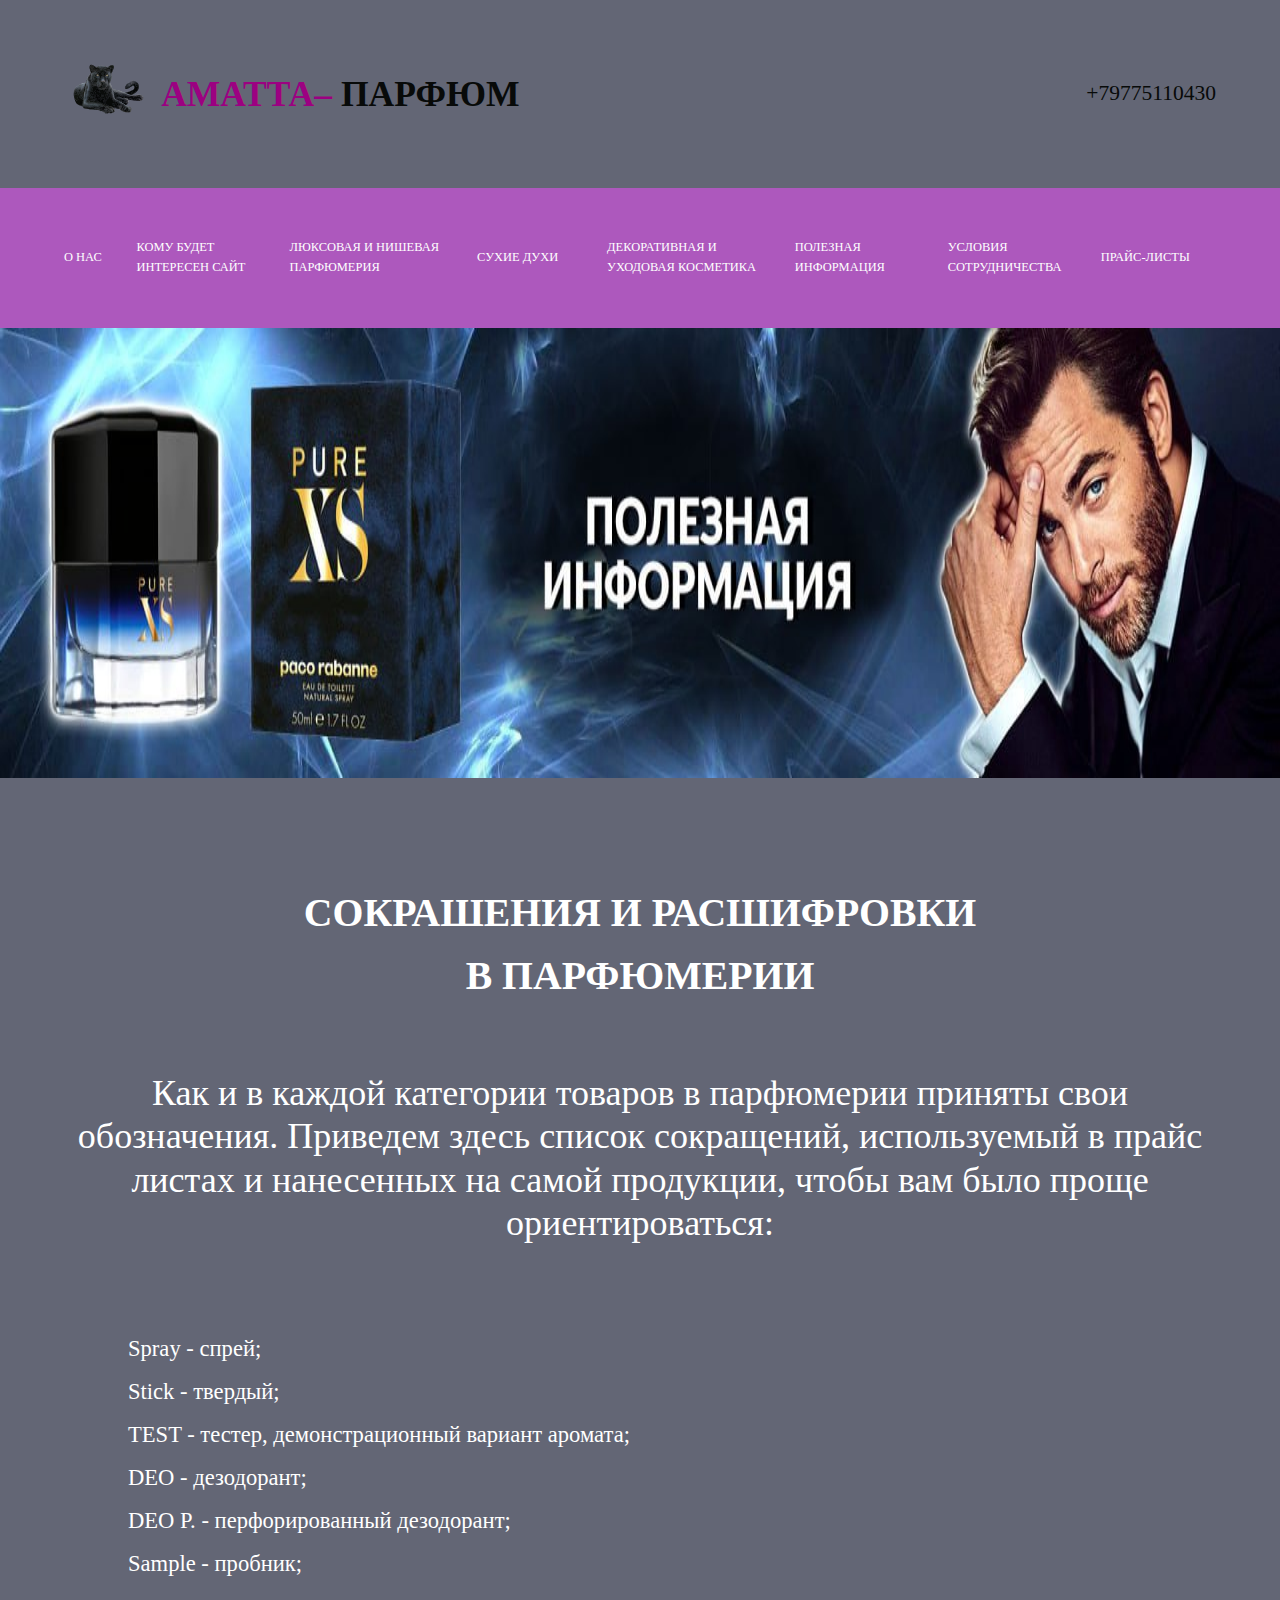
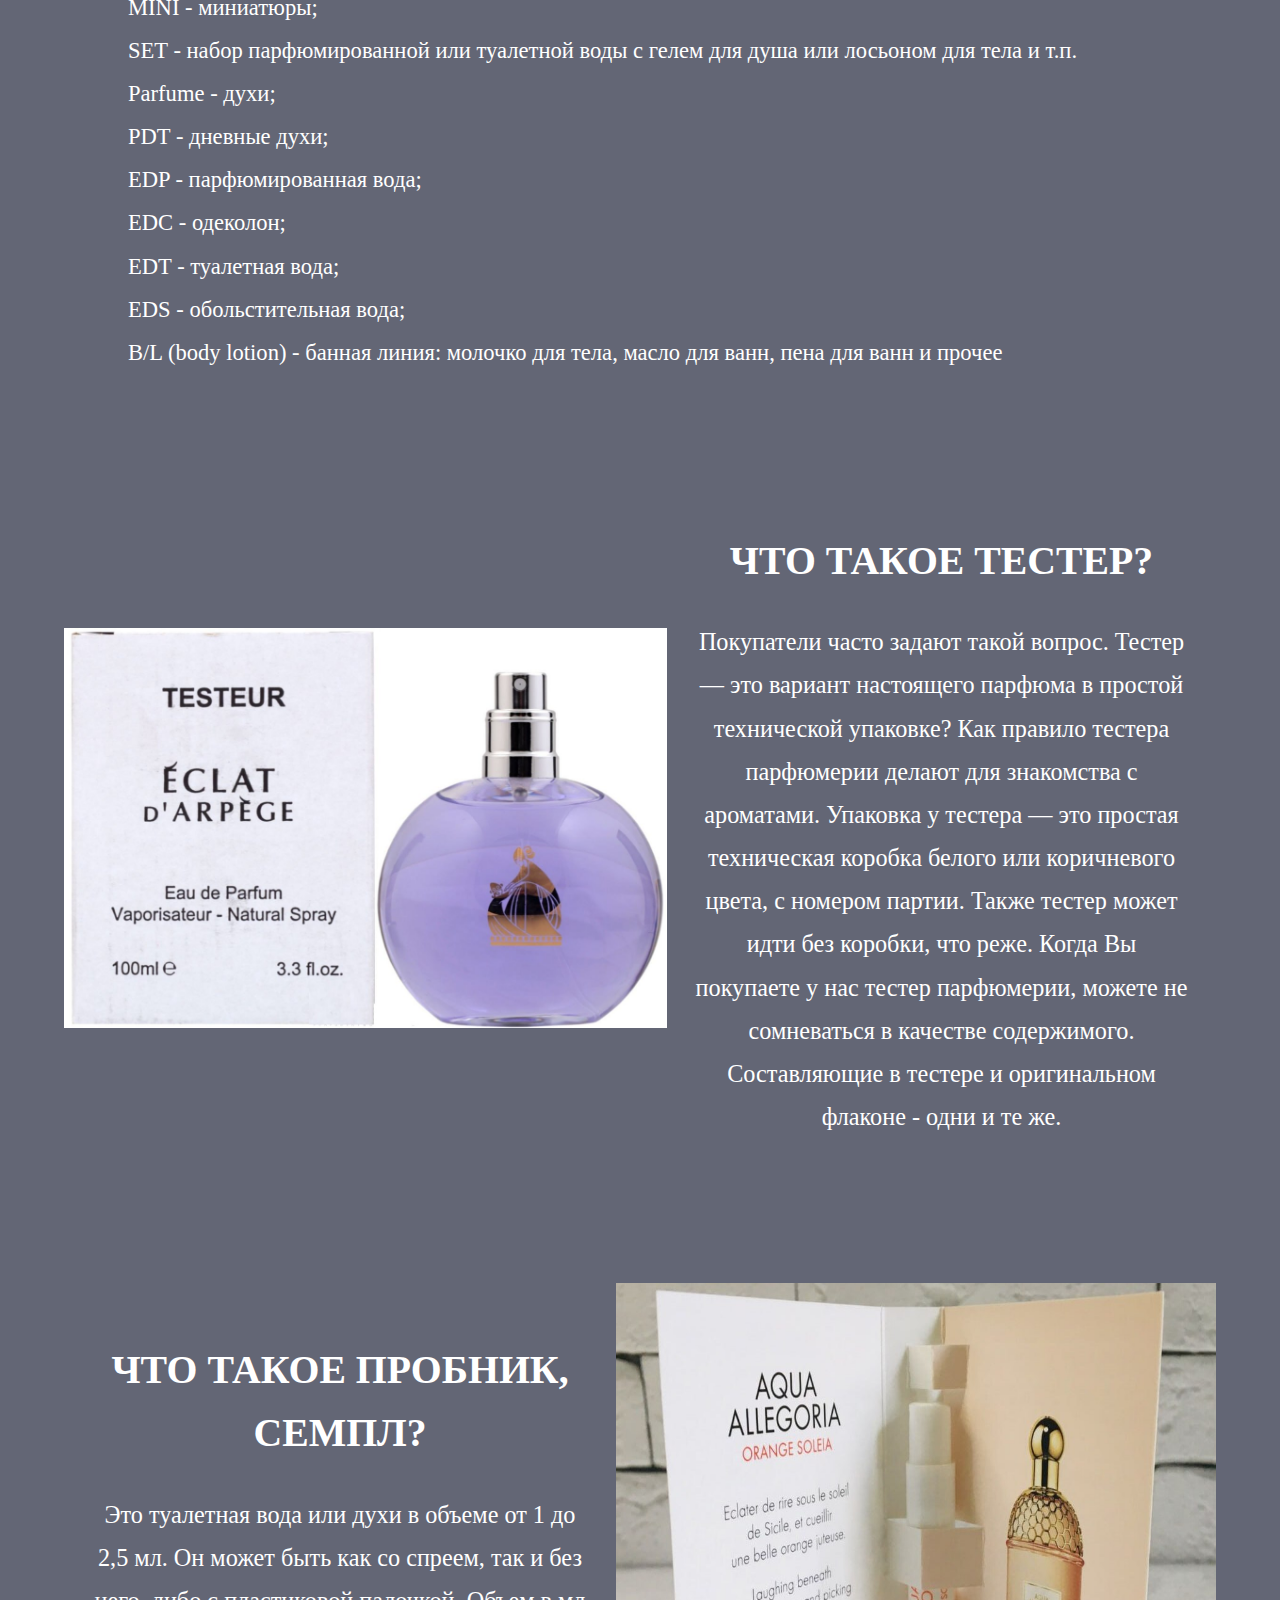
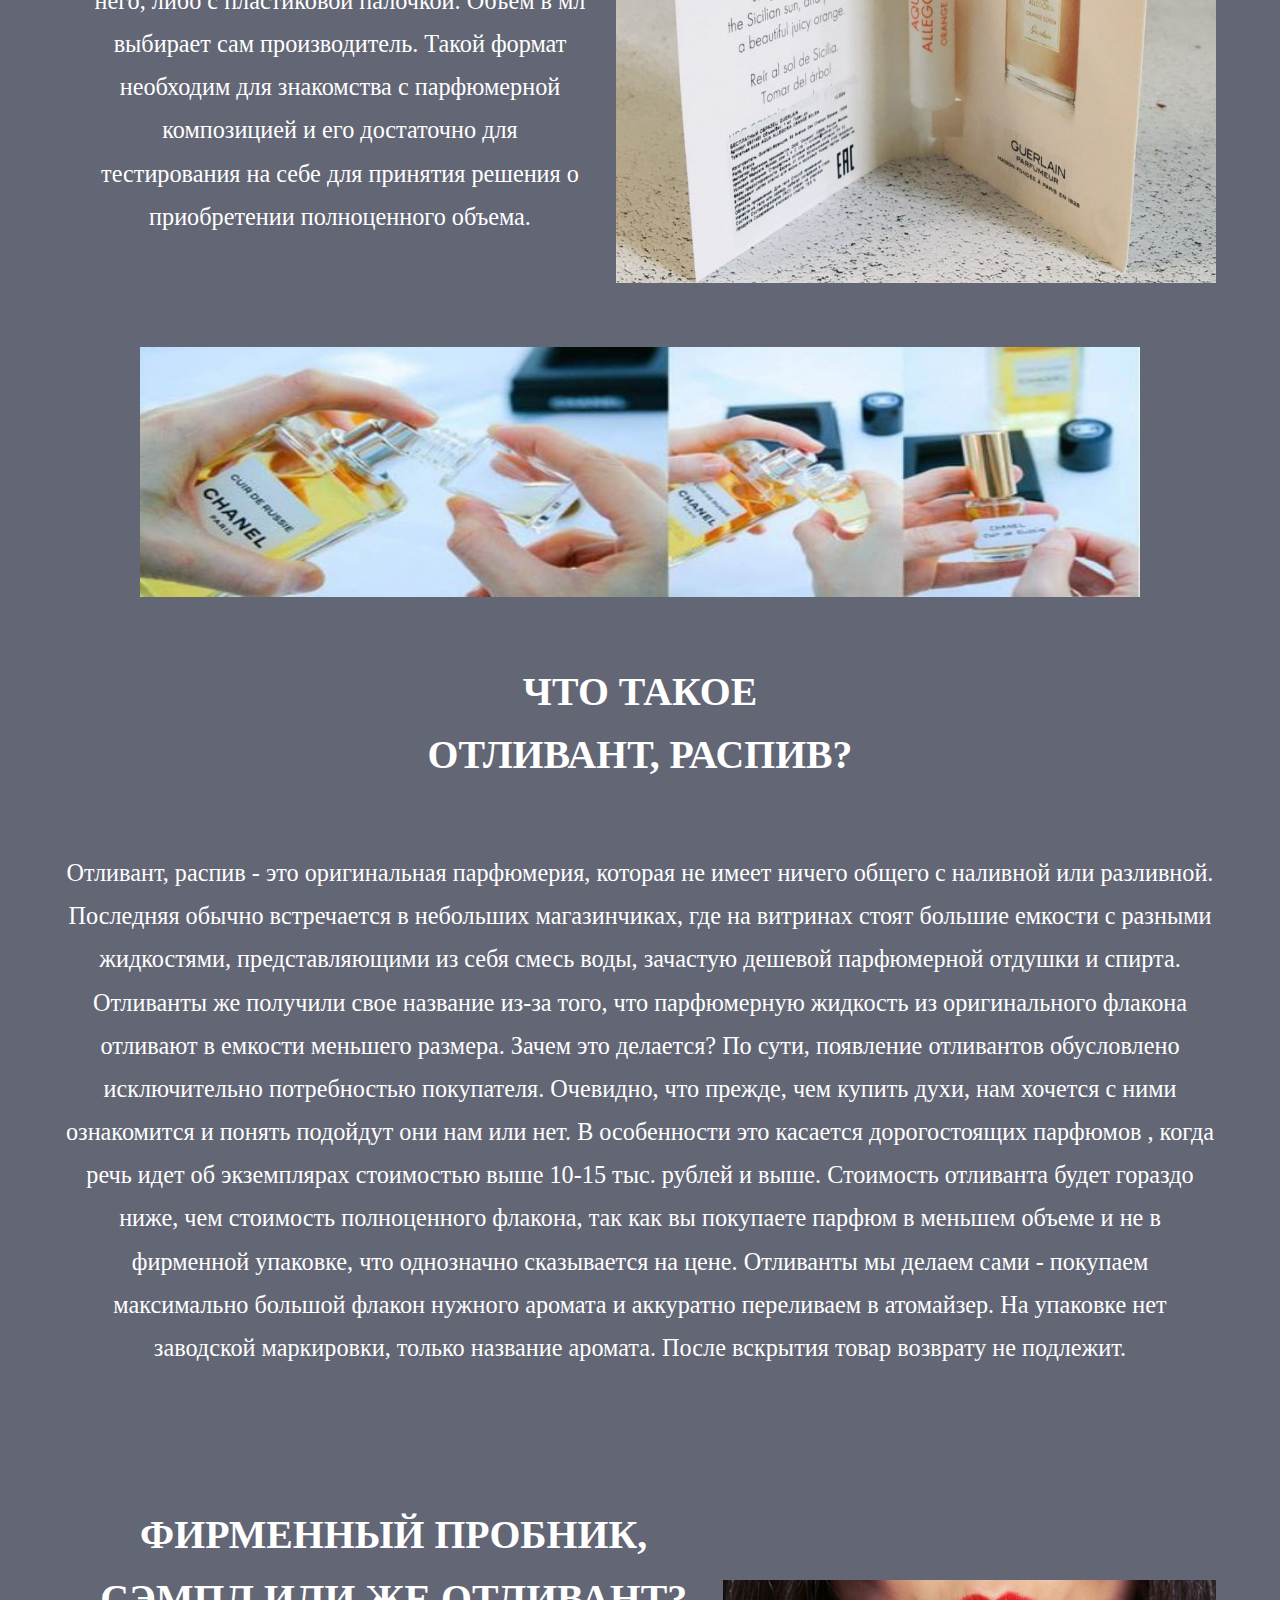
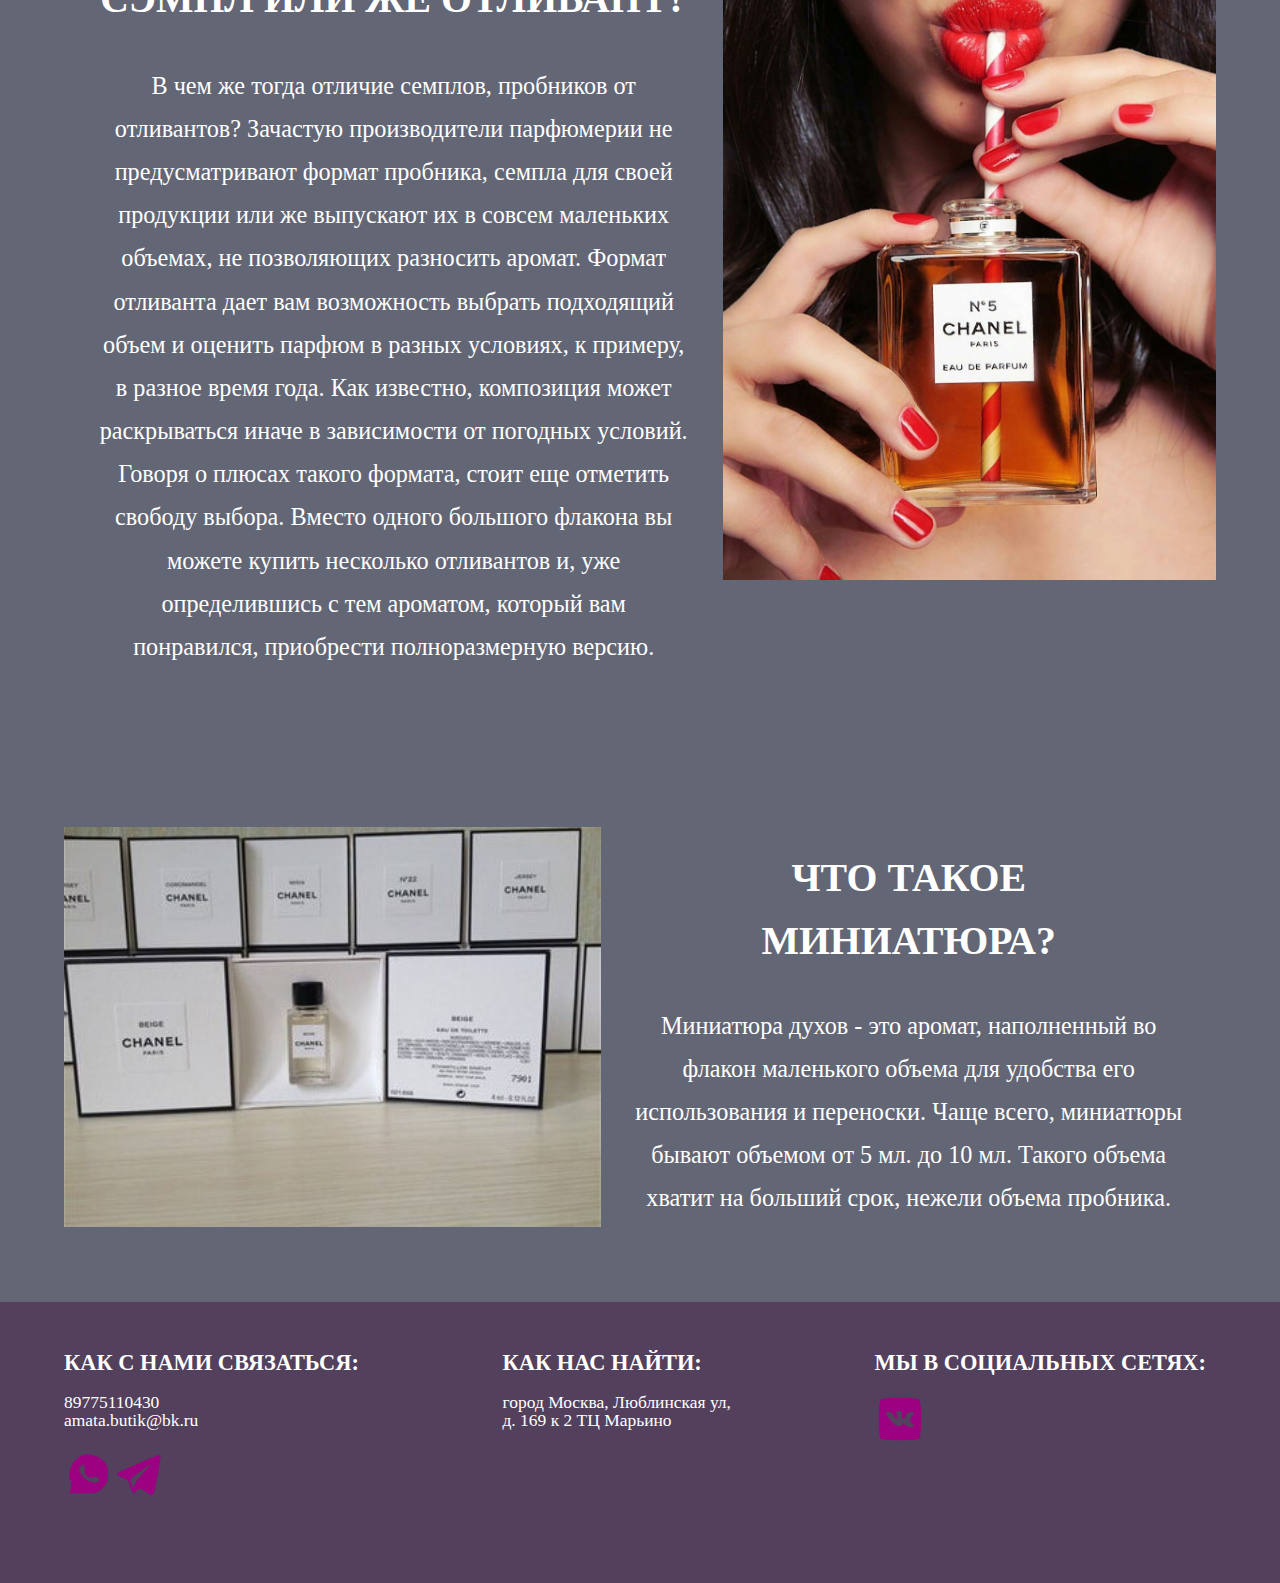
<file: useful-information.html>
<!DOCTYPE html>
<html lang="ru">
<head>
    <meta charset="UTF-8">
    <meta http-equiv="X-UA-Compatible" content="IE=edge">
    <meta name="viewport" content="width=device-width, initial-scale=1.0">
    <link rel="stylesheet" href="style.css">
    <link rel="icon" type="image/svg" sizes="32x32" href="favicon.ico">
    <link rel="icon" href="/img/svg/logo.svg" type="image/svg+xml">
    <title>АМАТТА-ПАРФЮМ</title>
    <meta name="description" content="Оптовый поставщик парфюмерии. Большой выбор. Приятные цены. Парфюмерия. Духи. Люксовая и нишевая парфюмерия. Сухие духи.">
    <!-- Yandex.Metrika counter -->
<script type="text/javascript" >
    (function(m,e,t,r,i,k,a){m[i]=m[i]||function(){(m[i].a=m[i].a||[]).push(arguments)};
    m[i].l=1*new Date();
    for (var j = 0; j < document.scripts.length; j++) {if (document.scripts[j].src === r) { return; }}
    k=e.createElement(t),a=e.getElementsByTagName(t)[0],k.async=1,k.src=r,a.parentNode.insertBefore(k,a)})
    (window, document, "script", "https://mc.yandex.ru/metrika/tag.js", "ym");
 
    ym(92328670, "init", {
         clickmap:true,
         trackLinks:true,
         accurateTrackBounce:true
    });
 </script>
 <noscript><div><img src="https://mc.yandex.ru/watch/92328670" style="position:absolute; left:-9999px;" alt="" /></div></noscript>
 <!-- /Yandex.Metrika counter -->
 <!-- Google tag (gtag.js) -->
<script async src="https://www.googletagmanager.com/gtag/js?id=G-V1JF5MG8RP"></script>
<script>
  window.dataLayer = window.dataLayer || [];
  function gtag(){dataLayer.push(arguments);}
  gtag('js', new Date());

  gtag('config', 'G-V1JF5MG8RP');
</script>
</head>
<body>
    <header class="header-about-us">
        <ul class="header-about-us__ul">
            <li class="header-about-us__li">
                <a class="header-about-us__a" href="#">
                    <img class="header-about-us__img" src="./img/svg/logo.svg" alt="Логотип">
                    <h1 class="header-about-us__h1"> <span class="header-about-us__span">АМАТТА–</span> ПАРФЮМ</h1>
                </a>
            </li>
            <li class="header-about-us__li">
                <a class="header-about-us__a header-about-us__a1" href="tel:+79775110430">
                    +79775110430
                </a>
            </li>
            <li class="header-about-us__li">
                <div class="hamburger-menu">
                    <input id="menu__toggle" type="checkbox" />
                    <label class="menu__btn" for="menu__toggle">
                      <span></span>
                    </label>
                    <ul class="menu__box">
                      <li><a class="menu__item" href="about_us.html">О НАС</a></li>
                      <li><a class="menu__item" href="site.html">КОМУ БУДЕТ ИНТЕРЕСЕН САЙТ</a></li>
                      <li><a class="menu__item" href="niche-perfumery.html">ЛЮКСОВАЯ И НИШЕВАЯ ПАРФЮМЕРИЯ</a></li>
                      <li><a class="menu__item" href="#">СУХИЕ ДУХИ</a></li>
                      <li><a class="menu__item" href="#">ДЕКОРАТИВНАЯ И УХОДОВАЯ КОСМЕТИКА</a></li>
                      <li><a class="menu__item" href="#">ПОЛЕЗНАЯ ИНФОРМАЦИЯ</a></li>
                      <li><a class="menu__item" href="cooperation.html">УСЛОВИЯ СОТРУДНИЧЕСТВА</a></li>
                      <li><a class="menu__item" href="price-list.html">ПРАЙС-ЛИСТЫ</a></li>
                      <li><a class="menu__item" href="tel:+79775110430">+79775110430</a></li>
                    </ul>
                  </div>
            </li>
        </ul>
        <nav class="nav-about-us">
            <ul class="nav-about-us__ul">
                <li class="nav-about-us__li">
                    <a class="nav-about-us__a" href="about_us.html">
                        О НАС
                    </a> 
                </li>
                <li class="nav-about-us__li nav-about-us__li-one">
                    <a class="nav-about-us__a" href="site.html">
                        КОМУ БУДЕТ ИНТЕРЕСЕН САЙТ
                    </a> 
                </li>
                <li class="nav-about-us__li nav-about-us__li-one">
                    <a class="nav-about-us__a" href="niche-perfumery.html">
                        ЛЮКСОВАЯ И НИШЕВАЯ ПАРФЮМЕРИЯ
                    </a> 
                </li>
                <li class="nav-about-us__li nav-about-us__li-one">
                    <a class="nav-about-us__a" href="">
                        СУХИЕ ДУХИ
                    </a> 
                </li>
                <li class="nav-about-us__li nav-about-us__li-one">
                    <a class="nav-about-us__a" href="">
                        ДЕКОРАТИВНАЯ И УХОДОВАЯ КОСМЕТИКА
                    </a> 
                </li>
                <li class="nav-about-us__li nav-about-us__li-two">
                    <a class="nav-about-us__a" href="">
                        ПОЛЕЗНАЯ ИНФОРМАЦИЯ
                    </a> 
                </li>
                <li class="nav-about-us__li nav-about-us__li-two">
                    <a class="nav-about-us__a" href="cooperation.html">
                        УСЛОВИЯ СОТРУДНИЧЕСТВА
                    </a> 
                </li>
                <li class="nav-about-us__li">
                    <a class="nav-about-us__a" href="price-list.html">
                        ПРАЙС-ЛИСТЫ
                    </a> 
                </li>
            </ul>
        </nav>  
    </header>
    <main class="main-useful-information">
        <img class="main-useful-information__img" src="./img/photo_2023-01-20_16-25-45.jpg" alt="Полезная информация" width="100%" height="250">
        <h2 class="main-useful-information__h2 main-useful-information__h2--top">
            СОКРАШЕНИЯ И РАСШИФРОВКИ <br> В ПАРФЮМЕРИИ
        </h2>
        <p class="main-useful-information__p main-useful-information__p-d">
            Как и в каждой категории товаров в парфюмерии приняты свои обозначения. Приведем здесь список сокращений,
             используемый в прайс листах и нанесенных на самой продукции, чтобы вам было проще ориентироваться: <br> <br>    
        </p>
        <p class="main-useful-information__span">
            Spray - спрей; <br>
            Stick - твердый; <br>
            TEST - тестер, демонстрационный вариант аромата; <br>
            DEO - дезодорант; <br>
            DEO P. - перфорированный дезодорант; <br>
            Sample - пробник; <br>
            MINI - миниатюры; <br>
            SET - набор парфюмированной или туалетной воды с гелем для душа или лосьоном для тела и т.п. <br>
            Parfume - духи; <br>
            PDT - дневные духи; <br>
            EDP - парфюмированная вода; <br>
            EDC - одеколон; <br>
            EDT - туалетная вода; <br>
            EDS - обольстительная вода; <br>
            B/L (body lotion) - банная линия: молочко для тела, масло для ванн, пена для ванн и прочее <br>
        </p>
        <div class="main-useful-information--divflex">
            <img class="img__useful" src="./img/photo_2023-01-27_22-06-18.jpg" alt="Фото духов"  width="800" height="400">
            <div>
                <h2 class="main-useful-information__h2">
                    ЧТО ТАКОЕ ТЕСТЕР?
                </h2>
                <p class="main-useful-information__p">
                    Покупатели часто задают такой вопрос. Тестер — это вариант настоящего парфюма в простой технической упаковке? Как правило 
                    тестера парфюмерии делают для знакомства с ароматами. Упаковка у тестера — это простая техническая коробка белого или 
                    коричневого цвета, с номером партии. Также тестер может идти без коробки, что реже. Когда Вы покупаете у нас тестер 
                    парфюмерии, можете не сомневаться в качестве содержимого. Составляющие в тестере и оригинальном флаконе - одни и те же.
                </p>
            </div>
        </div>
        <div class="main-useful-information--divflex">
            <div>
                <h2 class="main-useful-information__h2">
                    ЧТО ТАКОЕ ПРОБНИК, <br> СЕМПЛ?
                </h2>
                <p class="main-useful-information__p">
                    Это туалетная вода или духи в объеме от 1 до 2,5 мл. Он может быть как со спреем, так и без него, либо с пластиковой 
                    палочкой. Объем в мл выбирает сам производитель. Такой формат необходим для знакомства с парфюмерной композицией и его 
                    достаточно для тестирования на себе для принятия решения о приобретении полноценного объема.
                </p>
            </div>
            <!-- <img src="./img/photo_2023-01-26_12-44-32.jpg" alt="Духи" width="100%" height="550"> -->
            <img class="img__useful" src="./img/photo_2023-01-26_12-44-47.jpg" alt="Духи" width="600" height="600">
        </div>
        <div class="main-useful-information--divflex-center">
                <img class="img__useful" class="main-useful-information--divflex-center__img" src="./img/photo_2023-01-27_14-34-01.jpg" alt="Духи" width="1000" height="250">
            <div>
                <h2 class="main-useful-information__h2">
                    ЧТО ТАКОЕ <br> ОТЛИВАНТ, РАСПИВ?
                </h2>
                <p class="main-useful-information__p">
                    Отливант, распив - это оригинальная парфюмерия, которая не имеет ничего общего с наливной или разливной. Последняя обычно
                     встречается в небольших магазинчиках, где на витринах стоят большие емкости с разными жидкостями, представляющими из себя 
                     смесь воды, зачастую дешевой парфюмерной отдушки и спирта. Отливанты же получили свое название из-за того, что парфюмерную
                      жидкость из оригинального флакона отливают в емкости меньшего размера. Зачем это делается? По сути, появление отливантов 
                      обусловлено исключительно потребностью покупателя. Очевидно, что прежде, чем купить духи, нам хочется с ними ознакомится
                       и понять подойдут они нам или нет. В особенности это касается дорогостоящих парфюмов , когда речь идет об экземплярах 
                       стоимостью выше 10-15 тыс. рублей и выше. Стоимость отливанта будет гораздо ниже, чем стоимость полноценного флакона, 
                       так как вы покупаете парфюм в меньшем объеме и не в фирменной упаковке, что однозначно сказывается на цене. Отливанты 
                       мы делаем сами - покупаем максимально большой флакон нужного аромата и аккуратно переливаем в атомайзер. На упаковке 
                       нет заводской маркировки, только название аромата. После вскрытия товар возврату не подлежит.
                </p>
            </div>
        </div>
        <div class="main-useful-information--divflex">
            <div>
                <h2 class="main-useful-information__h2">
                    ФИРМЕННЫЙ ПРОБНИК, <br> СЭМПЛ ИЛИ ЖЕ ОТЛИВАНТ?
                </h2>
                <p class="main-useful-information__p">
                    В чем же тогда отличие семплов, пробников от отливантов? Зачастую производители парфюмерии не предусматривают формат 
                    пробника, семпла для своей продукции или же выпускают их в совсем маленьких объемах, не позволяющих разносить аромат. 
                    Формат отливанта дает вам возможность выбрать подходящий объем и оценить парфюм в разных условиях, к примеру, в разное 
                    время года. Как известно, композиция может раскрываться иначе в зависимости от погодных условий.
                    Говоря о плюсах такого формата, стоит еще отметить свободу выбора. Вместо одного большого флакона вы можете купить несколько 
                    отливантов и, уже определившись с тем ароматом, который вам понравился, приобрести полноразмерную версию.
                </p>
            </div>
            <img class="img__useful" src="./img/photo_2023-01-27_14-34-06.jpg" alt="Девушка" width="600px" height="600px">
        </div>
        <div class="main-useful-information--divflex">
            <img class="img__useful" src="./img/photo_2023-01-26_12-44-32.jpg" alt="Духи" width="100%" height="400">
            <div>
                <h2 class="main-useful-information__h2">
                    ЧТО ТАКОЕ <br> МИНИАТЮРА?
                </h2>
                <p class="main-useful-information__p">
                    Миниатюра духов - это аромат, наполненный во флакон маленького объема для удобства его использования и переноски.
                     Чаще всего, миниатюры бывают объемом от 5 мл. до 10 мл. Такого объема хватит на больший срок, нежели объема пробника.
                </p>
            </div>
        </div>   
    </main>
        <footer class="footer-about-us">
            <ul class="footer-about-us__ul">
                <li class="footer-about-us__li">
                    <h2 class="footer-about-us__li-h2">КАК С НАМИ СВЯЗАТЬСЯ:</h2>
                    <ul class="footer-about-us__ul-one">
                        <li class="footer-about-us__li--color">
                            <a class="main-about-us__section-li-img main-about-us__section-li-img--color" href="tel:+79775110430">
                                89775110430
                            </a> 
                        </li>
                        <li class="footer-about-us__li--color">
                            <a class="footer-about-us__li--color" href="mailto:amata.butik@bk.ru">
                                amata.butik@bk.ru
                            </a>
                        </li>
                        <li class="footer-about-us__li--color">
                            <ul class="footer-about-us__ul-two">
                                <li class="footer-about-us__li--color-img">
                                    <a href="">
                                        <svg class="main-about-us__section-li-img" version="1.0" xmlns="http://www.w3.org/2000/svg" width="50" height="50" viewBox="0 0 30 30">
                                            <path d="M11 3.7c-5.6 2.2-9.1 9.5-7.3 15 .6 1.6.7 3.9.3 5.3l-.7 2.5h8.3c8.1 0 8.5-.1 11.6-3.3 2.8-2.8 3.3-3.9 3.3-8.2 0-4.2-.5-5.4-3.1-8.1-3.1-3-9-4.6-12.4-3.2zm1.4 9.5c-.6 2 3.5 5.3 4.9 3.9 1.2-1.2 3.7-.3 3.7 1.4 0 3.8-8.3 1-10.9-3.7-1.3-2.2-1.3-2.9-.1-4.3 1-1.3 1.5-1.3 2.1-.3.5.7.6 2 .3 3z"/>
                                        </svg>
                                    </a>
                                </li>
                                <li class="footer-about-us__li--color-img">
                                    <a href="">
                                        <svg class="main-about-us__section-li-img" version="1.0" xmlns="http://www.w3.org/2000/svg" width="50" height="50" viewBox="0 0 50 50">
                                            <path d="M24.2 14.4c-10.6 4.5-19.8 8.8-20.4 9.4-1.6 1.6.3 3.6 5.2 5.2 5 1.6 5.4 2.1 7.4 9.3 1.7 5.8 3.3 7 5.6 4.1 3.1-3.7 4.8-3.7 9.4.1 5 4.1 7.3 4.4 8.6 1.2 1.5-3.8 7.2-35.6 6.5-36.7-.3-.5-1.2-1-1.8-1-.7.1-9.9 3.8-20.5 8.4zm5.4 9c-4.2 4.7-8.3 10.2-9 12.3-1.4 3.8-1.4 3.8-2.4 1.3-2.7-7-3-6.4 7.9-14.5 5.7-4.1 10.5-7.5 10.7-7.5.3 0-3 3.8-7.2 8.4z"/>
                                        </svg>
                                    </a> 
                                </li>
                            </ul>
                        </li>
                    </ul>
                </li>
                <li class="footer-about-us__li">
                    <h2 class="footer-about-us__li-h2">КАК НАС НАЙТИ:</h2>
                    <ul class="footer-about-us__ul-one">
                        <li class="footer-about-us__li--color">
                            <a class="footer-about-us__li--color" href="https://go.2gis.com/0upfm">
                                город Москва, Люблинская ул, <br> д. 169 к 2 ТЦ Марьино
                            </a>
                        </li>
                    </ul>
                </li>
                <li class="footer-about-us__li">
                    <h2 class="footer-about-us__li-h2"> МЫ В СОЦИАЛЬНЫХ СЕТЯХ:</h2>
                    <ul class="footer-about-us__ul-two">
                        <li class="footer-about-us__li--color-img">
                            <a href="">
                                <svg class="main-about-us__section-li-img" version="1.0" xmlns="http://www.w3.org/2000/svg" width="50" height="50" viewBox="0 0 50 50">
                                    <path d="M5.6 5.6c-2.4 2.3-2.4 36.5 0 38.8 2.3 2.4 36.5 2.4 38.8 0 2.4-2.3 2.4-36.5 0-38.8-2.3-2.4-36.5-2.4-38.8 0zM27 21c0 4.9 1.2 5.1 3.9.5 1.6-2.8 2.7-3.5 5.1-3.5 3.5 0 3.7.6 1 4-2.5 3.2-2.5 5.2 0 7.5 2.8 2.5 2.5 3.5-1.2 3.5-1.9 0-4.1-.9-5.5-2.1-2-2-2.3-2-2.9-.5-.8 2-5.2 2.1-8.1.1-1.9-1.4-8.3-10.4-8.3-11.8 0-.4 1.3-.7 2.9-.7 2 0 3.2.6 3.6 1.9.3 1 1.5 2.7 2.7 3.7l2.1 1.9-.6-4.3c-.5-4.1-.4-4.2 2.4-4.2 2.7 0 2.9.3 2.9 4z"/>
                                </svg>
                            </a> 
                        </li>
                        <!-- <li class="footer-about-us__li--color-img">
                            <a href="">
                                <svg class="main-about-us__section-li-img" version="1.0" xmlns="http://www.w3.org/2000/svg" width="50" height="50" viewBox="0 0 64 64">
                                    <path d="M10.5 10.5C8 12.9 8 13.1 8 32c0 25.7-1.7 24 24 24s24 1.7 24-24S57.7 8 32 8c-18.9 0-19.1 0-21.5 2.5zm27 8C42.5 23.4 39 32 32 32c-4.1 0-8-3.9-8-8s3.9-8 8-8c1.9 0 4 .9 5.5 2.5zm-5 15.8c2.2-.1 4.9-.3 6-.5 3.1-.5 2.4 2.5-.8 4l-2.9 1.4 3.3 3.4c2.6 2.6 3 3.7 2.1 4.6-.9.9-2 .4-4.7-2.2L32 41.6 28.5 45c-2.7 2.6-3.8 3.1-4.7 2.2-.9-.9-.4-2 2.2-4.7l3.3-3.4-2.5-1c-1.5-.5-2.9-1.5-3.3-2-1.1-1.9.5-3.2 2.8-2.4 1.2.4 4 .7 6.2.6z"/><path d="M29 21.5c-2.6 3.2 1.3 8.1 4.8 5.9 2.2-1.4 2.7-4.1 1.2-5.9-1.6-1.9-4.4-1.9-6 0z"/>
                                </svg>
                            </a>
                        </li> -->
                    </ul>
                </li>
            </ul>
        </footer>
    </body>
    </html>
</file>
<file: style.css>
.visually-hidden {
    position: absolute;
    width: 1px;
    height: 1px;
    margin: -1px;
    padding: 0;
    border: 0;
    clip: rect(0 0 0 0);
    overflow: hidden;
  }
  /* @font-face {
   font-family: "Times New Roman";
   font-style: normal;
   font-weight: 400;
   src: url("./fonts/times_new_roman.woff2") format("woff2");
   font-display: swap;
 } */
 /* @import url(//db.onlinewebfonts.com/c/266447f91e71c4700d74aab76fbc3870?family=Bodoni+MT+Black); */
  
  html {
    height: 100%;
    overflow-x: hidden;
    /* overflow-y: hidden  */
  }
  
  body {
    width: 100%;
    min-height: 100%;
    font-family: "Bodoni MT Black";
    font-size: calc(10px + 16 * (100vw / 1555));
    line-height: calc(10px + 16 * (100vw / 1555));
    font-weight: 400;
    color: #fff;
    background-color: #636675;
    min-width: 320px;
    max-width: 100%;
    margin: 0 auto;
    overflow-x: hidden;
  }
  button,
  a{
   cursor: pointer;
   text-decoration: none;
  }
  p,
  h2,
  h1{
    margin: 0;
  }
  li{
    list-style: none;
  }
  ul{
    margin: 0;
    padding: 0;
  }
  .header-about-us__h1{
    font-size: calc(15px + 25 * (100vw / 1555));
    line-height: calc(20px + 20 * (100vw / 1555));
  }
  .header-about-us__span{
    color: #9C0181;
  }
  .header-about-us__a{
    color: #080A09;
    font-size: calc(10px + 14 * (100vw / 1555));
  }
  .header-about-us__ul{
    display: flex;
    flex-wrap: wrap;
    justify-content: space-between;
    align-items: center;
    padding: 50px 5% 50px;
  }
  .header-about-us__a{
    display: flex;
    align-items: center;
  }
  .header-about-us__img{
    width: calc(55px + 40 * (100vw / 1555));
    margin-right: 2%;
  }
  .nav-about-us{
    background-color: #AD58BD;
  }
  .nav-about-us__ul{
    display: flex;
    flex-wrap: wrap;
    justify-content: space-between;
    align-items: center;
    padding: 50px 5% 50px;
  }
  .nav-about-us__a{
    font-size: calc(10px + 3 * (100vw / 1555));
    line-height: calc(15px + 6 * (100vw / 1555));
    color: #fff;
    margin-right: 10px;
  }
 
  .nav-about-us__a:hover{
    color: #284A4F;
  }
  .main-about-us__p{
    padding: 50px 14% 150px;
    text-align: center;
    line-height: calc(20px + 25 * (100vw / 1555));
  }
  .main-about-us__h2{
    text-align: center;
    line-height: calc(20px + 55 * (100vw / 1555));
    font-size: calc(20px + 34 * (100vw / 1555));
  }
  .main-about-us__section-li-img{
    fill: #9C0181;
    color: #DE1877;
  }
  .main-about-us__section-li-img:hover{
    fill: #fff;
    color: #fff;
  }
  .main-about-us__section-li-p{
    line-height: calc(10px + 14 * (100vw / 1555));
    font-size: calc(10px + 14 * (100vw / 1555));
  }
  .main-about-us__section-ul{
    /* display: grid;
    grid-template-columns: 1fr 1fr 1fr;
    gap: 10%; */
    display: flex;
    flex-wrap: wrap;
    padding: 100px 10% 150px;
    justify-content: center;
  }
  .main-about-us__section-li{
    display: flex;
    flex-direction: column;
    justify-content: center;
    align-items: center;
    width: 32%;
    margin-bottom: 100px;
  }
  .main-about-us__section-li-p{
    text-align: center;
    margin-top: 20px;
  }
  .main-about-us__section__h2{
    line-height: calc(20px + 16 * (100vw / 1555));
    font-size: calc(20px + 16 * (100vw / 1555));
    margin-left: 20px;
    text-align: center;
    text-transform: capitalize;
    font-style: italic;
    font-weight: 700;
  }
  .main-about-us__section-div{
    display: flex;
    justify-content: center;
    align-items: center;
    padding: 50px 5% 50px;
  }
  .main-about-us__section-p{
    padding: 50px 20% 50px;
    text-align: center;
    line-height: calc(20px + 12 * (100vw / 1555));
    font-size: calc(20px + 12 * (100vw / 1555));
    font-style: italic;
  }
  .footer-about-us{
    background-color: #53405C;
    padding: 50px 5% 50px;
  }
  /* .footer-about-us__li{
    line-height: calc(15px + 9 * (100vw / 1555));
    font-size: calc(15px + 9 * (100vw / 1555));
    font-weight: 700;
    
  } */
  .footer-about-us__ul{
    display: flex;
    flex-wrap: wrap;
    justify-content: space-between;
  }
  .footer-about-us__ul-one{
    display: flex;
    flex-direction: column;
    margin-top: 20px;
  }
.footer-about-us__li-h2{
  line-height: calc(15px + 9 * (100vw / 1555));
    font-size: calc(15px + 9 * (100vw / 1555));
    font-weight: 700;
}
.footer-about-us__li{
  margin-right: 10px;
  margin-bottom: 30px;
}
.footer-about-us__li--color{
  color: #DE1877;
  line-height: calc(15px + 3 * (100vw / 1555));
    font-size: calc(15px + 3 * (100vw / 1555));
}
.footer-about-us__li--color:hover{
  color: #fff;
}
.header-about-us__a1:hover{
  color: #DE1877;
}
.footer-about-us__ul-two{
  display: flex;
  flex-direction: row;
  flex-wrap: wrap;
  margin-top: 20px;
}
.header-about-us__li:nth-child(3){
  display: none;
}
.header-about-us__li:nth-child(1){
  width: 40%;
}

.main-price__p{
  line-height: calc(30px + 16 * (100vw / 1555));
  font-size: calc(20px + 16 * (100vw / 1555));
  padding: 50px 9% 50px;
  text-align: center;
}
.main-price__section{
  display: grid;
  grid-template-columns: 1fr 1fr 1fr;
}
.main-price__div-1{
  background-image: url("./img/1.jpg");
  background-repeat: no-repeat;
  background-size: cover;
  height: 300px;
  display: flex;
  flex-direction: column;
  justify-content: center;
  align-items: center;
}
.main-price__div-2{
  background-image: url("./img/article_picture_3_130.jpg");
  background-repeat: no-repeat;
  background-size: cover;
  height: 300px;
  display: flex;
  flex-direction: column;
  justify-content: center;
  align-items: center;
}
.main-price__div-3{
  background-image: url("./img/pngtree-3d-perfume-pink-background-image_510673.jpg");
  background-repeat: no-repeat;
  background-size: cover;
  height: 300px;
  display: flex;
  flex-direction: column;
  justify-content: center;
  align-items: center;
  color: #284A4F;
}
.main-price__h2{
  line-height: calc(30px + 16 * (100vw / 1555));
  font-size: calc(20px + 20 * (100vw / 1555));
  text-align: center;
  color: #284A4F;
}
.main-price__h3{
  line-height: calc(30px + 16 * (100vw / 1555));
  font-size: calc(20px + 20 * (100vw / 1555));
  text-align: center;
  color: #284A4F;
}
.main-price__a{
  line-height: calc(30px + 16 * (100vw / 1555));
  font-size: calc(10px + 10 * (100vw / 1555));
  text-align: center;
  color: #fff;
  width: 50%;
  padding: 0 10px 0;
  box-sizing: border-box;
  background-color: #DE1877;
  margin-top: 30px;
}
.main-price__a:hover{
  color: #DE1877;
  background-color: #fff;
}
.nihe-main__p{
  padding: 50px 5% 50px;
  text-align: center;
  line-height: calc(30px + 16 * (100vw / 1555));
  font-size: calc(20px + 16 * (100vw / 1555));
}
.main-cooperation__section{
  padding: 100px 5% 100px;
  line-height: calc(30px + 16 * (100vw / 1555));
  font-size: calc(20px + 16 * (100vw / 1555));
}
.main-cooperation__h1{
  line-height: calc(30px + 16 * (100vw / 1555));
  font-size: calc(30px + 34 * (100vw / 1555));
  margin-bottom: 100px;
  text-align: center;
}
.main-cooperation__a{
  color: #DE1877;
}
.main-cooperation__a:hover{
  color: #284A4F;
}
.nav-about-us__li{
  display: flex;
}
.nav-about-us__li:nth-child(2){
  width: 210px;
}
.nav-about-us__li:nth-child(4){
  width: 210px;
}
.nav-about-us__li:nth-child(5){
  width: 150px;
}
.nav-about-us__li:nth-child(6){
  width: 150px;
}
.main-useful-information__h2{
  line-height: calc(50px + 16 * (100vw / 1555));
  font-size: calc(20px + 24 * (100vw / 1555));
  padding: 5%;
  text-align: center;
}
.main-useful-information__p{
  line-height: calc(30px + 16 * (100vw / 1555));
  font-size: calc(16px + 10 * (100vw / 1555));
  padding: 0 5% 3%;
  text-align: center;
}
.main-useful-information__span{
  text-align: left;
  line-height: calc(30px + 16 * (100vw / 1555));
  font-size: calc(16px + 8 * (100vw / 1555));
  padding: 0 10% 5%;
}
.main-development-h2{
  line-height: calc(30px + 16 * (100vw / 1555));
  font-size: calc(30px + 40 * (100vw / 1555));
  text-align: center;
  padding: 5%;
}
.form{
  display: flex;
  flex-direction: column;
  padding: 0 20% 100px;
  justify-content: center;
  align-items: center;
}
.form__input{
  padding: 10px 30px 10px;
  height: 50px;
  box-sizing: border-box;
  margin-bottom: 50px;
  width: 100%;
  font-size: calc(15px + 5 * (100vw / 1555));
}
.form__button{
  padding: 10px 30px 10px;
  height: 50px;
  box-sizing: border-box;
  border: none;
  color: #fff;
  background-color: #DE1877;
  width: 50%;
  font-size: calc(15px + 5 * (100vw / 1555));
  font-weight: 700;
  
}
.form__button:hover{
  color: #DE1877;
  background-color: #fff;
}
.form__input--hight{
  height: 200px;
}
.form-name{
  line-height: calc(30px + 16 * (100vw / 1555));
  font-size: calc(30px + 32 * (100vw / 1555));
  color: #284A4F;
  text-align: center;
  padding: 150px 10% 50px;
}
.form-p{
  line-height: calc(20px + 16 * (100vw / 1555));
  font-size: calc(10px + 14 * (100vw / 1555));
  padding: 0 10% 50px;
  text-align: center;
}
.body-index{
  background-image: url("./img/Баннер\ Mars\ jacobs\ \(1\).jpg");
  background-repeat: no-repeat;
  /* display: flex;
  justify-content: center;
  align-items: center; */
  background-size: cover;


  /* background-size: auto 100%; */
  background-position: center;  
  height: 1vh; 

}
.body-index__button{
border: 2px solid #fff;
 background: transparent;
color: #fff;
width: 10%;
border-radius: 20px;
height: 60px;
width: 200px;
display: flex;
justify-content: center;
align-items: center;
box-sizing: border-box;
font-weight: bold;
}
.body-index__button:hover{
color: #9C0181;
border-color: #9C0181;
}
.body-index__h1{
text-align: center;
font-size: 64px;
line-height: 60px;
margin-top: 20px;
}
.body-index__span{
color: #9C0181;
}
.body-index__div{
display: flex;
justify-content: center;
margin-top: 38%;
}
.main-useful-information--divflex{
  display: flex;
  justify-content: center;
  align-items: center;
  padding: 5%;
}
.footer-about-us__li--color:nth-child(1){
  color: #fff;
}
.footer-about-us__li--color:nth-child(2){
  color: #fff;
}
.main-about-us__section-li-img--color{
  color: #fff;
}
.main-useful-information__h2--top{
  padding-top: 100px;
}
.main-useful-information--divflex-center{
  display: flex;
  flex-direction: column;
  align-items: center;
  justify-content: center;
}
.main-useful-information--divflex-center__img{
  margin-bottom: 3%;
}
.nihe-main__p--cop{
  padding: 0px 0 100px;
  text-align: center;
}
.a-forma:hover{
  color: #9C0181;
}
@media(max-width:767px){
  .form-name{
    padding: 50px 10% 50px;
  }
  .form__input--hight{
    height: 100px;
  }
  .form__button{
    width: 100%;
  }
  .header-about-us__li:nth-child(3){
    display: block;
  }
  .header-about-us__li:nth-child(2){
    display: none;
  }
  .nav-about-us{
    display: none;
  }
  .main-about-us__section-ul{
    flex-direction: column;
    justify-content: center;
    align-items: center;
    padding: 50px 0 0;
  }
  .main-about-us__p{
    padding: 50px 7% 100px;
  }
  .main-about-us__section-p{
    padding: 0 10% 50px;
  }
  .main-cooperation__h1{
    margin-bottom: 50px;
  }
  .main-cooperation__section{
    padding-top: 50px;
  }
  /* .body-index{
    background-image: url("./img/670.jpg");
    background-repeat: no-repeat;
    display: flex;
    flex-direction: column;
    justify-content: center;
    align-items: center;
    background-size: auto 100%;
    background-position: center;
    height: 1vh;

} */
.display-none{
  display: block;
}
.img__useful{
  height: 200px;
}
.main-useful-information__h2--top {
  padding-top: 50px;
}
.header-about-us__li:nth-child(1) {
  width: 80%;
}
.header-about-us__img{
  width: 40px;
}
.header-about-us__h1{
  font-size: 18px;
}
.header-about-us__ul{
  padding-top: 60px;
}
}
@media(max-width:1200px){
  .nav-about-us__a{
    display: flex;
    justify-content: center;
    align-items: center;
  }
  .nav-about-us__li-one{
    width: 170px;
  }
  .nav-about-us__li-two{
    width: 100px;
  }
  .main-about-us__section-li{
    width: 80%;
  }
  .main-about-us__section-ul{
    padding-bottom: 0;
    width: 100%;
  }
  .main-price__section{
    display: flex;
    flex-direction: column;
  }
  .main-price__div-1{
    height: 200px;
  }
  .main-price__div-2{
    height: 200px;
  }
  .main-price__a{
    width: 40%;
  }
  .main-price__p{
    padding: 0 2% 50px;
  }
  .nav-about-us__ul{
    display: grid;
    grid-template-columns: 25% 25% 25% 25%;
    gap: 20px;
  }
  .display-none{
    display: block;
  }
  .body-index{
    background-image: none;
  }
  .body-index__button{
    display: none;
  }
  .body-index__h1{
    display: none;
  }
  .body-index__div{
    display: none;
  }
  .main-useful-information--divflex,
  .main-useful-information--divflex-center{
    flex-direction: column;
  }
  .img__useful{
    width: 70%;
  }
  .main-price__div-3 {
    height: 200px;
}
.nav-about-us__li:nth-child(5) {
  width: 150px;
  width: 200px;
}
}
@media(min-width:1200px){
.main-about-us--display{
  display: none;
}
.display-none{
  display: none;
}
.main-useful-information__img{
  height: 450px;
}
.main-about-us__img-d{
  height: 400px;
}
.main-about-us__p-d{
  font-size: 36px;
}
.main-about-us__h2-d{
  font-size: 50px;
}
.main-useful-information__p-d{
  font-size: 36px;
}
.main-cooperation__h1{
  font-size: 60px;
}
.main-useful-information__img6{
  height: 600PX;
}
.nav-about-us__li:nth-child(1){
  width: 5%;
}
.nav-about-us__li:nth-child(2){
  width: 12%;
}
.nav-about-us__li:nth-child(3){
  width: 15%;
}
.nav-about-us__li:nth-child(4){
  width: 10%;
}
.nav-about-us__li:nth-child(5){
  width: 15%;
}
.nav-about-us__li:nth-child(6){
  width: 12%;
}
.nav-about-us__li:nth-child(7){
  width: 12%;
}
.nav-about-us__li:nth-child(8){
  width: 10%;
}
}


/* скрываем чекбокс */
#menu__toggle {
  opacity: 0;
}
/* стилизуем кнопку */
.menu__btn {
  display: flex; /* используем flex для центрирования содержимого */
  align-items: center;  /* центрируем содержимое кнопки */
  position: fixed;
  top: 65px;
  /* left: 20px; */
  width: 26px;
  height: 26px;
  cursor: pointer;
  z-index: 1;
}
/* добавляем "гамбургер" */
.menu__btn > span,
.menu__btn > span::before,
.menu__btn > span::after {
  display: block;
  position: absolute;
  width: 100%;
  height: 2px;
  background-color: rgba(222, 24, 119, 0.89)
}
.menu__btn > span::before {
  content: '';
  top: -8px;
}
.menu__btn > span::after {
  content: '';
  top: 8px;
}
/* контейнер меню */
.menu__box {
  display: block;
  position: fixed;
  visibility: hidden;
  top: 0;
  /* left: -100%; */
  width: 100%;
  height: 100%;
  margin: 0;
  padding: 80px 0;
  list-style: none;
  text-align: center;
  background-color: #ECEFF1;
  box-shadow: 1px 0px 6px rgba(0, 0, 0, .2);
}
/* элементы меню */
.menu__item {
  display: block;
  padding: 12px 24px;
  color: #333;
  font-family: 'Roboto', sans-serif;
  font-size: 20px;
  line-height: 30px;
  font-weight: 600;
  text-decoration: none;
}
.menu__item:hover {
  background-color: #CFD8DC;
}
#menu__toggle:checked ~ .menu__btn > span {
  transform: rotate(45deg);
}
#menu__toggle:checked ~ .menu__btn > span::before {
  top: 0;
  transform: rotate(0);
}
#menu__toggle:checked ~ .menu__btn > span::after {
  top: 0;
  transform: rotate(90deg);
}
#menu__toggle:checked ~ .menu__box {
  visibility: visible;
  right: 0;
}
.menu__btn > span,
.menu__btn > span::before,
.menu__btn > span::after {
  transition-duration: .25s;
}
.menu__box {
  transition-duration: .25s;
}
.menu__item {
  transition-duration: .25s;
}
</file>
